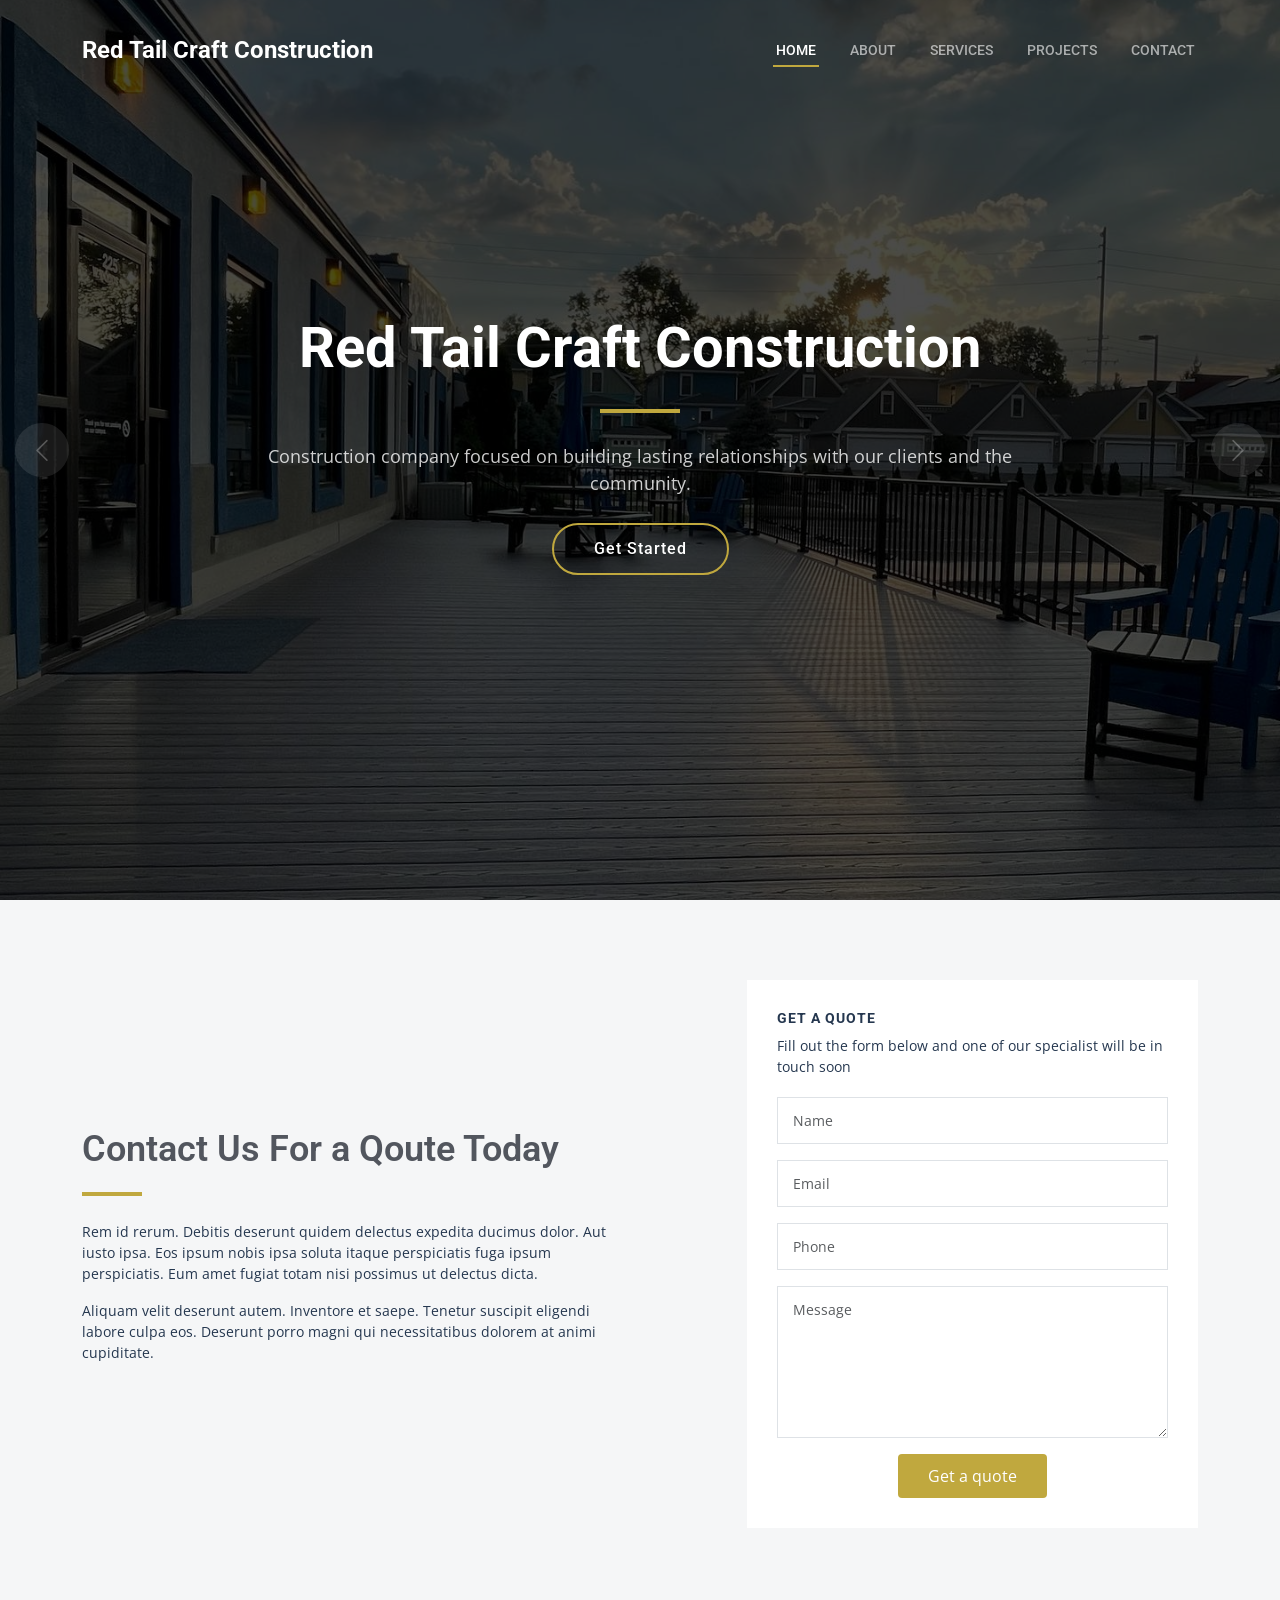
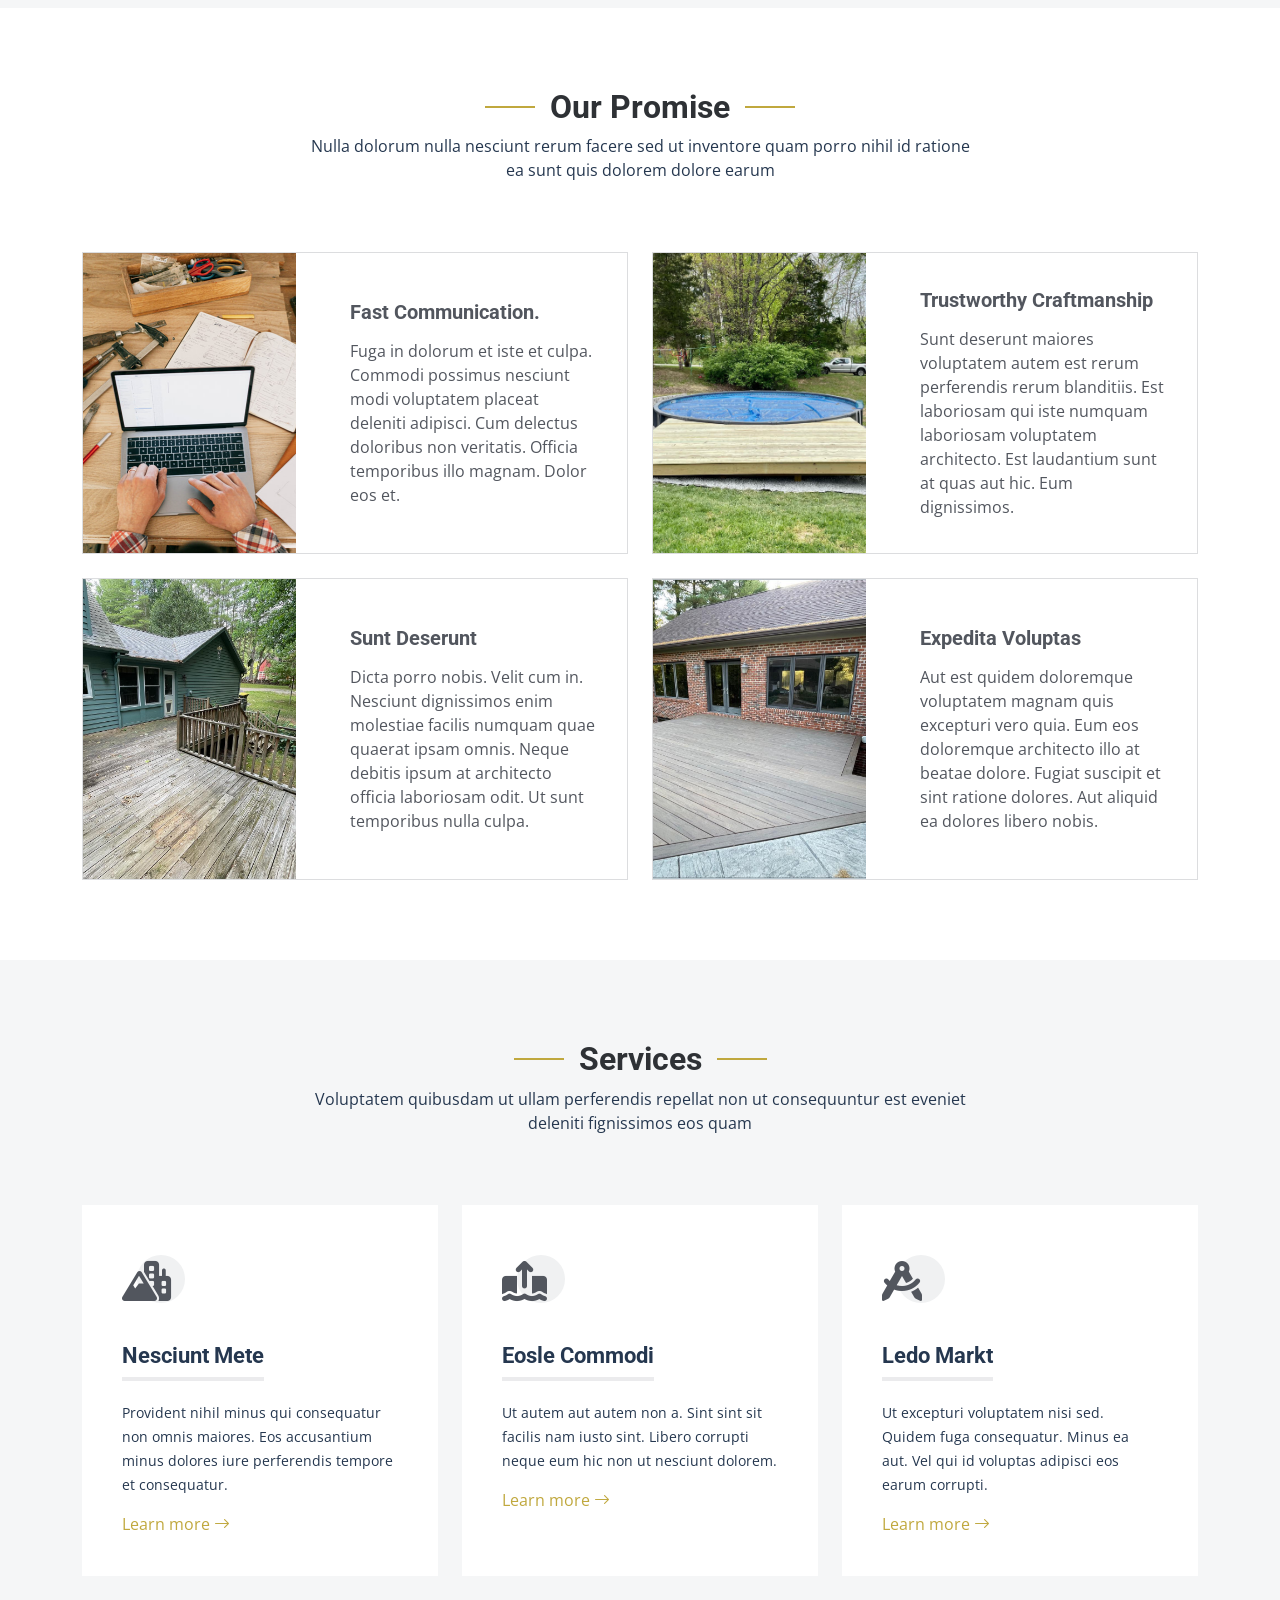
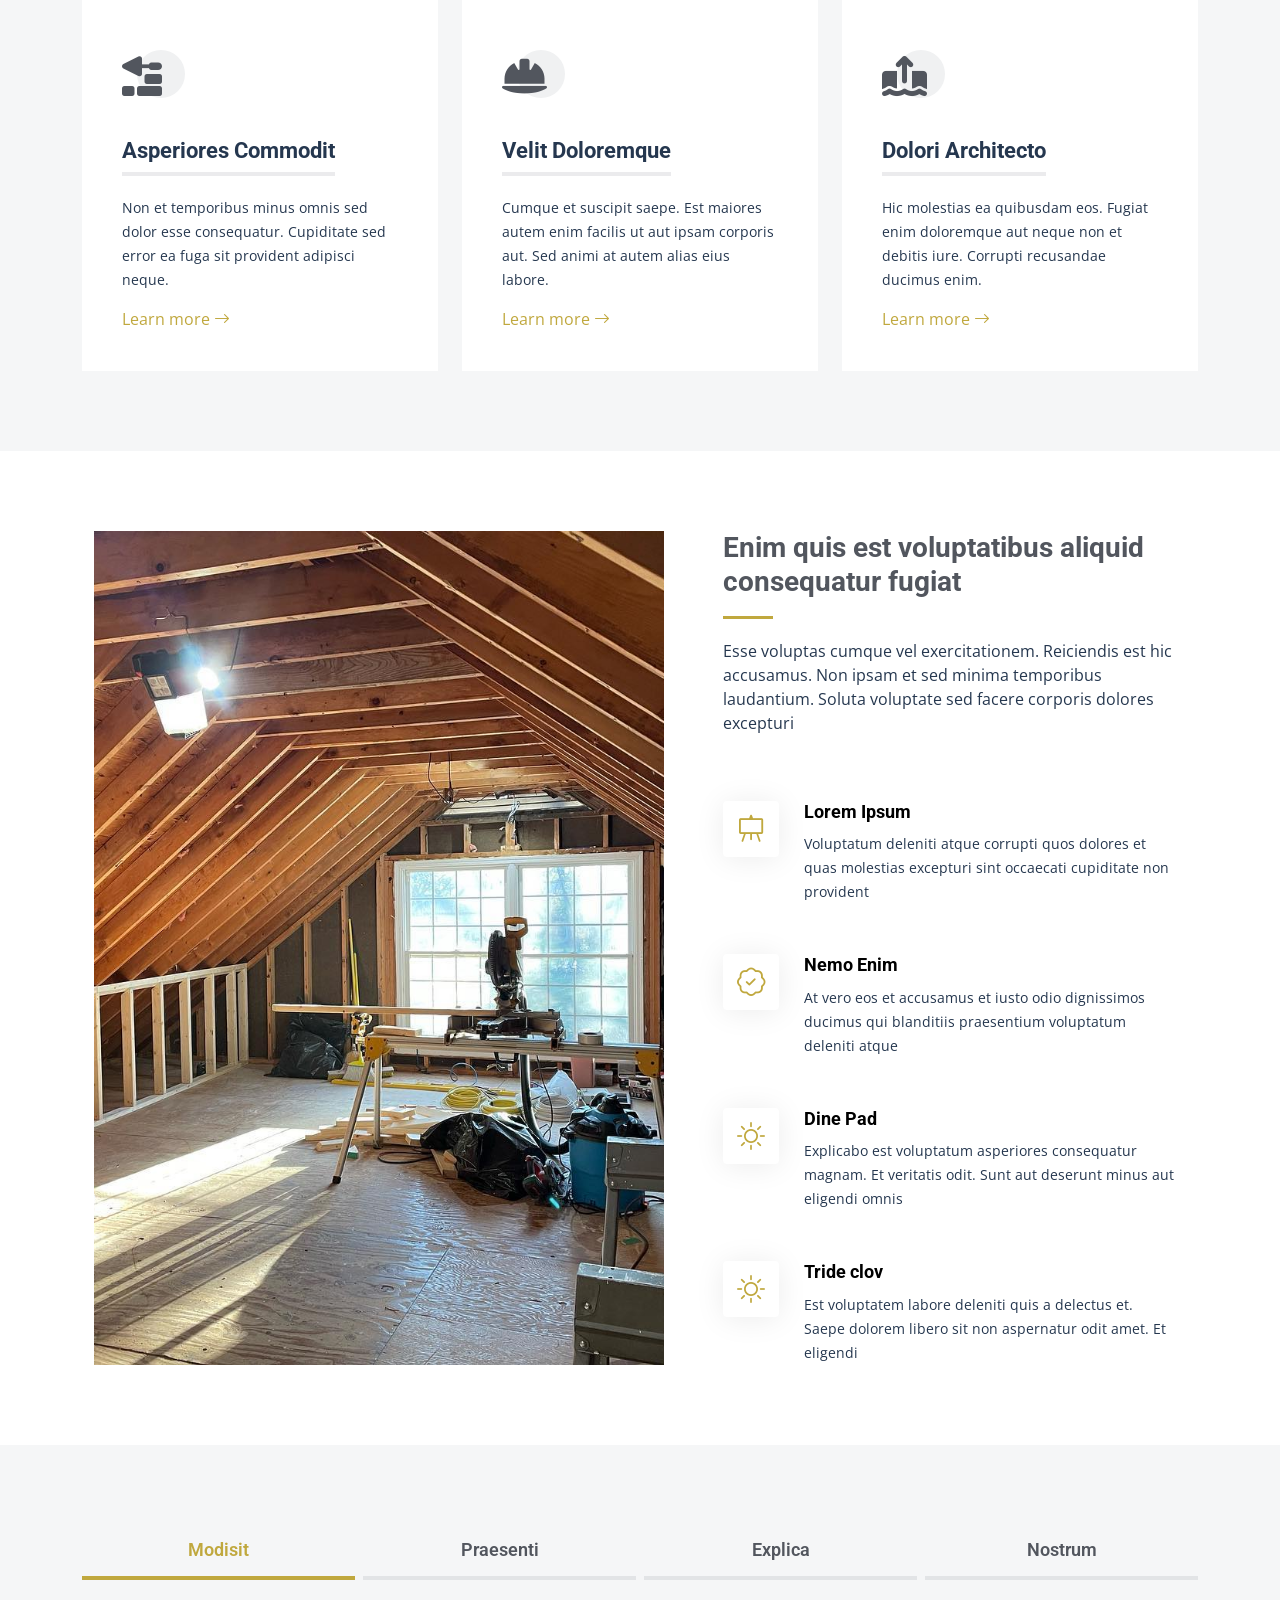
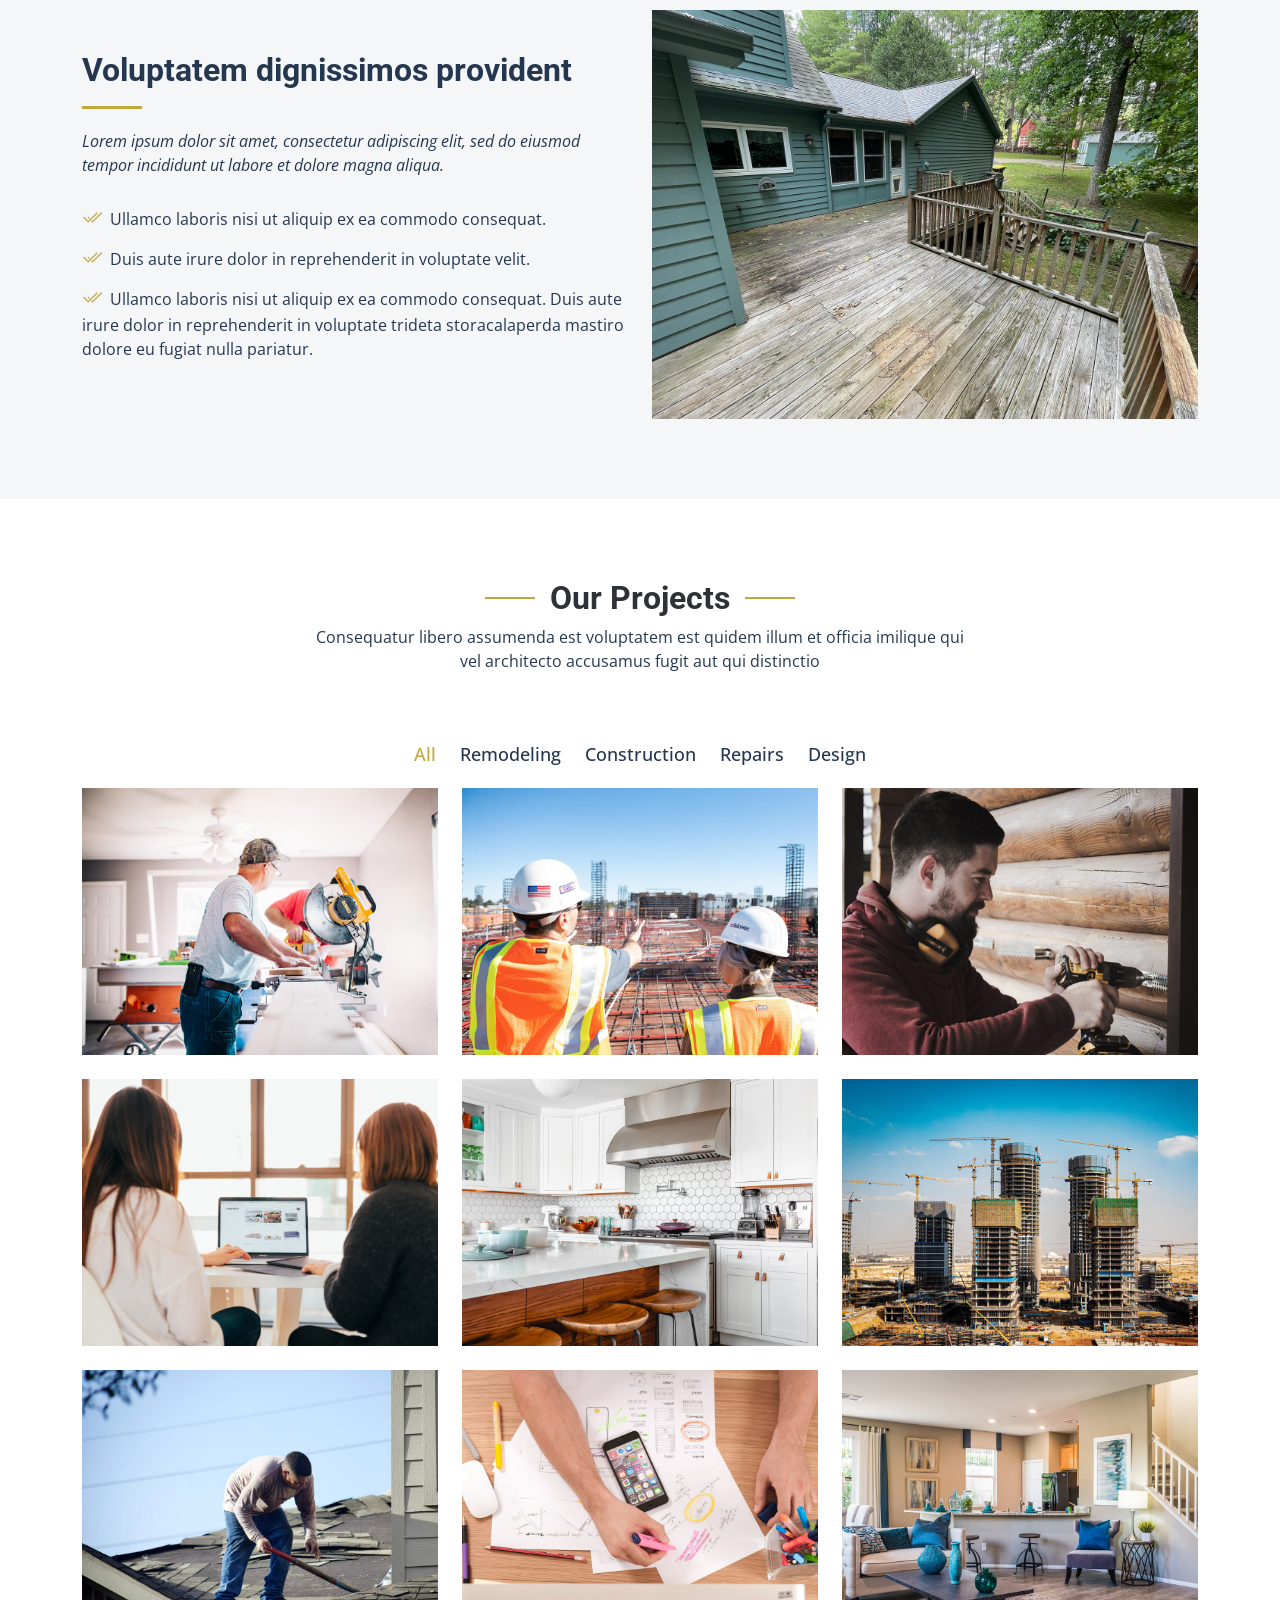
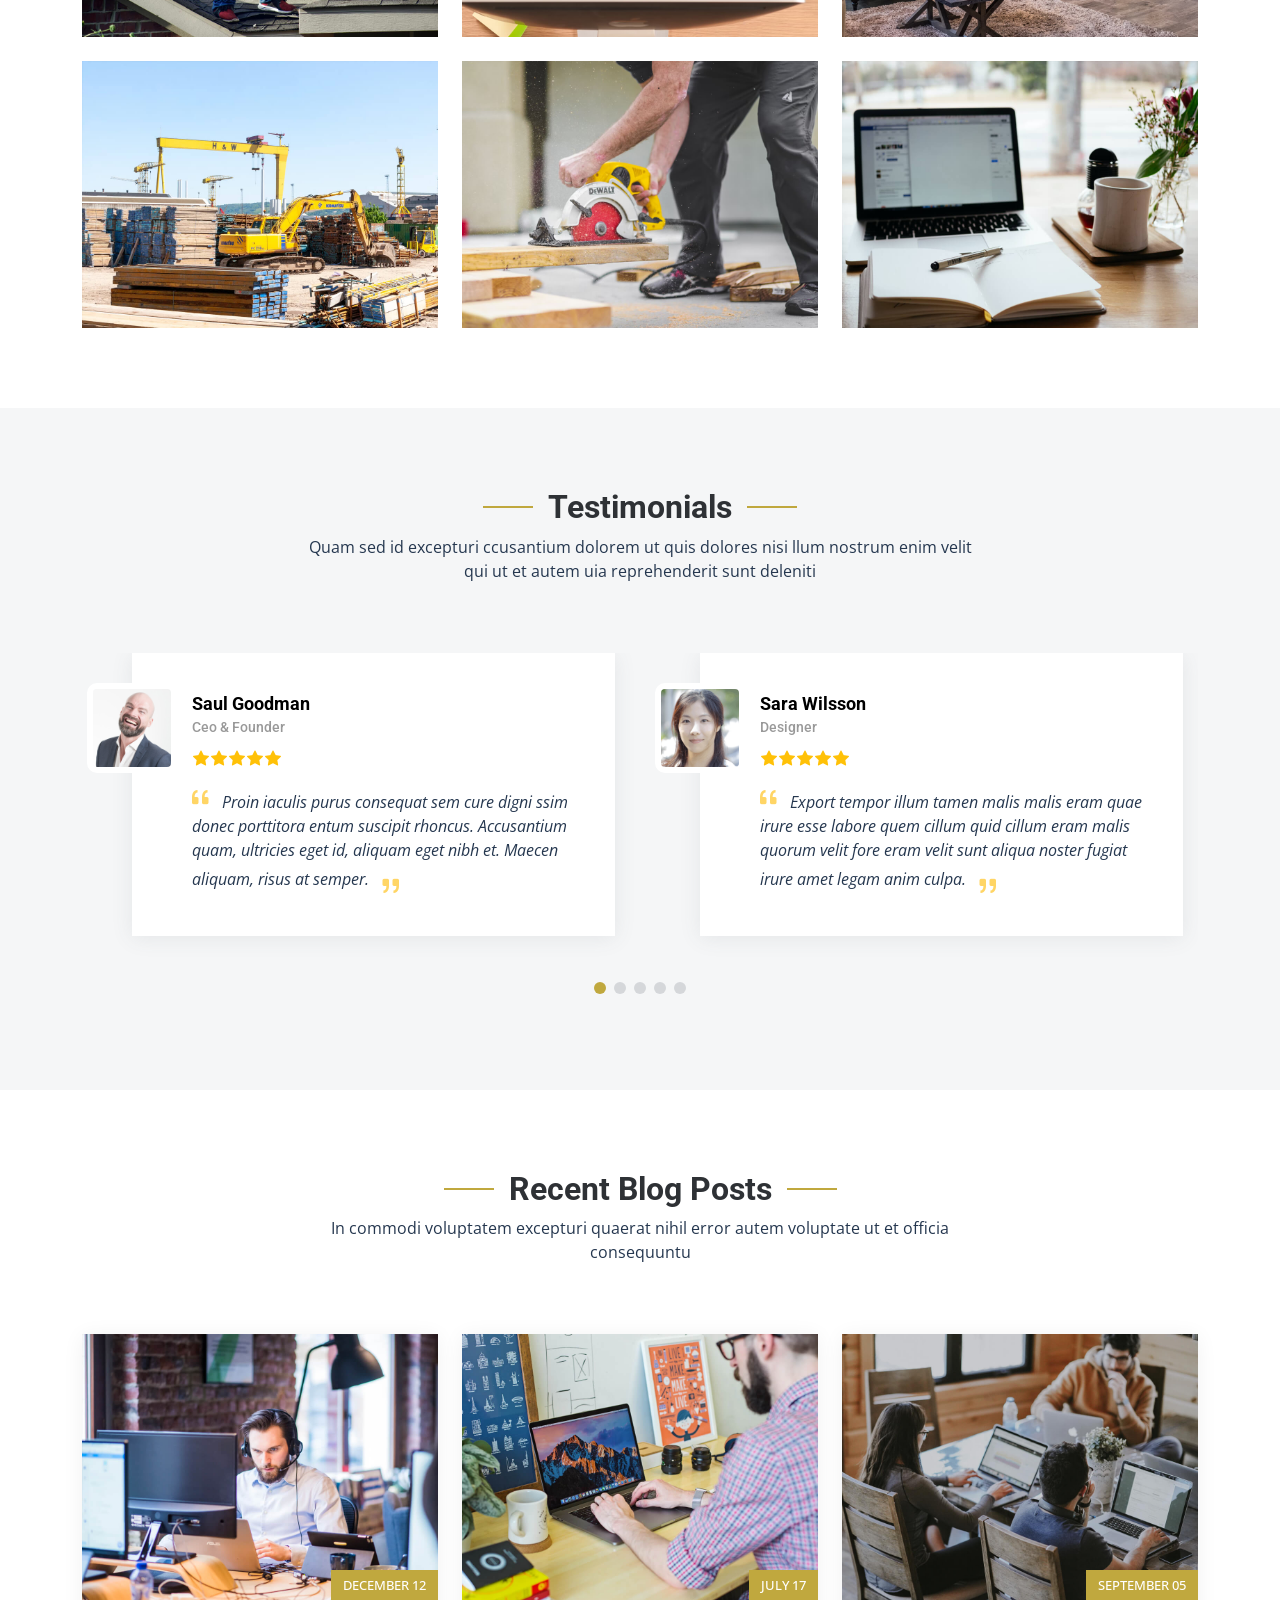
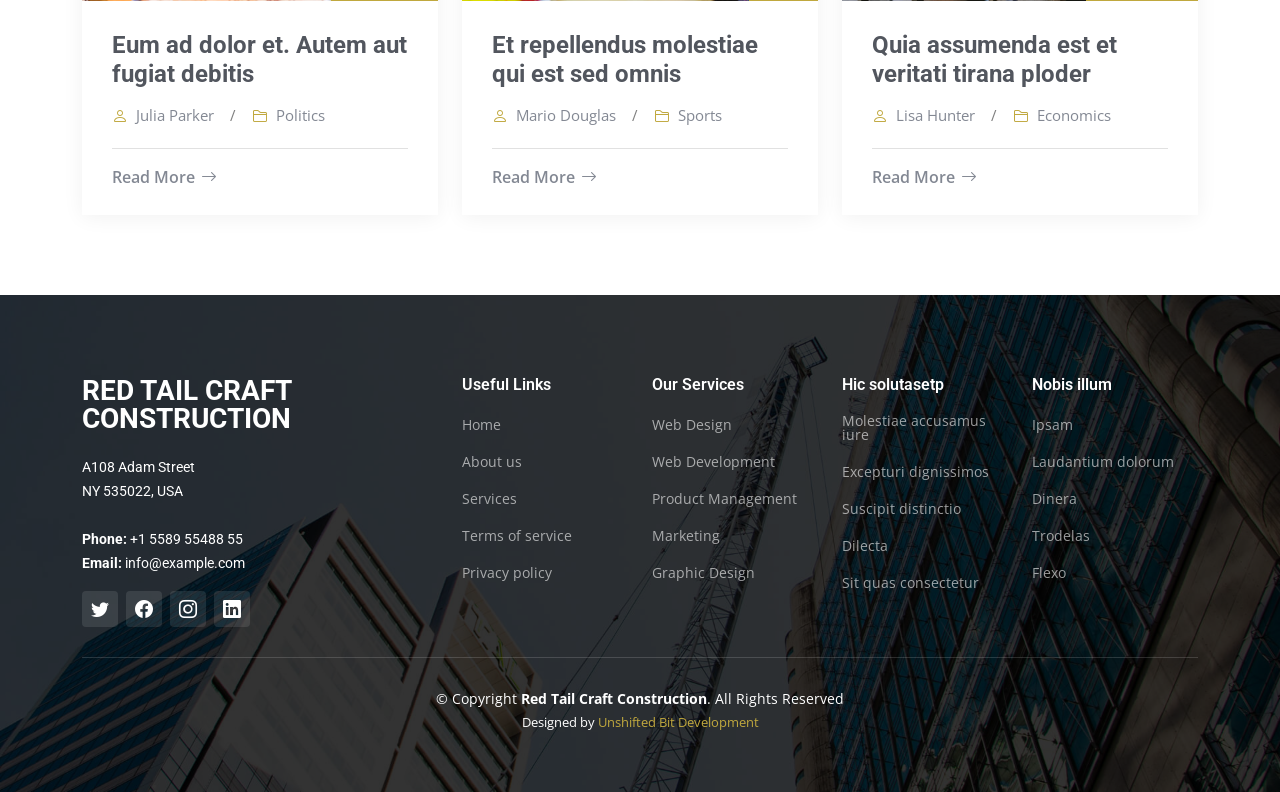
<file: Documents/Projects - Code/Red-Tail-Craft/html/index.html>
<!DOCTYPE html>
<html lang="en">

    <head>
        <meta charset="utf-8">
        <meta content="width=device-width, initial-scale=1.0" name="viewport">

        <title>Red Tail Craft Construction - Home</title>
        <meta content="" name="description">
        <meta content="" name="keywords">

        <!-- Favicons -->
        <link href="assets/img/logo.jpg" rel="icon">
        <link href="assets/img/logo.jpg" rel="apple-touch-icon">

        <!-- Google Fonts -->
        <link rel="preconnect" href="https://fonts.googleapis.com">
        <link rel="preconnect" href="https://fonts.gstatic.com" crossorigin>
        <link href="https://fonts.googleapis.com/css2?family=Open+Sans:ital,wght@0,300;0,400;0,500;0,600;0,700;1,300;1,400;1,600;1,700&family=Roboto:ital,wght@0,300;0,400;0,500;0,600;0,700;1,300;1,400;1,500;1,600;1,700&family=Work+Sans:ital,wght@0,300;0,400;0,500;0,600;0,700;1,300;1,400;1,500;1,600;1,700&display=swap" rel="stylesheet">

        <!-- Vendor CSS Files -->
        <link href="assets/vendor/bootstrap/css/bootstrap.min.css" rel="stylesheet">
        <link href="assets/vendor/bootstrap-icons/bootstrap-icons.css" rel="stylesheet">
        <link href="assets/vendor/fontawesome-free/css/all.min.css" rel="stylesheet">
        <link href="assets/vendor/aos/aos.css" rel="stylesheet">
        <link href="assets/vendor/glightbox/css/glightbox.min.css" rel="stylesheet">
        <link href="assets/vendor/swiper/swiper-bundle.min.css" rel="stylesheet">

        <!-- Main CSS File -->
        <link href="assets/css/main.css" rel="stylesheet">
    </head>

    <body>

        <!-- ======= Header ======= -->
        <header id="header" class="header d-flex align-items-center">
            <div class="container-fluid container-xl d-flex align-items-center justify-content-between">

                <a href="index.html" class="logo d-flex align-items-center">
                    <!-- Uncomment the line below to use an image logo -->
                    <!-- <img src="assets/img/logo.jpg" alt=""> -->
                    <h1>Red Tail Craft Construction</h1>
                </a>

                <i class="mobile-nav-toggle mobile-nav-show bi bi-list"></i>
                <i class="mobile-nav-toggle mobile-nav-hide d-none bi bi-x"></i>
                <nav id="navbar" class="navbar">
                    <ul>
                        <li><a href="index.html" class="active">Home</a></li>
                        <li><a href="about.html">About</a></li>
                        <li><a href="services.html">Services</a></li>
                        <li><a href="projects.html">Projects</a></li>
                        <li><a href="contact.html">Contact</a></li>
                    </ul>
                </nav><!-- .navbar -->

            </div>
        </header><!-- End Header -->

        <!-- ======= Hero Section ======= -->
        <section id="hero" class="hero">

            <div class="info d-flex align-items-center">
                <div class="container">
                    <div class="row justify-content-center">
                        <div class="col-lg-9 text-center">
                            <h2 data-aos="fade-down"><span>Red Tail Craft Construction</span></h2>
                            <p data-aos="fade-up">Construction company focused on building lasting relationships with our clients and the community.</p>
                            <a data-aos="fade-up" data-aos-delay="200" href="#get-started" class="btn-get-started">Get Started</a>
                        </div>
                    </div>
                </div>
            </div>

            <div id="hero-carousel" class="carousel slide" data-bs-ride="carousel" data-bs-interval="5000">

                <div class="carousel-item active" style="background-image: url(assets/img/projects/img7.jpg)"></div>
                <div class="carousel-item" style="background-image: url(assets/img/projects/img2.jpg)"></div>
                <div class="carousel-item" style="background-image: url(assets/img/projects/img3.jpg)"></div>
                <div class="carousel-item" style="background-image: url(assets/img/projects/img4.jpg)"></div>

                <a class="carousel-control-prev" href="#hero-carousel" role="button" data-bs-slide="prev">
                    <span class="carousel-control-prev-icon bi bi-chevron-left" aria-hidden="true"></span>
                </a>

                <a class="carousel-control-next" href="#hero-carousel" role="button" data-bs-slide="next">
                    <span class="carousel-control-next-icon bi bi-chevron-right" aria-hidden="true"></span>
                </a>

            </div>

        </section><!-- End Hero Section -->

        <main id="main">

            <!-- ======= Get Started Section ======= -->
            <section id="get-started" class="get-started section-bg">
                <div class="container">

                    <div class="row justify-content-between gy-4">

                        <div class="col-lg-6 d-flex align-items-center" data-aos="fade-up">
                            <div class="content">
                                <h3>Contact Us For a Qoute Today</h3>
                                <p>Rem id rerum. Debitis deserunt quidem delectus expedita ducimus dolor. Aut iusto ipsa. Eos ipsum nobis ipsa soluta itaque perspiciatis fuga ipsum perspiciatis. Eum amet fugiat totam nisi possimus ut delectus dicta.
                                <p>Aliquam velit deserunt autem. Inventore et saepe. Tenetur suscipit eligendi labore culpa eos. Deserunt porro magni qui necessitatibus dolorem at animi cupiditate.</p>
                            </div>
                        </div>

                        <div class="col-lg-5" data-aos="fade">
                            <form action="forms/quote.php" method="post" class="php-email-form">
                                <h3>Get a quote</h3>
                                <p>Fill out the form below and one of our specialist will be in touch soon</p>
                                <div class="row gy-3">

                                    <div class="col-md-12">
                                        <input type="text" name="name" class="form-control" placeholder="Name" required>
                                    </div>

                                    <div class="col-md-12 ">
                                        <input type="email" class="form-control" name="email" placeholder="Email" required>
                                    </div>

                                    <div class="col-md-12">
                                        <input type="text" class="form-control" name="phone" placeholder="Phone" required>
                                    </div>

                                    <div class="col-md-12">
                                        <textarea class="form-control" name="message" rows="6" placeholder="Message" required></textarea>
                                    </div>

                                    <div class="col-md-12 text-center">
                                        <div class="loading">Loading</div>
                                        <div class="error-message"></div>
                                        <div class="sent-message">Your quote request has been sent successfully. Thank you!</div>

                                        <button type="submit">Get a quote</button>
                                    </div>

                                </div>
                            </form>
                        </div><!-- End Quote Form -->

                    </div>

                </div>
            </section><!-- End Get Started Section -->

            <!-- ======= Constructions Section ======= -->
            <section id="constructions" class="constructions">
                <div class="container" data-aos="fade-up">

                    <div class="section-header">
                        <h2>Our Promise</h2>
                        <p>Nulla dolorum nulla nesciunt rerum facere sed ut inventore quam porro nihil id ratione ea sunt quis dolorem dolore earum</p>
                    </div>

                    <div class="row gy-4">

                        <div class="col-lg-6" data-aos="fade-up" data-aos-delay="100">
                            <div class="card-item">
                                <div class="row">
                                    <div class="col-xl-5">
                                        <div class="card-bg" style="background-image: url(assets/img/constructions-1.jpg);"></div>
                                    </div>
                                    <div class="col-xl-7 d-flex align-items-center">
                                        <div class="card-body">
                                            <h4 class="card-title">Fast Communication.</h4>
                                            <p>Fuga in dolorum et iste et culpa. Commodi possimus nesciunt modi voluptatem placeat deleniti adipisci. Cum delectus doloribus non veritatis. Officia temporibus illo magnam. Dolor eos et.</p>
                                        </div>
                                    </div>
                                </div>
                            </div>
                        </div><!-- End Card Item -->

                        <div class="col-lg-6" data-aos="fade-up" data-aos-delay="200">
                            <div class="card-item">
                                <div class="row">
                                    <div class="col-xl-5">
                                        <div class="card-bg" style="background-image: url(assets/img/projects/img5.jpg);"></div>
                                    </div>
                                    <div class="col-xl-7 d-flex align-items-center">
                                        <div class="card-body">
                                            <h4 class="card-title">Trustworthy Craftmanship</h4>
                                            <p>Sunt deserunt maiores voluptatem autem est rerum perferendis rerum blanditiis. Est laboriosam qui iste numquam laboriosam voluptatem architecto. Est laudantium sunt at quas aut hic. Eum dignissimos.</p>
                                        </div>
                                    </div>
                                </div>
                            </div>
                        </div><!-- End Card Item -->

                        <div class="col-lg-6" data-aos="fade-up" data-aos-delay="300">
                            <div class="card-item">
                                <div class="row">
                                    <div class="col-xl-5">
                                        <div class="card-bg" style="background-image: url(assets/img/projects/img1.jpg);"></div>
                                    </div>
                                    <div class="col-xl-7 d-flex align-items-center">
                                        <div class="card-body">
                                            <h4 class="card-title">Sunt Deserunt</h4>
                                            <p>Dicta porro nobis. Velit cum in. Nesciunt dignissimos enim molestiae facilis numquam quae quaerat ipsam omnis. Neque debitis ipsum at architecto officia laboriosam odit. Ut sunt temporibus nulla culpa.</p>
                                        </div>
                                    </div>
                                </div>
                            </div>
                        </div><!-- End Card Item -->

                        <div class="col-lg-6" data-aos="fade-up" data-aos-delay="400">
                            <div class="card-item">
                                <div class="row">
                                    <div class="col-xl-5">
                                        <div class="card-bg" style="background-image: url(assets/img/projects/img3.jpg);"></div>
                                    </div>
                                    <div class="col-xl-7 d-flex align-items-center">
                                        <div class="card-body">
                                            <h4 class="card-title">Expedita Voluptas</h4>
                                            <p>Aut est quidem doloremque voluptatem magnam quis excepturi vero quia. Eum eos doloremque architecto illo at beatae dolore. Fugiat suscipit et sint ratione dolores. Aut aliquid ea dolores libero nobis.</p>
                                        </div>
                                    </div>
                                </div>
                            </div>
                        </div><!-- End Card Item -->

                    </div>

                </div>
            </section><!-- End Constructions Section -->

            <!-- ======= Services Section ======= -->
            <section id="services" class="services section-bg">
                <div class="container" data-aos="fade-up">

                    <div class="section-header">
                        <h2>Services</h2>
                        <p>Voluptatem quibusdam ut ullam perferendis repellat non ut consequuntur est eveniet deleniti fignissimos eos quam</p>
                    </div>

                    <div class="row gy-4">

                        <div class="col-lg-4 col-md-6" data-aos="fade-up" data-aos-delay="100">
                            <div class="service-item  position-relative">
                                <div class="icon">
                                    <i class="fa-solid fa-mountain-city"></i>
                                </div>
                                <h3>Nesciunt Mete</h3>
                                <p>Provident nihil minus qui consequatur non omnis maiores. Eos accusantium minus dolores iure perferendis tempore et consequatur.</p>
                                <a href="service-details.html" class="readmore stretched-link">Learn more <i class="bi bi-arrow-right"></i></a>
                            </div>
                        </div><!-- End Service Item -->

                        <div class="col-lg-4 col-md-6" data-aos="fade-up" data-aos-delay="200">
                            <div class="service-item position-relative">
                                <div class="icon">
                                    <i class="fa-solid fa-arrow-up-from-ground-water"></i>
                                </div>
                                <h3>Eosle Commodi</h3>
                                <p>Ut autem aut autem non a. Sint sint sit facilis nam iusto sint. Libero corrupti neque eum hic non ut nesciunt dolorem.</p>
                                <a href="service-details.html" class="readmore stretched-link">Learn more <i class="bi bi-arrow-right"></i></a>
                            </div>
                        </div><!-- End Service Item -->

                        <div class="col-lg-4 col-md-6" data-aos="fade-up" data-aos-delay="300">
                            <div class="service-item position-relative">
                                <div class="icon">
                                    <i class="fa-solid fa-compass-drafting"></i>
                                </div>
                                <h3>Ledo Markt</h3>
                                <p>Ut excepturi voluptatem nisi sed. Quidem fuga consequatur. Minus ea aut. Vel qui id voluptas adipisci eos earum corrupti.</p>
                                <a href="service-details.html" class="readmore stretched-link">Learn more <i class="bi bi-arrow-right"></i></a>
                            </div>
                        </div><!-- End Service Item -->

                        <div class="col-lg-4 col-md-6" data-aos="fade-up" data-aos-delay="400">
                            <div class="service-item position-relative">
                                <div class="icon">
                                    <i class="fa-solid fa-trowel-bricks"></i>
                                </div>
                                <h3>Asperiores Commodit</h3>
                                <p>Non et temporibus minus omnis sed dolor esse consequatur. Cupiditate sed error ea fuga sit provident adipisci neque.</p>
                                <a href="service-details.html" class="readmore stretched-link">Learn more <i class="bi bi-arrow-right"></i></a>
                            </div>
                        </div><!-- End Service Item -->

                        <div class="col-lg-4 col-md-6" data-aos="fade-up" data-aos-delay="500">
                            <div class="service-item position-relative">
                                <div class="icon">
                                    <i class="fa-solid fa-helmet-safety"></i>
                                </div>
                                <h3>Velit Doloremque</h3>
                                <p>Cumque et suscipit saepe. Est maiores autem enim facilis ut aut ipsam corporis aut. Sed animi at autem alias eius labore.</p>
                                <a href="service-details.html" class="readmore stretched-link">Learn more <i class="bi bi-arrow-right"></i></a>
                            </div>
                        </div><!-- End Service Item -->

                        <div class="col-lg-4 col-md-6" data-aos="fade-up" data-aos-delay="600">
                            <div class="service-item position-relative">
                                <div class="icon">
                                    <i class="fa-solid fa-arrow-up-from-ground-water"></i>
                                </div>
                                <h3>Dolori Architecto</h3>
                                <p>Hic molestias ea quibusdam eos. Fugiat enim doloremque aut neque non et debitis iure. Corrupti recusandae ducimus enim.</p>
                                <a href="service-details.html" class="readmore stretched-link">Learn more <i class="bi bi-arrow-right"></i></a>
                            </div>
                        </div><!-- End Service Item -->

                    </div>

                </div>
            </section><!-- End Services Section -->

            <!-- ======= Alt Services Section ======= -->
            <section id="alt-services" class="alt-services">
                <div class="container" data-aos="fade-up">

                    <div class="row justify-content-around gy-4">
                        <div class="col-lg-6 img-bg" style="background-image: url(assets/img/projects/img6.jpg);" data-aos="zoom-in" data-aos-delay="100"></div>

                        <div class="col-lg-5 d-flex flex-column justify-content-center">
                            <h3>Enim quis est voluptatibus aliquid consequatur fugiat</h3>
                            <p>Esse voluptas cumque vel exercitationem. Reiciendis est hic accusamus. Non ipsam et sed minima temporibus laudantium. Soluta voluptate sed facere corporis dolores excepturi</p>

                            <div class="icon-box d-flex position-relative" data-aos="fade-up" data-aos-delay="100">
                                <i class="bi bi-easel flex-shrink-0"></i>
                                <div>
                                    <h4><a href="" class="stretched-link">Lorem Ipsum</a></h4>
                                    <p>Voluptatum deleniti atque corrupti quos dolores et quas molestias excepturi sint occaecati cupiditate non provident</p>
                                </div>
                            </div><!-- End Icon Box -->

                            <div class="icon-box d-flex position-relative" data-aos="fade-up" data-aos-delay="200">
                                <i class="bi bi-patch-check flex-shrink-0"></i>
                                <div>
                                    <h4><a href="" class="stretched-link">Nemo Enim</a></h4>
                                    <p>At vero eos et accusamus et iusto odio dignissimos ducimus qui blanditiis praesentium voluptatum deleniti atque</p>
                                </div>
                            </div><!-- End Icon Box -->

                            <div class="icon-box d-flex position-relative" data-aos="fade-up" data-aos-delay="300">
                                <i class="bi bi-brightness-high flex-shrink-0"></i>
                                <div>
                                    <h4><a href="" class="stretched-link">Dine Pad</a></h4>
                                    <p>Explicabo est voluptatum asperiores consequatur magnam. Et veritatis odit. Sunt aut deserunt minus aut eligendi omnis</p>
                                </div>
                            </div><!-- End Icon Box -->

                            <div class="icon-box d-flex position-relative" data-aos="fade-up" data-aos-delay="400">
                                <i class="bi bi-brightness-high flex-shrink-0"></i>
                                <div>
                                    <h4><a href="" class="stretched-link">Tride clov</a></h4>
                                    <p>Est voluptatem labore deleniti quis a delectus et. Saepe dolorem libero sit non aspernatur odit amet. Et eligendi</p>
                                </div>
                            </div><!-- End Icon Box -->

                        </div>
                    </div>

                </div>
            </section><!-- End Alt Services Section -->

            <!-- ======= Features Section ======= -->
            <section id="features" class="features section-bg">
                <div class="container" data-aos="fade-up">

                    <ul class="nav nav-tabs row  g-2 d-flex">

                        <li class="nav-item col-3">
                            <a class="nav-link active show" data-bs-toggle="tab" data-bs-target="#tab-1">
                                <h4>Modisit</h4>
                            </a>
                        </li><!-- End tab nav item -->

                        <li class="nav-item col-3">
                            <a class="nav-link" data-bs-toggle="tab" data-bs-target="#tab-2">
                                <h4>Praesenti</h4>
                            </a><!-- End tab nav item -->

                        <li class="nav-item col-3">
                            <a class="nav-link" data-bs-toggle="tab" data-bs-target="#tab-3">
                                <h4>Explica</h4>
                            </a>
                        </li><!-- End tab nav item -->

                        <li class="nav-item col-3">
                            <a class="nav-link" data-bs-toggle="tab" data-bs-target="#tab-4">
                                <h4>Nostrum</h4>
                            </a>
                        </li><!-- End tab nav item -->

                    </ul>

                    <div class="tab-content">

                        <div class="tab-pane active show" id="tab-1">
                            <div class="row">
                                <div class="col-lg-6 order-2 order-lg-1 mt-3 mt-lg-0 d-flex flex-column justify-content-center" data-aos="fade-up" data-aos-delay="100">
                                    <h3>Voluptatem dignissimos provident</h3>
                                    <p class="fst-italic">
                                        Lorem ipsum dolor sit amet, consectetur adipiscing elit, sed do eiusmod tempor incididunt ut labore et dolore
                                        magna aliqua.
                                    </p>
                                    <ul>
                                        <li><i class="bi bi-check2-all"></i> Ullamco laboris nisi ut aliquip ex ea commodo consequat.</li>
                                        <li><i class="bi bi-check2-all"></i> Duis aute irure dolor in reprehenderit in voluptate velit.</li>
                                        <li><i class="bi bi-check2-all"></i> Ullamco laboris nisi ut aliquip ex ea commodo consequat. Duis aute irure dolor in reprehenderit in voluptate trideta storacalaperda mastiro dolore eu fugiat nulla pariatur.</li>
                                    </ul>
                                </div>
                                <div class="col-lg-6 order-1 order-lg-2 text-center" data-aos="fade-up" data-aos-delay="200">
                                    <img src="assets/img/projects/img1.jpg" alt="" class="img-fluid">
                                </div>
                            </div>
                        </div><!-- End tab content item -->

                        <div class="tab-pane" id="tab-2">
                            <div class="row">
                                <div class="col-lg-6 order-2 order-lg-1 mt-3 mt-lg-0 d-flex flex-column justify-content-center">
                                    <h3>Neque exercitationem debitis</h3>
                                    <p class="fst-italic">
                                        Lorem ipsum dolor sit amet, consectetur adipiscing elit, sed do eiusmod tempor incididunt ut labore et dolore
                                        magna aliqua.
                                    </p>
                                    <ul>
                                        <li><i class="bi bi-check2-all"></i> Ullamco laboris nisi ut aliquip ex ea commodo consequat.</li>
                                        <li><i class="bi bi-check2-all"></i> Duis aute irure dolor in reprehenderit in voluptate velit.</li>
                                        <li><i class="bi bi-check2-all"></i> Provident mollitia neque rerum asperiores dolores quos qui a. Ipsum neque dolor voluptate nisi sed.</li>
                                        <li><i class="bi bi-check2-all"></i> Ullamco laboris nisi ut aliquip ex ea commodo consequat. Duis aute irure dolor in reprehenderit in voluptate trideta storacalaperda mastiro dolore eu fugiat nulla pariatur.</li>
                                    </ul>
                                </div>
                                <div class="col-lg-6 order-1 order-lg-2 text-center">
                                    <img src="assets/img/projects/img3.jpg" alt="" class="img-fluid">
                                </div>
                            </div>
                        </div><!-- End tab content item -->

                        <div class="tab-pane" id="tab-3">
                            <div class="row">
                                <div class="col-lg-6 order-2 order-lg-1 mt-3 mt-lg-0 d-flex flex-column justify-content-center">
                                    <h3>Voluptatibus commodi accusamu</h3>
                                    <ul>
                                        <li><i class="bi bi-check2-all"></i> Ullamco laboris nisi ut aliquip ex ea commodo consequat.</li>
                                        <li><i class="bi bi-check2-all"></i> Duis aute irure dolor in reprehenderit in voluptate velit.</li>
                                        <li><i class="bi bi-check2-all"></i> Provident mollitia neque rerum asperiores dolores quos qui a. Ipsum neque dolor voluptate nisi sed.</li>
                                    </ul>
                                    <p class="fst-italic">
                                        Lorem ipsum dolor sit amet, consectetur adipiscing elit, sed do eiusmod tempor incididunt ut labore et dolore
                                        magna aliqua.
                                    </p>
                                </div>
                                <div class="col-lg-6 order-1 order-lg-2 text-center">
                                    <img src="assets/img/projects/img6.jpg" alt="" class="img-fluid">
                                </div>
                            </div>
                        </div><!-- End tab content item -->

                        <div class="tab-pane" id="tab-4">
                            <div class="row">
                                <div class="col-lg-6 order-2 order-lg-1 mt-3 mt-lg-0 d-flex flex-column justify-content-center">
                                    <h3>Omnis fugiat ea explicabo sunt</h3>
                                    <p class="fst-italic">
                                        Lorem ipsum dolor sit amet, consectetur adipiscing elit, sed do eiusmod tempor incididunt ut labore et dolore
                                        magna aliqua.
                                    </p>
                                    <ul>
                                        <li><i class="bi bi-check2-all"></i> Ullamco laboris nisi ut aliquip ex ea commodo consequat.</li>
                                        <li><i class="bi bi-check2-all"></i> Duis aute irure dolor in reprehenderit in voluptate velit.</li>
                                        <li><i class="bi bi-check2-all"></i> Ullamco laboris nisi ut aliquip ex ea commodo consequat. Duis aute irure dolor in reprehenderit in voluptate trideta storacalaperda mastiro dolore eu fugiat nulla pariatur.</li>
                                    </ul>
                                </div>
                                <div class="col-lg-6 order-1 order-lg-2 text-center">
                                    <img src="assets/img/projects/img4.jpg" alt="" class="img-fluid">
                                </div>
                            </div>
                        </div><!-- End tab content item -->

                    </div>

                </div>
            </section><!-- End Features Section -->

            <!-- ======= Our Projects Section ======= -->
            <section id="projects" class="projects">
                <div class="container" data-aos="fade-up">

                    <div class="section-header">
                        <h2>Our Projects</h2>
                        <p>Consequatur libero assumenda est voluptatem est quidem illum et officia imilique qui vel architecto accusamus fugit aut qui distinctio</p>
                    </div>

                    <div class="portfolio-isotope" data-portfolio-filter="*" data-portfolio-layout="masonry" data-portfolio-sort="original-order">

                        <ul class="portfolio-flters" data-aos="fade-up" data-aos-delay="100">
                            <li data-filter="*" class="filter-active">All</li>
                            <li data-filter=".filter-remodeling">Remodeling</li>
                            <li data-filter=".filter-construction">Construction</li>
                            <li data-filter=".filter-repairs">Repairs</li>
                            <li data-filter=".filter-design">Design</li>
                        </ul><!-- End Projects Filters -->

                        <div class="row gy-4 portfolio-container" data-aos="fade-up" data-aos-delay="200">

                            <div class="col-lg-4 col-md-6 portfolio-item filter-remodeling">
                                <div class="portfolio-content h-100">
                                    <img src="assets/img/projects/remodeling-1.jpg" class="img-fluid" alt="">
                                    <div class="portfolio-info">
                                        <h4>Remodeling 1</h4>
                                        <p>Lorem ipsum, dolor sit amet consectetur</p>
                                        <a href="assets/img/projects/remodeling-1.jpg" title="Remodeling 1" data-gallery="portfolio-gallery-remodeling" class="glightbox preview-link"><i class="bi bi-zoom-in"></i></a>
                                        <a href="project-details.html" title="More Details" class="details-link"><i class="bi bi-link-45deg"></i></a>
                                    </div>
                                </div>
                            </div><!-- End Projects Item -->

                            <div class="col-lg-4 col-md-6 portfolio-item filter-construction">
                                <div class="portfolio-content h-100">
                                    <img src="assets/img/projects/construction-1.jpg" class="img-fluid" alt="">
                                    <div class="portfolio-info">
                                        <h4>Construction 1</h4>
                                        <p>Lorem ipsum, dolor sit amet consectetur</p>
                                        <a href="assets/img/projects/construction-1.jpg" title="Construction 1" data-gallery="portfolio-gallery-construction" class="glightbox preview-link"><i class="bi bi-zoom-in"></i></a>
                                        <a href="project-details.html" title="More Details" class="details-link"><i class="bi bi-link-45deg"></i></a>
                                    </div>
                                </div>
                            </div><!-- End Projects Item -->

                            <div class="col-lg-4 col-md-6 portfolio-item filter-repairs">
                                <div class="portfolio-content h-100">
                                    <img src="assets/img/projects/repairs-1.jpg" class="img-fluid" alt="">
                                    <div class="portfolio-info">
                                        <h4>Repairs 1</h4>
                                        <p>Lorem ipsum, dolor sit amet consectetur</p>
                                        <a href="assets/img/projects/repairs-1.jpg" title="Repairs 1" data-gallery="portfolio-gallery-repairs" class="glightbox preview-link"><i class="bi bi-zoom-in"></i></a>
                                        <a href="project-details.html" title="More Details" class="details-link"><i class="bi bi-link-45deg"></i></a>
                                    </div>
                                </div>
                            </div><!-- End Projects Item -->

                            <div class="col-lg-4 col-md-6 portfolio-item filter-design">
                                <div class="portfolio-content h-100">
                                    <img src="assets/img/projects/design-1.jpg" class="img-fluid" alt="">
                                    <div class="portfolio-info">
                                        <h4>Design 1</h4>
                                        <p>Lorem ipsum, dolor sit amet consectetur</p>
                                        <a href="assets/img/projects/design-1.jpg" title="Repairs 1" data-gallery="portfolio-gallery-book" class="glightbox preview-link"><i class="bi bi-zoom-in"></i></a>
                                        <a href="project-details.html" title="More Details" class="details-link"><i class="bi bi-link-45deg"></i></a>
                                    </div>
                                </div>
                            </div><!-- End Projects Item -->

                            <div class="col-lg-4 col-md-6 portfolio-item filter-remodeling">
                                <div class="portfolio-content h-100">
                                    <img src="assets/img/projects/remodeling-2.jpg" class="img-fluid" alt="">
                                    <div class="portfolio-info">
                                        <h4>Remodeling 2</h4>
                                        <p>Lorem ipsum, dolor sit amet consectetur</p>
                                        <a href="assets/img/projects/remodeling-2.jpg" title="Remodeling 2" data-gallery="portfolio-gallery-remodeling" class="glightbox preview-link"><i class="bi bi-zoom-in"></i></a>
                                        <a href="project-details.html" title="More Details" class="details-link"><i class="bi bi-link-45deg"></i></a>
                                    </div>
                                </div>
                            </div><!-- End Projects Item -->

                            <div class="col-lg-4 col-md-6 portfolio-item filter-construction">
                                <div class="portfolio-content h-100">
                                    <img src="assets/img/projects/construction-2.jpg" class="img-fluid" alt="">
                                    <div class="portfolio-info">
                                        <h4>Construction 2</h4>
                                        <p>Lorem ipsum, dolor sit amet consectetur</p>
                                        <a href="assets/img/projects/construction-2.jpg" title="Construction 2" data-gallery="portfolio-gallery-construction" class="glightbox preview-link"><i class="bi bi-zoom-in"></i></a>
                                        <a href="project-details.html" title="More Details" class="details-link"><i class="bi bi-link-45deg"></i></a>
                                    </div>
                                </div>
                            </div><!-- End Projects Item -->

                            <div class="col-lg-4 col-md-6 portfolio-item filter-repairs">
                                <div class="portfolio-content h-100">
                                    <img src="assets/img/projects/repairs-2.jpg" class="img-fluid" alt="">
                                    <div class="portfolio-info">
                                        <h4>Repairs 2</h4>
                                        <p>Lorem ipsum, dolor sit amet consectetur</p>
                                        <a href="assets/img/projects/repairs-2.jpg" title="Repairs 2" data-gallery="portfolio-gallery-repairs" class="glightbox preview-link"><i class="bi bi-zoom-in"></i></a>
                                        <a href="project-details.html" title="More Details" class="details-link"><i class="bi bi-link-45deg"></i></a>
                                    </div>
                                </div>
                            </div><!-- End Projects Item -->

                            <div class="col-lg-4 col-md-6 portfolio-item filter-design">
                                <div class="portfolio-content h-100">
                                    <img src="assets/img/projects/design-2.jpg" class="img-fluid" alt="">
                                    <div class="portfolio-info">
                                        <h4>Design 2</h4>
                                        <p>Lorem ipsum, dolor sit amet consectetur</p>
                                        <a href="assets/img/projects/design-2.jpg" title="Repairs 2" data-gallery="portfolio-gallery-book" class="glightbox preview-link"><i class="bi bi-zoom-in"></i></a>
                                        <a href="project-details.html" title="More Details" class="details-link"><i class="bi bi-link-45deg"></i></a>
                                    </div>
                                </div>
                            </div><!-- End Projects Item -->

                            <div class="col-lg-4 col-md-6 portfolio-item filter-remodeling">
                                <div class="portfolio-content h-100">
                                    <img src="assets/img/projects/remodeling-3.jpg" class="img-fluid" alt="">
                                    <div class="portfolio-info">
                                        <h4>Remodeling 3</h4>
                                        <p>Lorem ipsum, dolor sit amet consectetur</p>
                                        <a href="assets/img/projects/remodeling-3.jpg" title="Remodeling 3" data-gallery="portfolio-gallery-remodeling" class="glightbox preview-link"><i class="bi bi-zoom-in"></i></a>
                                        <a href="project-details.html" title="More Details" class="details-link"><i class="bi bi-link-45deg"></i></a>
                                    </div>
                                </div>
                            </div><!-- End Projects Item -->

                            <div class="col-lg-4 col-md-6 portfolio-item filter-construction">
                                <div class="portfolio-content h-100">
                                    <img src="assets/img/projects/construction-3.jpg" class="img-fluid" alt="">
                                    <div class="portfolio-info">
                                        <h4>Construction 3</h4>
                                        <p>Lorem ipsum, dolor sit amet consectetur</p>
                                        <a href="assets/img/projects/construction-3.jpg" title="Construction 3" data-gallery="portfolio-gallery-construction" class="glightbox preview-link"><i class="bi bi-zoom-in"></i></a>
                                        <a href="project-details.html" title="More Details" class="details-link"><i class="bi bi-link-45deg"></i></a>
                                    </div>
                                </div>
                            </div><!-- End Projects Item -->

                            <div class="col-lg-4 col-md-6 portfolio-item filter-repairs">
                                <div class="portfolio-content h-100">
                                    <img src="assets/img/projects/repairs-3.jpg" class="img-fluid" alt="">
                                    <div class="portfolio-info">
                                        <h4>Repairs 3</h4>
                                        <p>Lorem ipsum, dolor sit amet consectetur</p>
                                        <a href="assets/img/projects/repairs-3.jpg" title="Repairs 2" data-gallery="portfolio-gallery-repairs" class="glightbox preview-link"><i class="bi bi-zoom-in"></i></a>
                                        <a href="project-details.html" title="More Details" class="details-link"><i class="bi bi-link-45deg"></i></a>
                                    </div>
                                </div>
                            </div><!-- End Projects Item -->

                            <div class="col-lg-4 col-md-6 portfolio-item filter-design">
                                <div class="portfolio-content h-100">
                                    <img src="assets/img/projects/design-3.jpg" class="img-fluid" alt="">
                                    <div class="portfolio-info">
                                        <h4>Design 3</h4>
                                        <p>Lorem ipsum, dolor sit amet consectetur</p>
                                        <a href="assets/img/projects/design-3.jpg" title="Repairs 3" data-gallery="portfolio-gallery-book" class="glightbox preview-link"><i class="bi bi-zoom-in"></i></a>
                                        <a href="project-details.html" title="More Details" class="details-link"><i class="bi bi-link-45deg"></i></a>
                                    </div>
                                </div>
                            </div><!-- End Projects Item -->

                        </div><!-- End Projects Container -->

                    </div>

                </div>
            </section><!-- End Our Projects Section -->

            <!-- ======= Testimonials Section ======= -->
            <section id="testimonials" class="testimonials section-bg">
                <div class="container" data-aos="fade-up">

                    <div class="section-header">
                        <h2>Testimonials</h2>
                        <p>Quam sed id excepturi ccusantium dolorem ut quis dolores nisi llum nostrum enim velit qui ut et autem uia reprehenderit sunt deleniti</p>
                    </div>

                    <div class="slides-2 swiper">
                        <div class="swiper-wrapper">

                            <div class="swiper-slide">
                                <div class="testimonial-wrap">
                                    <div class="testimonial-item">
                                        <img src="assets/img/testimonials/testimonials-1.jpg" class="testimonial-img" alt="">
                                        <h3>Saul Goodman</h3>
                                        <h4>Ceo &amp; Founder</h4>
                                        <div class="stars">
                                            <i class="bi bi-star-fill"></i><i class="bi bi-star-fill"></i><i class="bi bi-star-fill"></i><i class="bi bi-star-fill"></i><i class="bi bi-star-fill"></i>
                                        </div>
                                        <p>
                                            <i class="bi bi-quote quote-icon-left"></i>
                                            Proin iaculis purus consequat sem cure digni ssim donec porttitora entum suscipit rhoncus. Accusantium quam, ultricies eget id, aliquam eget nibh et. Maecen aliquam, risus at semper.
                                            <i class="bi bi-quote quote-icon-right"></i>
                                        </p>
                                    </div>
                                </div>
                            </div><!-- End testimonial item -->

                            <div class="swiper-slide">
                                <div class="testimonial-wrap">
                                    <div class="testimonial-item">
                                        <img src="assets/img/testimonials/testimonials-2.jpg" class="testimonial-img" alt="">
                                        <h3>Sara Wilsson</h3>
                                        <h4>Designer</h4>
                                        <div class="stars">
                                            <i class="bi bi-star-fill"></i><i class="bi bi-star-fill"></i><i class="bi bi-star-fill"></i><i class="bi bi-star-fill"></i><i class="bi bi-star-fill"></i>
                                        </div>
                                        <p>
                                            <i class="bi bi-quote quote-icon-left"></i>
                                            Export tempor illum tamen malis malis eram quae irure esse labore quem cillum quid cillum eram malis quorum velit fore eram velit sunt aliqua noster fugiat irure amet legam anim culpa.
                                            <i class="bi bi-quote quote-icon-right"></i>
                                        </p>
                                    </div>
                                </div>
                            </div><!-- End testimonial item -->

                            <div class="swiper-slide">
                                <div class="testimonial-wrap">
                                    <div class="testimonial-item">
                                        <img src="assets/img/testimonials/testimonials-3.jpg" class="testimonial-img" alt="">
                                        <h3>Jena Karlis</h3>
                                        <h4>Store Owner</h4>
                                        <div class="stars">
                                            <i class="bi bi-star-fill"></i><i class="bi bi-star-fill"></i><i class="bi bi-star-fill"></i><i class="bi bi-star-fill"></i><i class="bi bi-star-fill"></i>
                                        </div>
                                        <p>
                                            <i class="bi bi-quote quote-icon-left"></i>
                                            Enim nisi quem export duis labore cillum quae magna enim sint quorum nulla quem veniam duis minim tempor labore quem eram duis noster aute amet eram fore quis sint minim.
                                            <i class="bi bi-quote quote-icon-right"></i>
                                        </p>
                                    </div>
                                </div>
                            </div><!-- End testimonial item -->

                            <div class="swiper-slide">
                                <div class="testimonial-wrap">
                                    <div class="testimonial-item">
                                        <img src="assets/img/testimonials/testimonials-4.jpg" class="testimonial-img" alt="">
                                        <h3>Matt Brandon</h3>
                                        <h4>Freelancer</h4>
                                        <div class="stars">
                                            <i class="bi bi-star-fill"></i><i class="bi bi-star-fill"></i><i class="bi bi-star-fill"></i><i class="bi bi-star-fill"></i><i class="bi bi-star-fill"></i>
                                        </div>
                                        <p>
                                            <i class="bi bi-quote quote-icon-left"></i>
                                            Fugiat enim eram quae cillum dolore dolor amet nulla culpa multos export minim fugiat minim velit minim dolor enim duis veniam ipsum anim magna sunt elit fore quem dolore labore illum veniam.
                                            <i class="bi bi-quote quote-icon-right"></i>
                                        </p>
                                    </div>
                                </div>
                            </div><!-- End testimonial item -->

                            <div class="swiper-slide">
                                <div class="testimonial-wrap">
                                    <div class="testimonial-item">
                                        <img src="assets/img/testimonials/testimonials-5.jpg" class="testimonial-img" alt="">
                                        <h3>John Larson</h3>
                                        <h4>Entrepreneur</h4>
                                        <div class="stars">
                                            <i class="bi bi-star-fill"></i><i class="bi bi-star-fill"></i><i class="bi bi-star-fill"></i><i class="bi bi-star-fill"></i><i class="bi bi-star-fill"></i>
                                        </div>
                                        <p>
                                            <i class="bi bi-quote quote-icon-left"></i>
                                            Quis quorum aliqua sint quem legam fore sunt eram irure aliqua veniam tempor noster veniam enim culpa labore duis sunt culpa nulla illum cillum fugiat legam esse veniam culpa fore nisi cillum quid.
                                            <i class="bi bi-quote quote-icon-right"></i>
                                        </p>
                                    </div>
                                </div>
                            </div><!-- End testimonial item -->

                        </div>
                        <div class="swiper-pagination"></div>
                    </div>

                </div>
            </section><!-- End Testimonials Section -->

            <!-- ======= Recent Blog Posts Section ======= -->
            <section id="recent-blog-posts" class="recent-blog-posts">
                <div class="container" data-aos="fade-up">
                    <div class="section-header">
                        <h2>Recent Blog Posts</h2>
                        <p>In commodi voluptatem excepturi quaerat nihil error autem voluptate ut et officia consequuntu</p>
                    </div>

                    <div class="row gy-5">

                        <div class="col-xl-4 col-md-6" data-aos="fade-up" data-aos-delay="100">
                            <div class="post-item position-relative h-100">

                                <div class="post-img position-relative overflow-hidden">
                                    <img src="assets/img/blog/blog-1.jpg" class="img-fluid" alt="">
                                    <span class="post-date">December 12</span>
                                </div>

                                <div class="post-content d-flex flex-column">

                                    <h3 class="post-title">Eum ad dolor et. Autem aut fugiat debitis</h3>

                                    <div class="meta d-flex align-items-center">
                                        <div class="d-flex align-items-center">
                                            <i class="bi bi-person"></i> <span class="ps-2">Julia Parker</span>
                                        </div>
                                        <span class="px-3 text-black-50">/</span>
                                        <div class="d-flex align-items-center">
                                            <i class="bi bi-folder2"></i> <span class="ps-2">Politics</span>
                                        </div>
                                    </div>

                                    <hr>

                                    <a href="blog-details.html" class="readmore stretched-link"><span>Read More</span><i class="bi bi-arrow-right"></i></a>

                                </div>

                            </div>
                        </div><!-- End post item -->

                        <div class="col-xl-4 col-md-6" data-aos="fade-up" data-aos-delay="200">
                            <div class="post-item position-relative h-100">

                                <div class="post-img position-relative overflow-hidden">
                                    <img src="assets/img/blog/blog-2.jpg" class="img-fluid" alt="">
                                    <span class="post-date">July 17</span>
                                </div>

                                <div class="post-content d-flex flex-column">

                                    <h3 class="post-title">Et repellendus molestiae qui est sed omnis</h3>

                                    <div class="meta d-flex align-items-center">
                                        <div class="d-flex align-items-center">
                                            <i class="bi bi-person"></i> <span class="ps-2">Mario Douglas</span>
                                        </div>
                                        <span class="px-3 text-black-50">/</span>
                                        <div class="d-flex align-items-center">
                                            <i class="bi bi-folder2"></i> <span class="ps-2">Sports</span>
                                        </div>
                                    </div>

                                    <hr>

                                    <a href="blog-details.html" class="readmore stretched-link"><span>Read More</span><i class="bi bi-arrow-right"></i></a>

                                </div>

                            </div>
                        </div><!-- End post item -->

                        <div class="col-xl-4 col-md-6">
                            <div class="post-item position-relative h-100" data-aos="fade-up" data-aos-delay="300">

                                <div class="post-img position-relative overflow-hidden">
                                    <img src="assets/img/blog/blog-3.jpg" class="img-fluid" alt="">
                                    <span class="post-date">September 05</span>
                                </div>

                                <div class="post-content d-flex flex-column">

                                    <h3 class="post-title">Quia assumenda est et veritati tirana ploder</h3>

                                    <div class="meta d-flex align-items-center">
                                        <div class="d-flex align-items-center">
                                            <i class="bi bi-person"></i> <span class="ps-2">Lisa Hunter</span>
                                        </div>
                                        <span class="px-3 text-black-50">/</span>
                                        <div class="d-flex align-items-center">
                                            <i class="bi bi-folder2"></i> <span class="ps-2">Economics</span>
                                        </div>
                                    </div>

                                    <hr>

                                    <a href="blog-details.html" class="readmore stretched-link"><span>Read More</span><i class="bi bi-arrow-right"></i></a>

                                </div>

                            </div>
                        </div><!-- End post item -->

                    </div>

                </div>
            </section>
            <!-- End Recent Blog Posts Section -->

        </main><!-- End #main -->

        <!-- ======= Footer ======= -->
        <footer id="footer" class="footer">

            <div class="footer-content position-relative">
                <div class="container">
                    <div class="row">

                        <div class="col-lg-4 col-md-6">
                            <div class="footer-info">
                                <h3>Red Tail Craft Construction</h3>
                                <p>
                                    A108 Adam Street <br>
                                    NY 535022, USA<br><br>
                                    <strong>Phone:</strong> +1 5589 55488 55<br>
                                    <strong>Email:</strong> info@example.com<br>
                                </p>
                                <div class="social-links d-flex mt-3">
                                    <a href="#" class="d-flex align-items-center justify-content-center"><i class="bi bi-twitter"></i></a>
                                    <a href="#" class="d-flex align-items-center justify-content-center"><i class="bi bi-facebook"></i></a>
                                    <a href="#" class="d-flex align-items-center justify-content-center"><i class="bi bi-instagram"></i></a>
                                    <a href="#" class="d-flex align-items-center justify-content-center"><i class="bi bi-linkedin"></i></a>
                                </div>
                            </div>
                        </div><!-- End footer info column-->

                        <div class="col-lg-2 col-md-3 footer-links">
                            <h4>Useful Links</h4>
                            <ul>
                                <li><a href="#">Home</a></li>
                                <li><a href="#">About us</a></li>
                                <li><a href="#">Services</a></li>
                                <li><a href="#">Terms of service</a></li>
                                <li><a href="#">Privacy policy</a></li>
                            </ul>
                        </div><!-- End footer links column-->

                        <div class="col-lg-2 col-md-3 footer-links">
                            <h4>Our Services</h4>
                            <ul>
                                <li><a href="#">Web Design</a></li>
                                <li><a href="#">Web Development</a></li>
                                <li><a href="#">Product Management</a></li>
                                <li><a href="#">Marketing</a></li>
                                <li><a href="#">Graphic Design</a></li>
                            </ul>
                        </div><!-- End footer links column-->

                        <div class="col-lg-2 col-md-3 footer-links">
                            <h4>Hic solutasetp</h4>
                            <ul>
                                <li><a href="#">Molestiae accusamus iure</a></li>
                                <li><a href="#">Excepturi dignissimos</a></li>
                                <li><a href="#">Suscipit distinctio</a></li>
                                <li><a href="#">Dilecta</a></li>
                                <li><a href="#">Sit quas consectetur</a></li>
                            </ul>
                        </div><!-- End footer links column-->

                        <div class="col-lg-2 col-md-3 footer-links">
                            <h4>Nobis illum</h4>
                            <ul>
                                <li><a href="#">Ipsam</a></li>
                                <li><a href="#">Laudantium dolorum</a></li>
                                <li><a href="#">Dinera</a></li>
                                <li><a href="#">Trodelas</a></li>
                                <li><a href="#">Flexo</a></li>
                            </ul>
                        </div><!-- End footer links column-->

                    </div>
                </div>
            </div>

            <div class="footer-legal text-center position-relative">
                <div class="container">
                    <div class="copyright">
                        &copy; Copyright <strong><span>Red Tail Craft Construction</span></strong>. All Rights Reserved
                    </div>
                    <div class="credits">
                        <!-- All the links in the footer should remain intact. -->
                        <!-- You can delete the links only if you purchased the pro version. -->
                        <!-- Licensing information: https://bootstrapmade.com/license/ -->
                        <!-- Purchase the pro version with working PHP/AJAX contact form: https://bootstrapmade.com/upconstruction-bootstrap-construction-website-template/ -->
                        Designed by <a href="https://bootstrapmade.com/">Unshifted Bit Development</a>
                    </div>
                </div>
            </div>

        </footer>
        <!-- End Footer -->

        <a href="#" class="scroll-top d-flex align-items-center justify-content-center"><i class="bi bi-arrow-up-short"></i></a>

        <div id="preloader"></div>

        <!-- Vendor JS Files -->
        <script src="assets/vendor/bootstrap/js/bootstrap.bundle.min.js"></script>
        <script src="assets/vendor/aos/aos.js"></script>
        <script src="assets/vendor/glightbox/js/glightbox.min.js"></script>
        <script src="assets/vendor/isotope-layout/isotope.pkgd.min.js"></script>
        <script src="assets/vendor/swiper/swiper-bundle.min.js"></script>
        <script src="assets/vendor/purecounter/purecounter_vanilla.js"></script>
        <script src="assets/vendor/php-email-form/validate.js"></script>

        <!-- Template Main JS File -->
        <script src="assets/js/main.js"></script>

    </body>

</html>
</file>
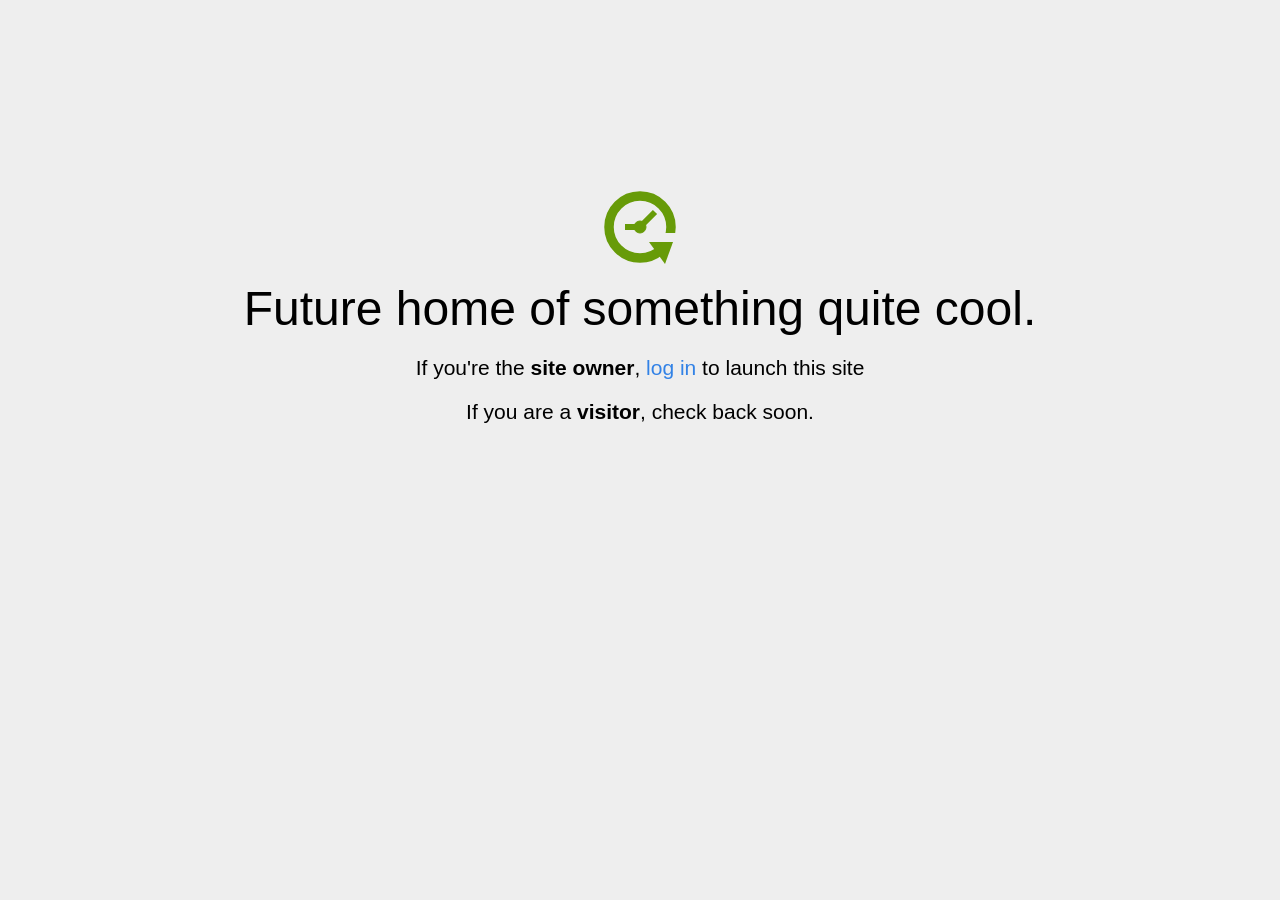
<file: home.html>
<!DOCTYPE html>
<html>
<head>
<title>Coming Soon</title>
<meta http-equiv="content-type" content="text/html; charset=utf-8" >
<meta name="viewport" content="width=device-width, initial-scale=1.0">
<style type="text/css">
body {
  /*background: linear-gradient(90deg, white, gray);*/
  background-color: #eee;
}

body, h1, p {
  font-family: "Helvetica Neue", "Segoe UI", Segoe, Helvetica, Arial, "Lucida Grande", sans-serif;
  font-weight: normal;
  margin: 0;
  padding: 0;
  text-align: center;
}

.container {
  margin-left:  auto;
  margin-right:  auto;
  margin-top: 177px;
  max-width: 1170px;
  padding-right: 15px;
  padding-left: 15px;
}

.row:before, .row:after {
  display: table;
  content: " ";
}

h1 {
  font-size: 48px;
  font-weight: 300;
  margin: 0 0 20px 0;
}

.lead {
  font-size: 21px;
  font-weight: 200;
  margin-bottom: 20px;
}

p {
  margin: 0 0 10px;
}

a {
  color: #3282e6;
  text-decoration: none;
}
</style>
</head>

<body>
<div class="container text-center" id="error">

  <svg height="100" width="100">
    <circle cx="50" cy="50" r="31" stroke="#679b08" stroke-width="9.5" fill="none" />
    <circle cx="50" cy="50" r="6" stroke="#679b08" stroke-width="1" fill="#679b08" />
    <line x1="50" y1="50" x2="35" y2="50" style="stroke:#679b08;stroke-width:6" />
    <line x1="65" y1="35" x2="50" y2="50" style="stroke:#679b08;stroke-width:6" />
    <path d="M59 65 L83 65 L75 87 Z" fill="#679b08" />
    <rect width="20" height="9" x="70" y="56" style="fill:#eee;stroke-width:0;" />
  </svg>
  <div class="row">
    <div class="col-md-12">
      <div class="main-icon text-success"><span class="uxicon uxicon-clock-refresh"></span></div>
      <h1>Future home of something quite cool.</h1>
      <p class="lead">If you're the <strong>site owner</strong>, <a href="/cpanel">log in</a> to launch this site</p>
      <p class="lead">If you are a <strong>visitor</strong>, check back soon.</p>
    </div>
  </div>

</div>

</body>
</html>
</file>
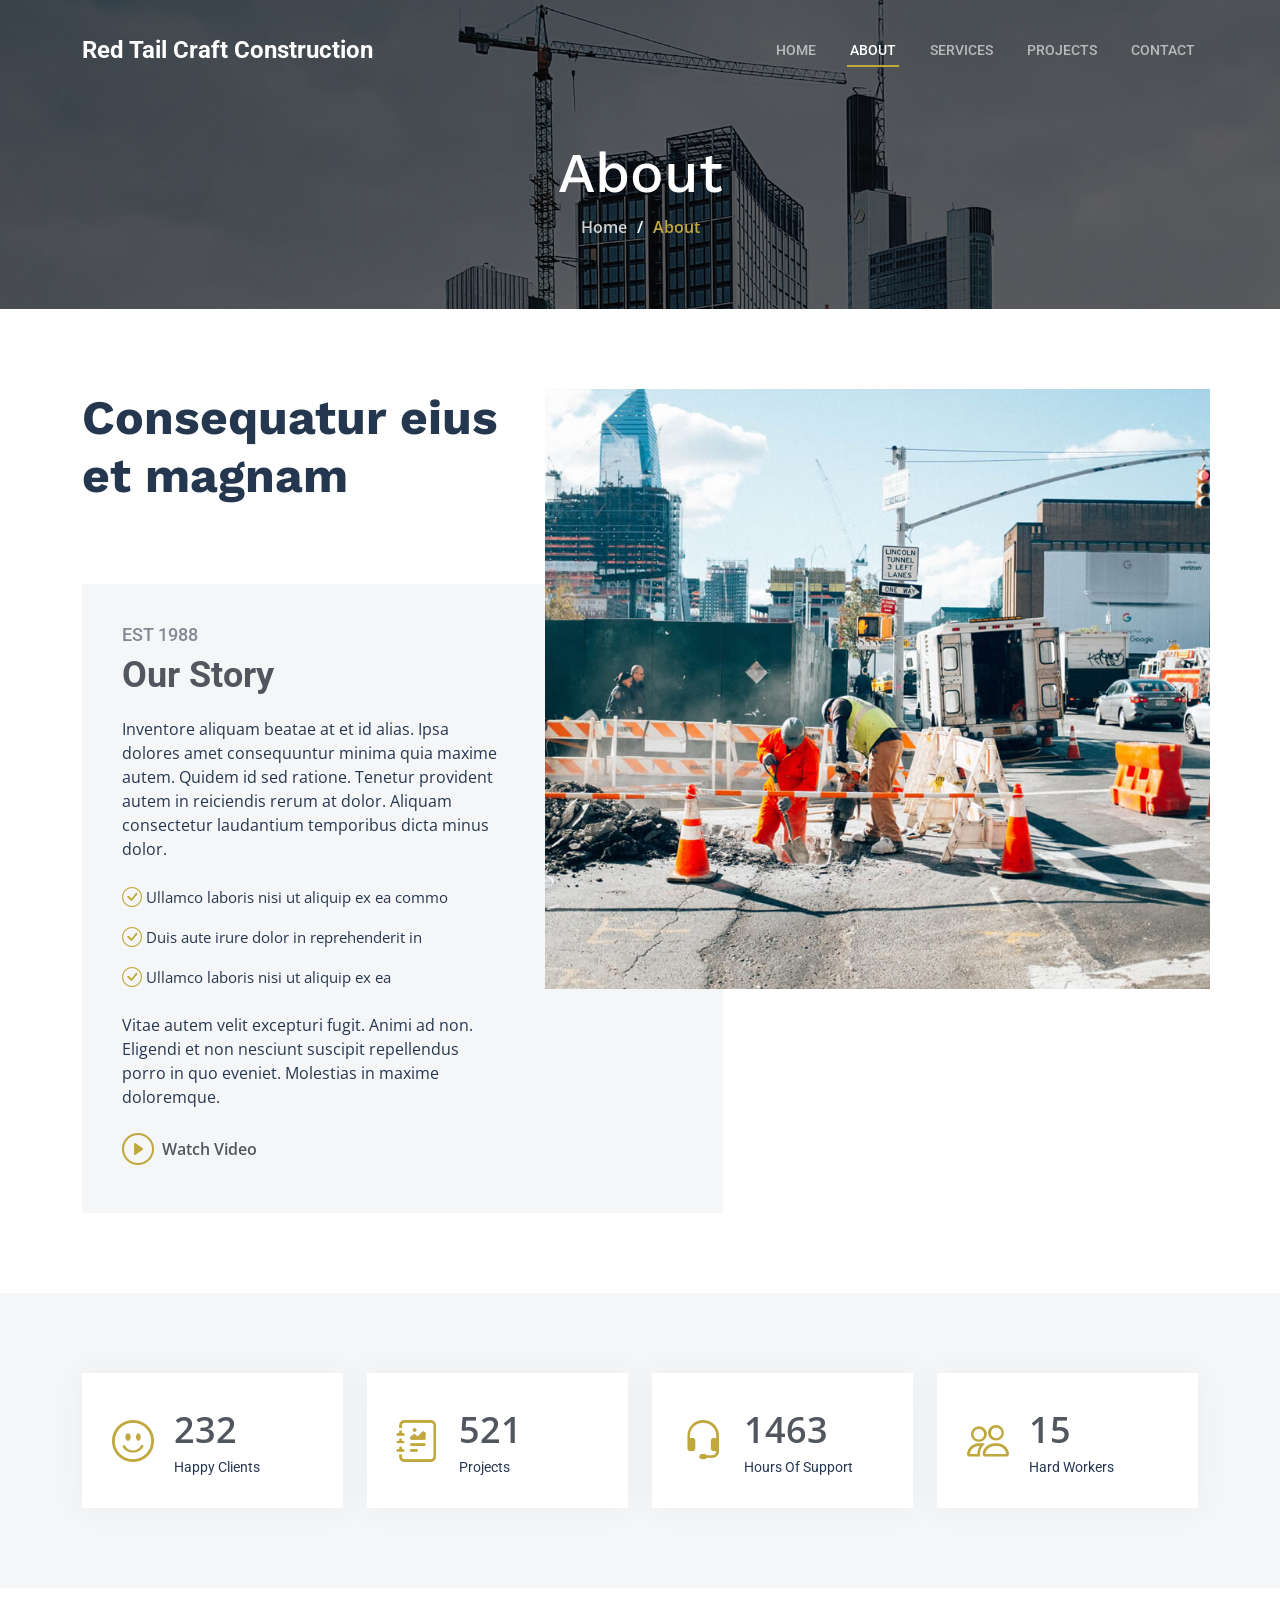
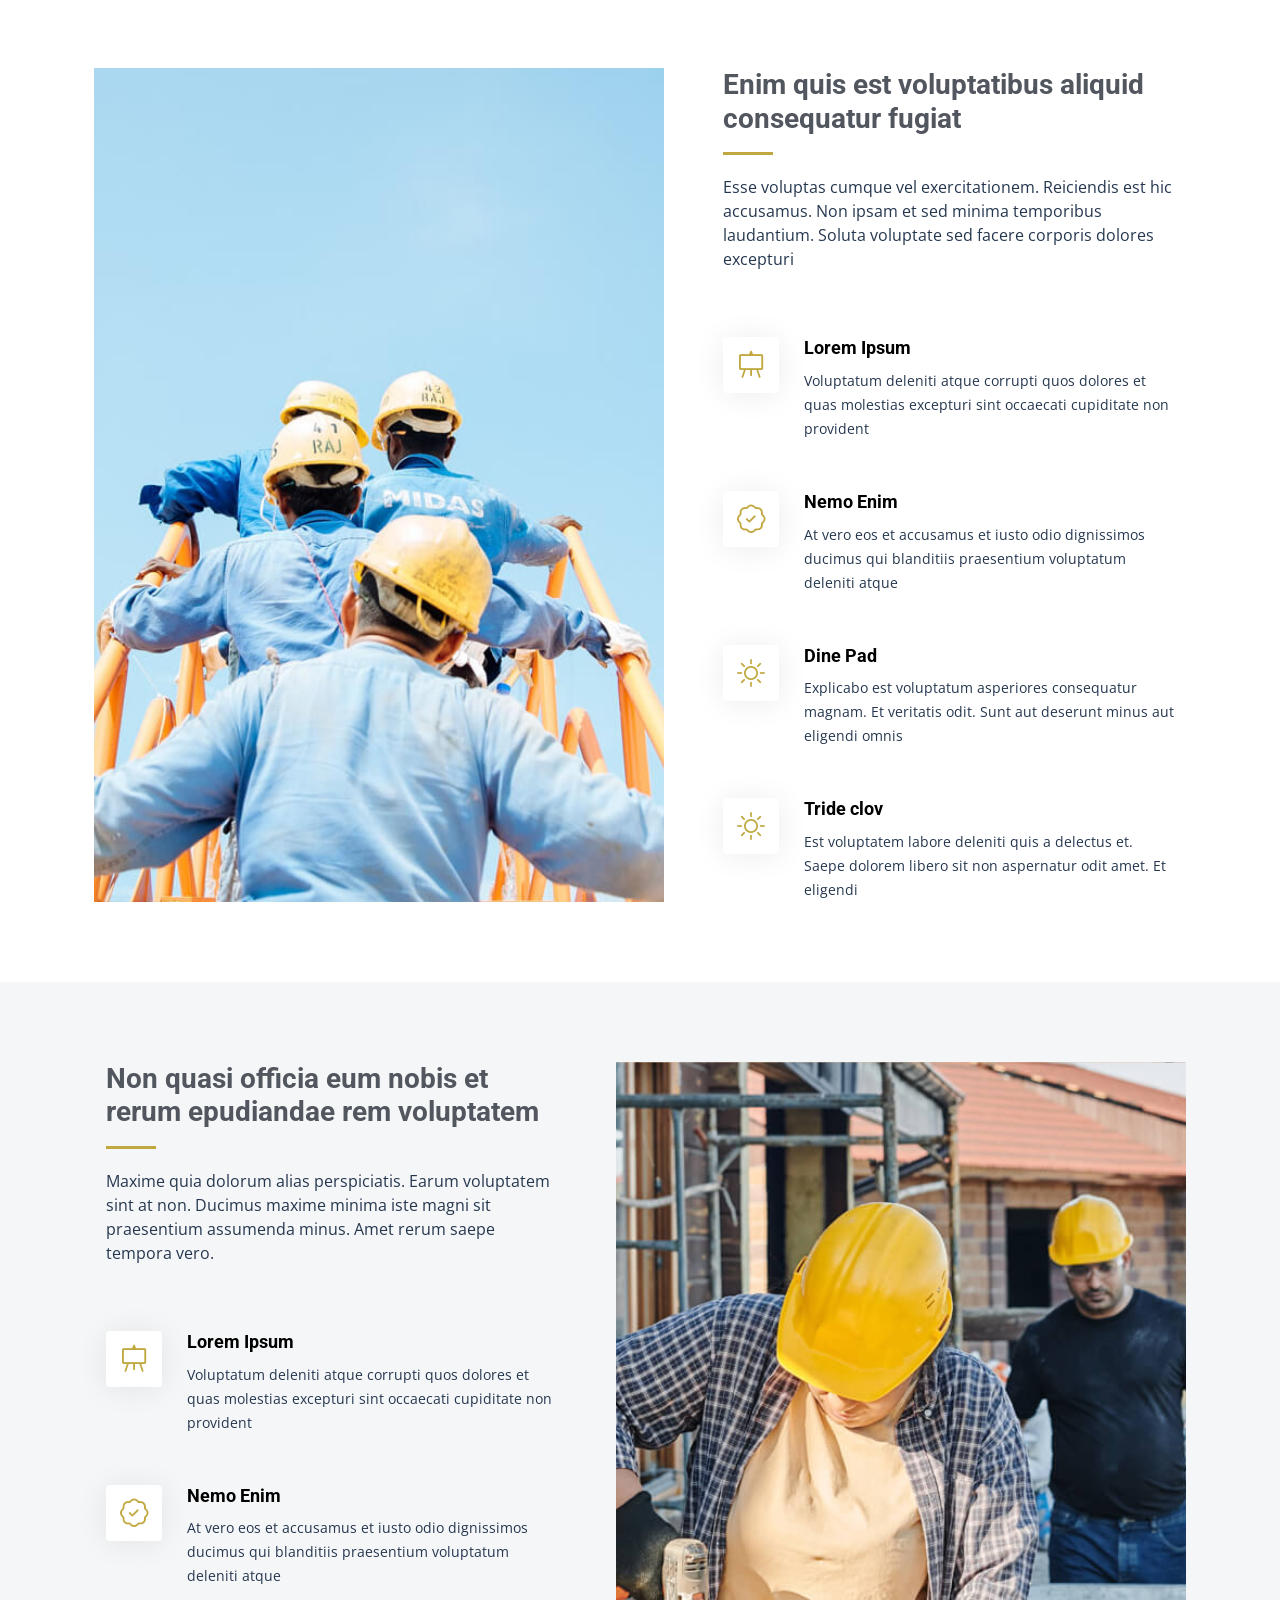
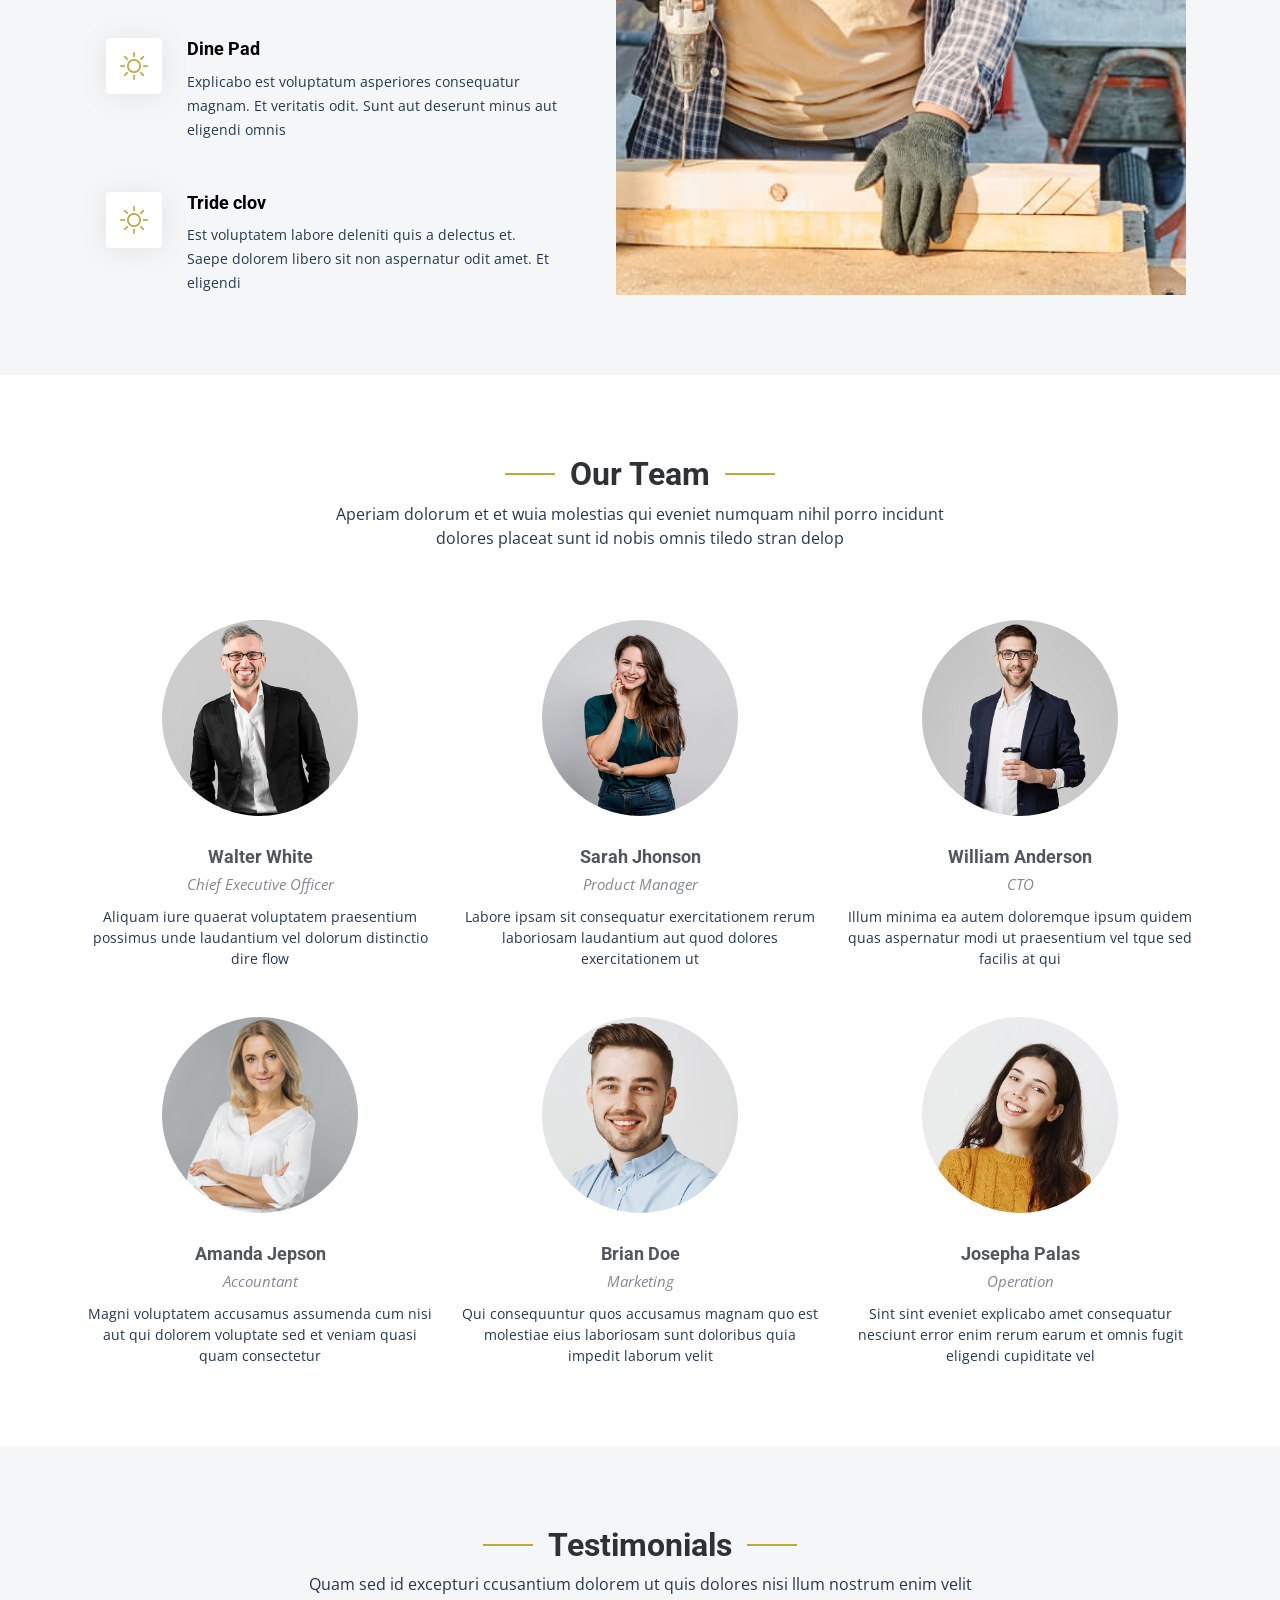
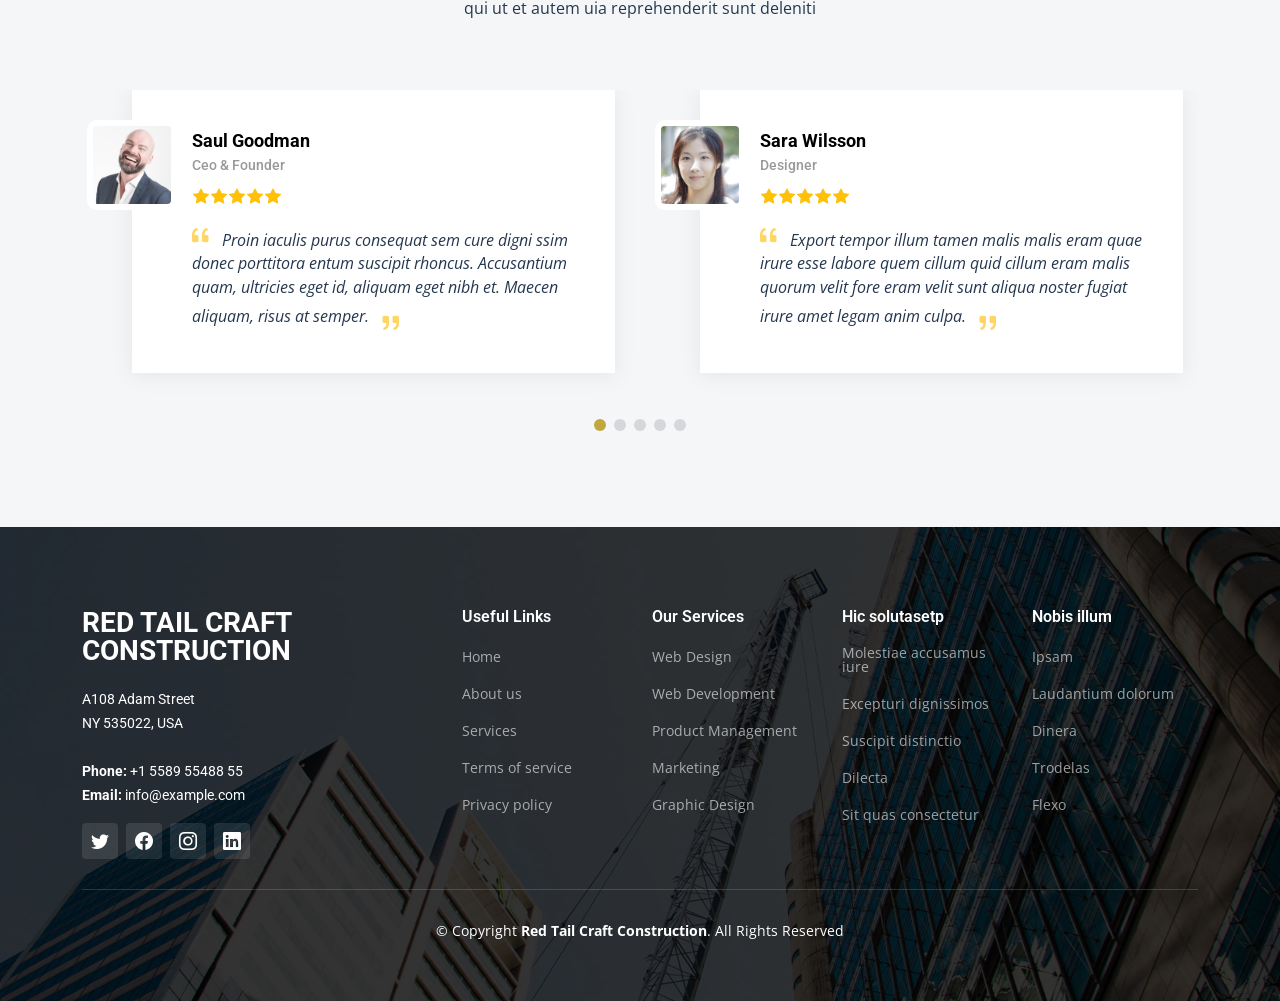
<file: Documents/Projects - Code/Red-Tail-Craft/html/about.html>
<!DOCTYPE html>
<html lang="en">

<head>
  <meta charset="utf-8">
  <meta content="width=device-width, initial-scale=1.0" name="viewport">

  <title>Red Tail Craft Construction - About</title>
  <meta content="" name="description">
  <meta content="" name="keywords">

  <!-- Favicons -->
  <link href="assets/img/favicon.png" rel="icon">
  <link href="assets/img/apple-touch-icon.png" rel="apple-touch-icon">

  <!-- Google Fonts -->
  <link rel="preconnect" href="https://fonts.googleapis.com">
  <link rel="preconnect" href="https://fonts.gstatic.com" crossorigin>
  <link href="https://fonts.googleapis.com/css2?family=Open+Sans:ital,wght@0,300;0,400;0,500;0,600;0,700;1,300;1,400;1,600;1,700&family=Roboto:ital,wght@0,300;0,400;0,500;0,600;0,700;1,300;1,400;1,500;1,600;1,700&family=Work+Sans:ital,wght@0,300;0,400;0,500;0,600;0,700;1,300;1,400;1,500;1,600;1,700&display=swap" rel="stylesheet">

  <!-- Vendor CSS Files -->
  <link href="assets/vendor/bootstrap/css/bootstrap.min.css" rel="stylesheet">
  <link href="assets/vendor/bootstrap-icons/bootstrap-icons.css" rel="stylesheet">
  <link href="assets/vendor/fontawesome-free/css/all.min.css" rel="stylesheet">
  <link href="assets/vendor/aos/aos.css" rel="stylesheet">
  <link href="assets/vendor/glightbox/css/glightbox.min.css" rel="stylesheet">
  <link href="assets/vendor/swiper/swiper-bundle.min.css" rel="stylesheet">

  <!-- Template Main CSS File -->
  <link href="assets/css/main.css" rel="stylesheet">
</head>

<body>

  <!-- ======= Header ======= -->
  <header id="header" class="header d-flex align-items-center">
    <div class="container-fluid container-xl d-flex align-items-center justify-content-between">

      <a href="index.html" class="logo d-flex align-items-center">
        <!-- Uncomment the line below if you also wish to use an image logo -->
        <!-- <img src="assets/img/logo.png" alt=""> -->
        <h1>Red Tail Craft Construction</h1>
      </a>

      <i class="mobile-nav-toggle mobile-nav-show bi bi-list"></i>
      <i class="mobile-nav-toggle mobile-nav-hide d-none bi bi-x"></i>
      <nav id="navbar" class="navbar">
        <ul>
          <li><a href="index.html">Home</a></li>
          <li><a href="about.html" class="active">About</a></li>
          <li><a href="services.html">Services</a></li>
          <li><a href="projects.html">Projects</a></li>
          <li><a href="contact.html">Contact</a></li>
        </ul>
      </nav><!-- .navbar -->

    </div>
  </header><!-- End Header -->

  <main id="main">

    <!-- ======= Breadcrumbs ======= -->
    <div class="breadcrumbs d-flex align-items-center" style="background-image: url('assets/img/breadcrumbs-bg.jpg');">
      <div class="container position-relative d-flex flex-column align-items-center" data-aos="fade">

        <h2>About</h2>
        <ol>
          <li><a href="index.html">Home</a></li>
          <li>About</li>
        </ol>

      </div>
    </div><!-- End Breadcrumbs -->

    <!-- ======= About Section ======= -->
    <section id="about" class="about">
      <div class="container" data-aos="fade-up">

        <div class="row position-relative">

          <div class="col-lg-7 about-img" style="background-image: url(assets/img/about.jpg);"></div>

          <div class="col-lg-7">
            <h2>Consequatur eius et magnam</h2>
            <div class="our-story">
              <h4>Est 1988</h4>
              <h3>Our Story</h3>
              <p>Inventore aliquam beatae at et id alias. Ipsa dolores amet consequuntur minima quia maxime autem. Quidem id sed ratione. Tenetur provident autem in reiciendis rerum at dolor. Aliquam consectetur laudantium temporibus dicta minus dolor.</p>
              <ul>
                <li><i class="bi bi-check-circle"></i> <span>Ullamco laboris nisi ut aliquip ex ea commo</span></li>
                <li><i class="bi bi-check-circle"></i> <span>Duis aute irure dolor in reprehenderit in</span></li>
                <li><i class="bi bi-check-circle"></i> <span>Ullamco laboris nisi ut aliquip ex ea</span></li>
              </ul>
              <p>Vitae autem velit excepturi fugit. Animi ad non. Eligendi et non nesciunt suscipit repellendus porro in quo eveniet. Molestias in maxime doloremque.</p>

              <div class="watch-video d-flex align-items-center position-relative">
                <i class="bi bi-play-circle"></i>
                <a href="https://www.youtube.com/watch?v=LXb3EKWsInQ" class="glightbox stretched-link">Watch Video</a>
              </div>
            </div>
          </div>

        </div>

      </div>
    </section>
    <!-- End About Section -->

    <!-- ======= Stats Counter Section ======= -->
    <section id="stats-counter" class="stats-counter section-bg">
      <div class="container">

        <div class="row gy-4">

          <div class="col-lg-3 col-md-6">
            <div class="stats-item d-flex align-items-center w-100 h-100">
              <i class="bi bi-emoji-smile color-blue flex-shrink-0"></i>
              <div>
                <span data-purecounter-start="0" data-purecounter-end="232" data-purecounter-duration="1" class="purecounter"></span>
                <p>Happy Clients</p>
              </div>
            </div>
          </div><!-- End Stats Item -->

          <div class="col-lg-3 col-md-6">
            <div class="stats-item d-flex align-items-center w-100 h-100">
              <i class="bi bi-journal-richtext color-orange flex-shrink-0"></i>
              <div>
                <span data-purecounter-start="0" data-purecounter-end="521" data-purecounter-duration="1" class="purecounter"></span>
                <p>Projects</p>
              </div>
            </div>
          </div><!-- End Stats Item -->

          <div class="col-lg-3 col-md-6">
            <div class="stats-item d-flex align-items-center w-100 h-100">
              <i class="bi bi-headset color-green flex-shrink-0"></i>
              <div>
                <span data-purecounter-start="0" data-purecounter-end="1463" data-purecounter-duration="1" class="purecounter"></span>
                <p>Hours Of Support</p>
              </div>
            </div>
          </div><!-- End Stats Item -->

          <div class="col-lg-3 col-md-6">
            <div class="stats-item d-flex align-items-center w-100 h-100">
              <i class="bi bi-people color-pink flex-shrink-0"></i>
              <div>
                <span data-purecounter-start="0" data-purecounter-end="15" data-purecounter-duration="1" class="purecounter"></span>
                <p>Hard Workers</p>
              </div>
            </div>
          </div><!-- End Stats Item -->

        </div>

      </div>
    </section><!-- End Stats Counter Section -->

    <!-- ======= Alt Services Section ======= -->
    <section id="alt-services" class="alt-services">
      <div class="container" data-aos="fade-up">

        <div class="row justify-content-around gy-4">
          <div class="col-lg-6 img-bg" style="background-image: url(assets/img/alt-services.jpg);" data-aos="zoom-in" data-aos-delay="100"></div>

          <div class="col-lg-5 d-flex flex-column justify-content-center">
            <h3>Enim quis est voluptatibus aliquid consequatur fugiat</h3>
            <p>Esse voluptas cumque vel exercitationem. Reiciendis est hic accusamus. Non ipsam et sed minima temporibus laudantium. Soluta voluptate sed facere corporis dolores excepturi</p>

            <div class="icon-box d-flex position-relative" data-aos="fade-up" data-aos-delay="100">
              <i class="bi bi-easel flex-shrink-0"></i>
              <div>
                <h4><a href="" class="stretched-link">Lorem Ipsum</a></h4>
                <p>Voluptatum deleniti atque corrupti quos dolores et quas molestias excepturi sint occaecati cupiditate non provident</p>
              </div>
            </div><!-- End Icon Box -->

            <div class="icon-box d-flex position-relative" data-aos="fade-up" data-aos-delay="200">
              <i class="bi bi-patch-check flex-shrink-0"></i>
              <div>
                <h4><a href="" class="stretched-link">Nemo Enim</a></h4>
                <p>At vero eos et accusamus et iusto odio dignissimos ducimus qui blanditiis praesentium voluptatum deleniti atque</p>
              </div>
            </div><!-- End Icon Box -->

            <div class="icon-box d-flex position-relative" data-aos="fade-up" data-aos-delay="300">
              <i class="bi bi-brightness-high flex-shrink-0"></i>
              <div>
                <h4><a href="" class="stretched-link">Dine Pad</a></h4>
                <p>Explicabo est voluptatum asperiores consequatur magnam. Et veritatis odit. Sunt aut deserunt minus aut eligendi omnis</p>
              </div>
            </div><!-- End Icon Box -->

            <div class="icon-box d-flex position-relative" data-aos="fade-up" data-aos-delay="400">
              <i class="bi bi-brightness-high flex-shrink-0"></i>
              <div>
                <h4><a href="" class="stretched-link">Tride clov</a></h4>
                <p>Est voluptatem labore deleniti quis a delectus et. Saepe dolorem libero sit non aspernatur odit amet. Et eligendi</p>
              </div>
            </div><!-- End Icon Box -->

          </div>
        </div>

      </div>
    </section><!-- End Alt Services Section -->

    <!-- ======= Alt Services Section 2 ======= -->
    <section id="alt-services-2" class="alt-services section-bg">
      <div class="container" data-aos="fade-up">

        <div class="row justify-content-around gy-4">
          <div class="col-lg-5 d-flex flex-column justify-content-center">
            <h3>Non quasi officia eum nobis et rerum epudiandae rem voluptatem</h3>
            <p>Maxime quia dolorum alias perspiciatis. Earum voluptatem sint at non. Ducimus maxime minima iste magni sit praesentium assumenda minus. Amet rerum saepe tempora vero.</p>

            <div class="icon-box d-flex position-relative" data-aos="fade-up" data-aos-delay="100">
              <i class="bi bi-easel flex-shrink-0"></i>
              <div>
                <h4><a href="" class="stretched-link">Lorem Ipsum</a></h4>
                <p>Voluptatum deleniti atque corrupti quos dolores et quas molestias excepturi sint occaecati cupiditate non provident</p>
              </div>
            </div><!-- End Icon Box -->

            <div class="icon-box d-flex position-relative" data-aos="fade-up" data-aos-delay="200">
              <i class="bi bi-patch-check flex-shrink-0"></i>
              <div>
                <h4><a href="" class="stretched-link">Nemo Enim</a></h4>
                <p>At vero eos et accusamus et iusto odio dignissimos ducimus qui blanditiis praesentium voluptatum deleniti atque</p>
              </div>
            </div><!-- End Icon Box -->

            <div class="icon-box d-flex position-relative" data-aos="fade-up" data-aos-delay="300">
              <i class="bi bi-brightness-high flex-shrink-0"></i>
              <div>
                <h4><a href="" class="stretched-link">Dine Pad</a></h4>
                <p>Explicabo est voluptatum asperiores consequatur magnam. Et veritatis odit. Sunt aut deserunt minus aut eligendi omnis</p>
              </div>
            </div><!-- End Icon Box -->

            <div class="icon-box d-flex position-relative" data-aos="fade-up" data-aos-delay="400">
              <i class="bi bi-brightness-high flex-shrink-0"></i>
              <div>
                <h4><a href="" class="stretched-link">Tride clov</a></h4>
                <p>Est voluptatem labore deleniti quis a delectus et. Saepe dolorem libero sit non aspernatur odit amet. Et eligendi</p>
              </div>
            </div><!-- End Icon Box -->
          </div>

          <div class="col-lg-6 img-bg" style="background-image: url(assets/img/alt-services-2.jpg);" data-aos="zoom-in" data-aos-delay="100"></div>
        </div>

      </div>
    </section><!-- End Alt Services Section 2 -->

    <!-- ======= Our Team Section ======= -->
    <section id="team" class="team">
      <div class="container" data-aos="fade-up">

        <div class="section-header">
          <h2>Our Team</h2>
          <p>Aperiam dolorum et et wuia molestias qui eveniet numquam nihil porro incidunt dolores placeat sunt id nobis omnis tiledo stran delop</p>
        </div>

        <div class="row gy-5">

          <div class="col-lg-4 col-md-6 member" data-aos="fade-up" data-aos-delay="100">
            <div class="member-img">
              <img src="assets/img/team/team-1.jpg" class="img-fluid" alt="">
              <div class="social">
                <a href="#"><i class="bi bi-twitter"></i></a>
                <a href="#"><i class="bi bi-facebook"></i></a>
                <a href="#"><i class="bi bi-instagram"></i></a>
                <a href="#"><i class="bi bi-linkedin"></i></a>
              </div>
            </div>
            <div class="member-info text-center">
              <h4>Walter White</h4>
              <span>Chief Executive Officer</span>
              <p>Aliquam iure quaerat voluptatem praesentium possimus unde laudantium vel dolorum distinctio dire flow</p>
            </div>
          </div><!-- End Team Member -->

          <div class="col-lg-4 col-md-6 member" data-aos="fade-up" data-aos-delay="200">
            <div class="member-img">
              <img src="assets/img/team/team-2.jpg" class="img-fluid" alt="">
              <div class="social">
                <a href="#"><i class="bi bi-twitter"></i></a>
                <a href="#"><i class="bi bi-facebook"></i></a>
                <a href="#"><i class="bi bi-instagram"></i></a>
                <a href="#"><i class="bi bi-linkedin"></i></a>
              </div>
            </div>
            <div class="member-info text-center">
              <h4>Sarah Jhonson</h4>
              <span>Product Manager</span>
              <p>Labore ipsam sit consequatur exercitationem rerum laboriosam laudantium aut quod dolores exercitationem ut</p>
            </div>
          </div><!-- End Team Member -->

          <div class="col-lg-4 col-md-6 member" data-aos="fade-up" data-aos-delay="300">
            <div class="member-img">
              <img src="assets/img/team/team-3.jpg" class="img-fluid" alt="">
              <div class="social">
                <a href="#"><i class="bi bi-twitter"></i></a>
                <a href="#"><i class="bi bi-facebook"></i></a>
                <a href="#"><i class="bi bi-instagram"></i></a>
                <a href="#"><i class="bi bi-linkedin"></i></a>
              </div>
            </div>
            <div class="member-info text-center">
              <h4>William Anderson</h4>
              <span>CTO</span>
              <p>Illum minima ea autem doloremque ipsum quidem quas aspernatur modi ut praesentium vel tque sed facilis at qui</p>
            </div>
          </div><!-- End Team Member -->

          <div class="col-lg-4 col-md-6 member" data-aos="fade-up" data-aos-delay="400">
            <div class="member-img">
              <img src="assets/img/team/team-4.jpg" class="img-fluid" alt="">
              <div class="social">
                <a href="#"><i class="bi bi-twitter"></i></a>
                <a href="#"><i class="bi bi-facebook"></i></a>
                <a href="#"><i class="bi bi-instagram"></i></a>
                <a href="#"><i class="bi bi-linkedin"></i></a>
              </div>
            </div>
            <div class="member-info text-center">
              <h4>Amanda Jepson</h4>
              <span>Accountant</span>
              <p>Magni voluptatem accusamus assumenda cum nisi aut qui dolorem voluptate sed et veniam quasi quam consectetur</p>
            </div>
          </div><!-- End Team Member -->

          <div class="col-lg-4 col-md-6 member" data-aos="fade-up" data-aos-delay="500">
            <div class="member-img">
              <img src="assets/img/team/team-5.jpg" class="img-fluid" alt="">
              <div class="social">
                <a href="#"><i class="bi bi-twitter"></i></a>
                <a href="#"><i class="bi bi-facebook"></i></a>
                <a href="#"><i class="bi bi-instagram"></i></a>
                <a href="#"><i class="bi bi-linkedin"></i></a>
              </div>
            </div>
            <div class="member-info text-center">
              <h4>Brian Doe</h4>
              <span>Marketing</span>
              <p>Qui consequuntur quos accusamus magnam quo est molestiae eius laboriosam sunt doloribus quia impedit laborum velit</p>
            </div>
          </div><!-- End Team Member -->

          <div class="col-lg-4 col-md-6 member" data-aos="fade-up" data-aos-delay="600">
            <div class="member-img">
              <img src="assets/img/team/team-6.jpg" class="img-fluid" alt="">
              <div class="social">
                <a href="#"><i class="bi bi-twitter"></i></a>
                <a href="#"><i class="bi bi-facebook"></i></a>
                <a href="#"><i class="bi bi-instagram"></i></a>
                <a href="#"><i class="bi bi-linkedin"></i></a>
              </div>
            </div>
            <div class="member-info text-center">
              <h4>Josepha Palas</h4>
              <span>Operation</span>
              <p>Sint sint eveniet explicabo amet consequatur nesciunt error enim rerum earum et omnis fugit eligendi cupiditate vel</p>
            </div>
          </div><!-- End Team Member -->

        </div>

      </div>
    </section><!-- End Our Team Section -->

    <!-- ======= Testimonials Section ======= -->
    <section id="testimonials" class="testimonials section-bg">
      <div class="container" data-aos="fade-up">

        <div class="section-header">
          <h2>Testimonials</h2>
          <p>Quam sed id excepturi ccusantium dolorem ut quis dolores nisi llum nostrum enim velit qui ut et autem uia reprehenderit sunt deleniti</p>
        </div>

        <div class="slides-2 swiper">
          <div class="swiper-wrapper">

            <div class="swiper-slide">
              <div class="testimonial-wrap">
                <div class="testimonial-item">
                  <img src="assets/img/testimonials/testimonials-1.jpg" class="testimonial-img" alt="">
                  <h3>Saul Goodman</h3>
                  <h4>Ceo &amp; Founder</h4>
                  <div class="stars">
                    <i class="bi bi-star-fill"></i><i class="bi bi-star-fill"></i><i class="bi bi-star-fill"></i><i class="bi bi-star-fill"></i><i class="bi bi-star-fill"></i>
                  </div>
                  <p>
                    <i class="bi bi-quote quote-icon-left"></i>
                    Proin iaculis purus consequat sem cure digni ssim donec porttitora entum suscipit rhoncus. Accusantium quam, ultricies eget id, aliquam eget nibh et. Maecen aliquam, risus at semper.
                    <i class="bi bi-quote quote-icon-right"></i>
                  </p>
                </div>
              </div>
            </div><!-- End testimonial item -->

            <div class="swiper-slide">
              <div class="testimonial-wrap">
                <div class="testimonial-item">
                  <img src="assets/img/testimonials/testimonials-2.jpg" class="testimonial-img" alt="">
                  <h3>Sara Wilsson</h3>
                  <h4>Designer</h4>
                  <div class="stars">
                    <i class="bi bi-star-fill"></i><i class="bi bi-star-fill"></i><i class="bi bi-star-fill"></i><i class="bi bi-star-fill"></i><i class="bi bi-star-fill"></i>
                  </div>
                  <p>
                    <i class="bi bi-quote quote-icon-left"></i>
                    Export tempor illum tamen malis malis eram quae irure esse labore quem cillum quid cillum eram malis quorum velit fore eram velit sunt aliqua noster fugiat irure amet legam anim culpa.
                    <i class="bi bi-quote quote-icon-right"></i>
                  </p>
                </div>
              </div>
            </div><!-- End testimonial item -->

            <div class="swiper-slide">
              <div class="testimonial-wrap">
                <div class="testimonial-item">
                  <img src="assets/img/testimonials/testimonials-3.jpg" class="testimonial-img" alt="">
                  <h3>Jena Karlis</h3>
                  <h4>Store Owner</h4>
                  <div class="stars">
                    <i class="bi bi-star-fill"></i><i class="bi bi-star-fill"></i><i class="bi bi-star-fill"></i><i class="bi bi-star-fill"></i><i class="bi bi-star-fill"></i>
                  </div>
                  <p>
                    <i class="bi bi-quote quote-icon-left"></i>
                    Enim nisi quem export duis labore cillum quae magna enim sint quorum nulla quem veniam duis minim tempor labore quem eram duis noster aute amet eram fore quis sint minim.
                    <i class="bi bi-quote quote-icon-right"></i>
                  </p>
                </div>
              </div>
            </div><!-- End testimonial item -->

            <div class="swiper-slide">
              <div class="testimonial-wrap">
                <div class="testimonial-item">
                  <img src="assets/img/testimonials/testimonials-4.jpg" class="testimonial-img" alt="">
                  <h3>Matt Brandon</h3>
                  <h4>Freelancer</h4>
                  <div class="stars">
                    <i class="bi bi-star-fill"></i><i class="bi bi-star-fill"></i><i class="bi bi-star-fill"></i><i class="bi bi-star-fill"></i><i class="bi bi-star-fill"></i>
                  </div>
                  <p>
                    <i class="bi bi-quote quote-icon-left"></i>
                    Fugiat enim eram quae cillum dolore dolor amet nulla culpa multos export minim fugiat minim velit minim dolor enim duis veniam ipsum anim magna sunt elit fore quem dolore labore illum veniam.
                    <i class="bi bi-quote quote-icon-right"></i>
                  </p>
                </div>
              </div>
            </div><!-- End testimonial item -->

            <div class="swiper-slide">
              <div class="testimonial-wrap">
                <div class="testimonial-item">
                  <img src="assets/img/testimonials/testimonials-5.jpg" class="testimonial-img" alt="">
                  <h3>John Larson</h3>
                  <h4>Entrepreneur</h4>
                  <div class="stars">
                    <i class="bi bi-star-fill"></i><i class="bi bi-star-fill"></i><i class="bi bi-star-fill"></i><i class="bi bi-star-fill"></i><i class="bi bi-star-fill"></i>
                  </div>
                  <p>
                    <i class="bi bi-quote quote-icon-left"></i>
                    Quis quorum aliqua sint quem legam fore sunt eram irure aliqua veniam tempor noster veniam enim culpa labore duis sunt culpa nulla illum cillum fugiat legam esse veniam culpa fore nisi cillum quid.
                    <i class="bi bi-quote quote-icon-right"></i>
                  </p>
                </div>
              </div>
            </div><!-- End testimonial item -->

          </div>
          <div class="swiper-pagination"></div>
        </div>

      </div>
    </section><!-- End Testimonials Section -->

  </main><!-- End #main -->

  <!-- ======= Footer ======= -->
  <footer id="footer" class="footer">

    <div class="footer-content position-relative">
      <div class="container">
        <div class="row">

          <div class="col-lg-4 col-md-6">
            <div class="footer-info">
              <h3>Red Tail Craft Construction</h3>
              <p>
                A108 Adam Street <br>
                NY 535022, USA<br><br>
                <strong>Phone:</strong> +1 5589 55488 55<br>
                <strong>Email:</strong> info@example.com<br>
              </p>
              <div class="social-links d-flex mt-3">
                <a href="#" class="d-flex align-items-center justify-content-center"><i class="bi bi-twitter"></i></a>
                <a href="#" class="d-flex align-items-center justify-content-center"><i class="bi bi-facebook"></i></a>
                <a href="#" class="d-flex align-items-center justify-content-center"><i class="bi bi-instagram"></i></a>
                <a href="#" class="d-flex align-items-center justify-content-center"><i class="bi bi-linkedin"></i></a>
              </div>
            </div>
          </div><!-- End footer info column-->

          <div class="col-lg-2 col-md-3 footer-links">
            <h4>Useful Links</h4>
            <ul>
              <li><a href="#">Home</a></li>
              <li><a href="#">About us</a></li>
              <li><a href="#">Services</a></li>
              <li><a href="#">Terms of service</a></li>
              <li><a href="#">Privacy policy</a></li>
            </ul>
          </div><!-- End footer links column-->

          <div class="col-lg-2 col-md-3 footer-links">
            <h4>Our Services</h4>
            <ul>
              <li><a href="#">Web Design</a></li>
              <li><a href="#">Web Development</a></li>
              <li><a href="#">Product Management</a></li>
              <li><a href="#">Marketing</a></li>
              <li><a href="#">Graphic Design</a></li>
            </ul>
          </div><!-- End footer links column-->

          <div class="col-lg-2 col-md-3 footer-links">
            <h4>Hic solutasetp</h4>
            <ul>
              <li><a href="#">Molestiae accusamus iure</a></li>
              <li><a href="#">Excepturi dignissimos</a></li>
              <li><a href="#">Suscipit distinctio</a></li>
              <li><a href="#">Dilecta</a></li>
              <li><a href="#">Sit quas consectetur</a></li>
            </ul>
          </div><!-- End footer links column-->

          <div class="col-lg-2 col-md-3 footer-links">
            <h4>Nobis illum</h4>
            <ul>
              <li><a href="#">Ipsam</a></li>
              <li><a href="#">Laudantium dolorum</a></li>
              <li><a href="#">Dinera</a></li>
              <li><a href="#">Trodelas</a></li>
              <li><a href="#">Flexo</a></li>
            </ul>
          </div><!-- End footer links column-->

        </div>
      </div>
    </div>

    <div class="footer-legal text-center position-relative">
      <div class="container">
        <div class="copyright">
          &copy; Copyright <strong><span>Red Tail Craft Construction</span></strong>. All Rights Reserved
        </div>
      </div>
    </div>

  </footer>
  <!-- End Footer -->

  <a href="#" class="scroll-top d-flex align-items-center justify-content-center"><i class="bi bi-arrow-up-short"></i></a>

  <div id="preloader"></div>

  <!-- Vendor JS Files -->
  <script src="assets/vendor/bootstrap/js/bootstrap.bundle.min.js"></script>
  <script src="assets/vendor/aos/aos.js"></script>
  <script src="assets/vendor/glightbox/js/glightbox.min.js"></script>
  <script src="assets/vendor/isotope-layout/isotope.pkgd.min.js"></script>
  <script src="assets/vendor/swiper/swiper-bundle.min.js"></script>
  <script src="assets/vendor/purecounter/purecounter_vanilla.js"></script>
  <script src="assets/vendor/php-email-form/validate.js"></script>

  <!-- Template Main JS File -->
  <script src="assets/js/main.js"></script>

</body>

</html>
</file>
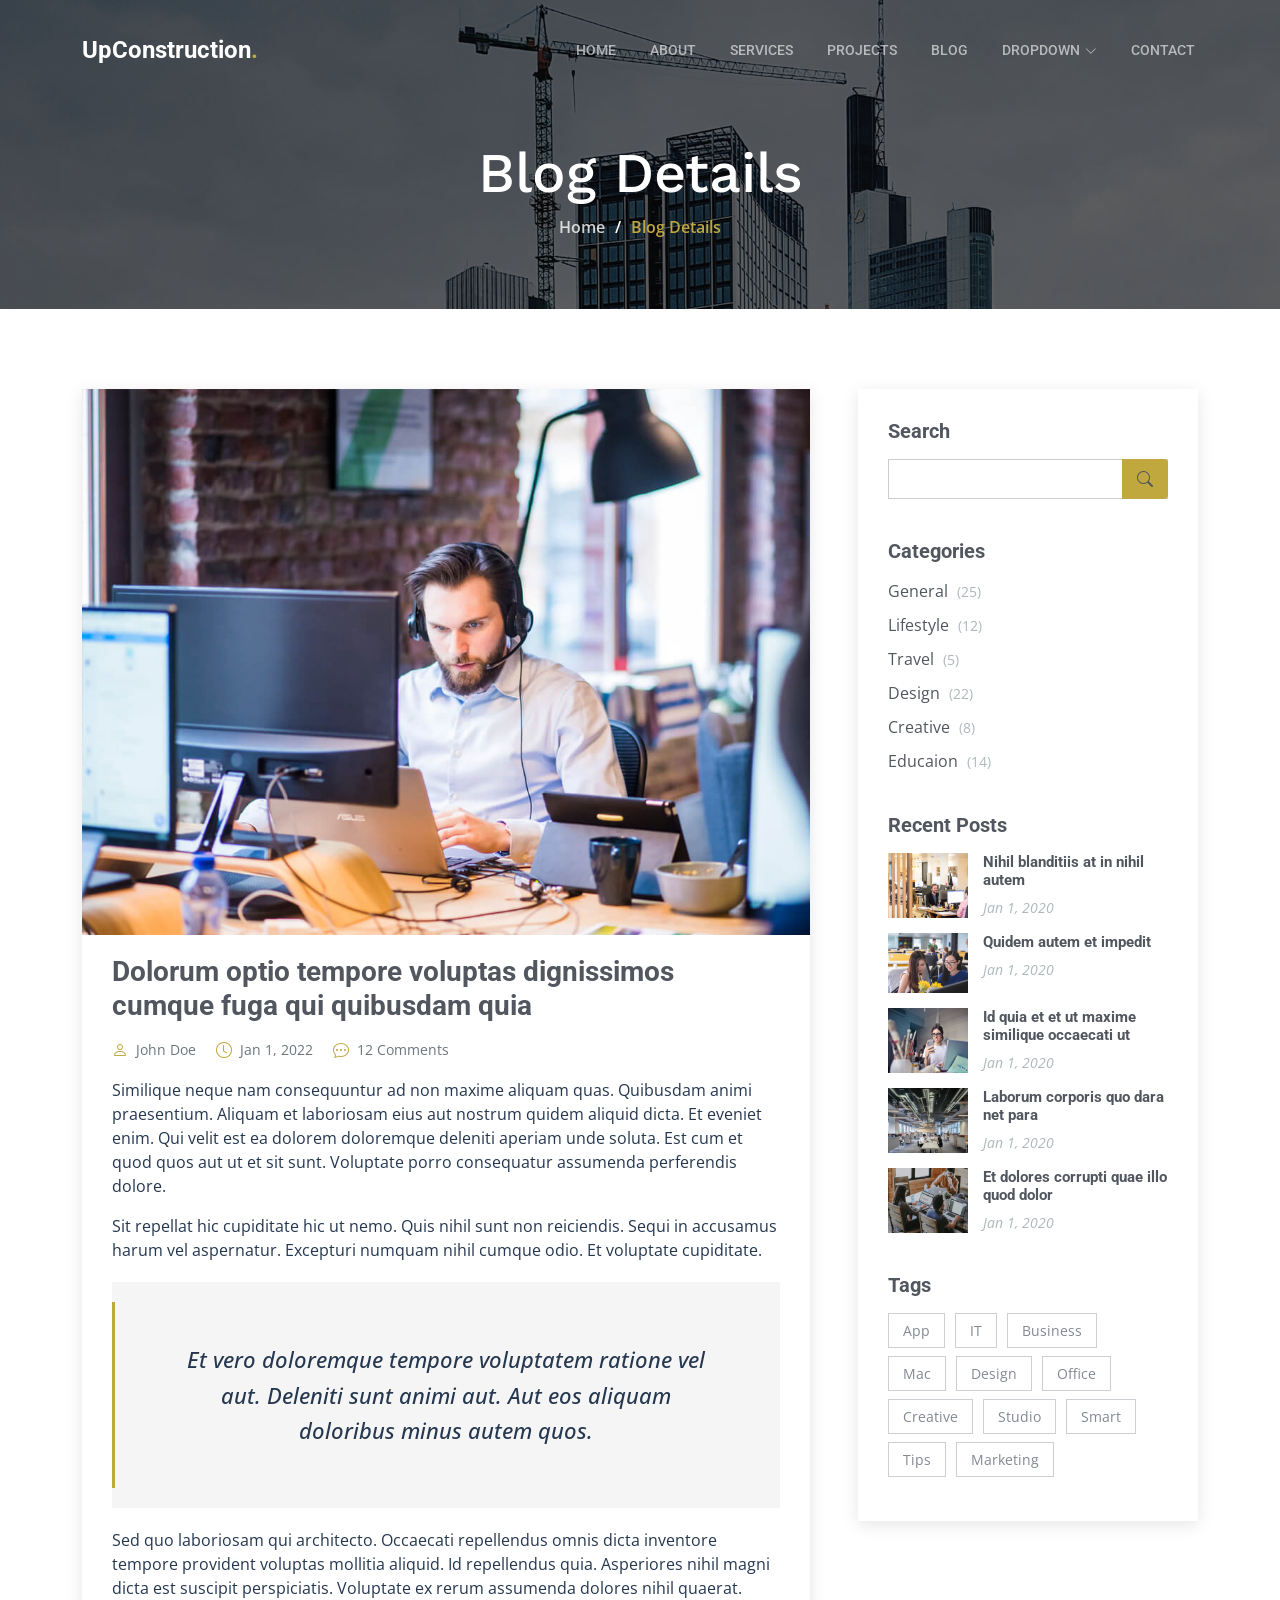
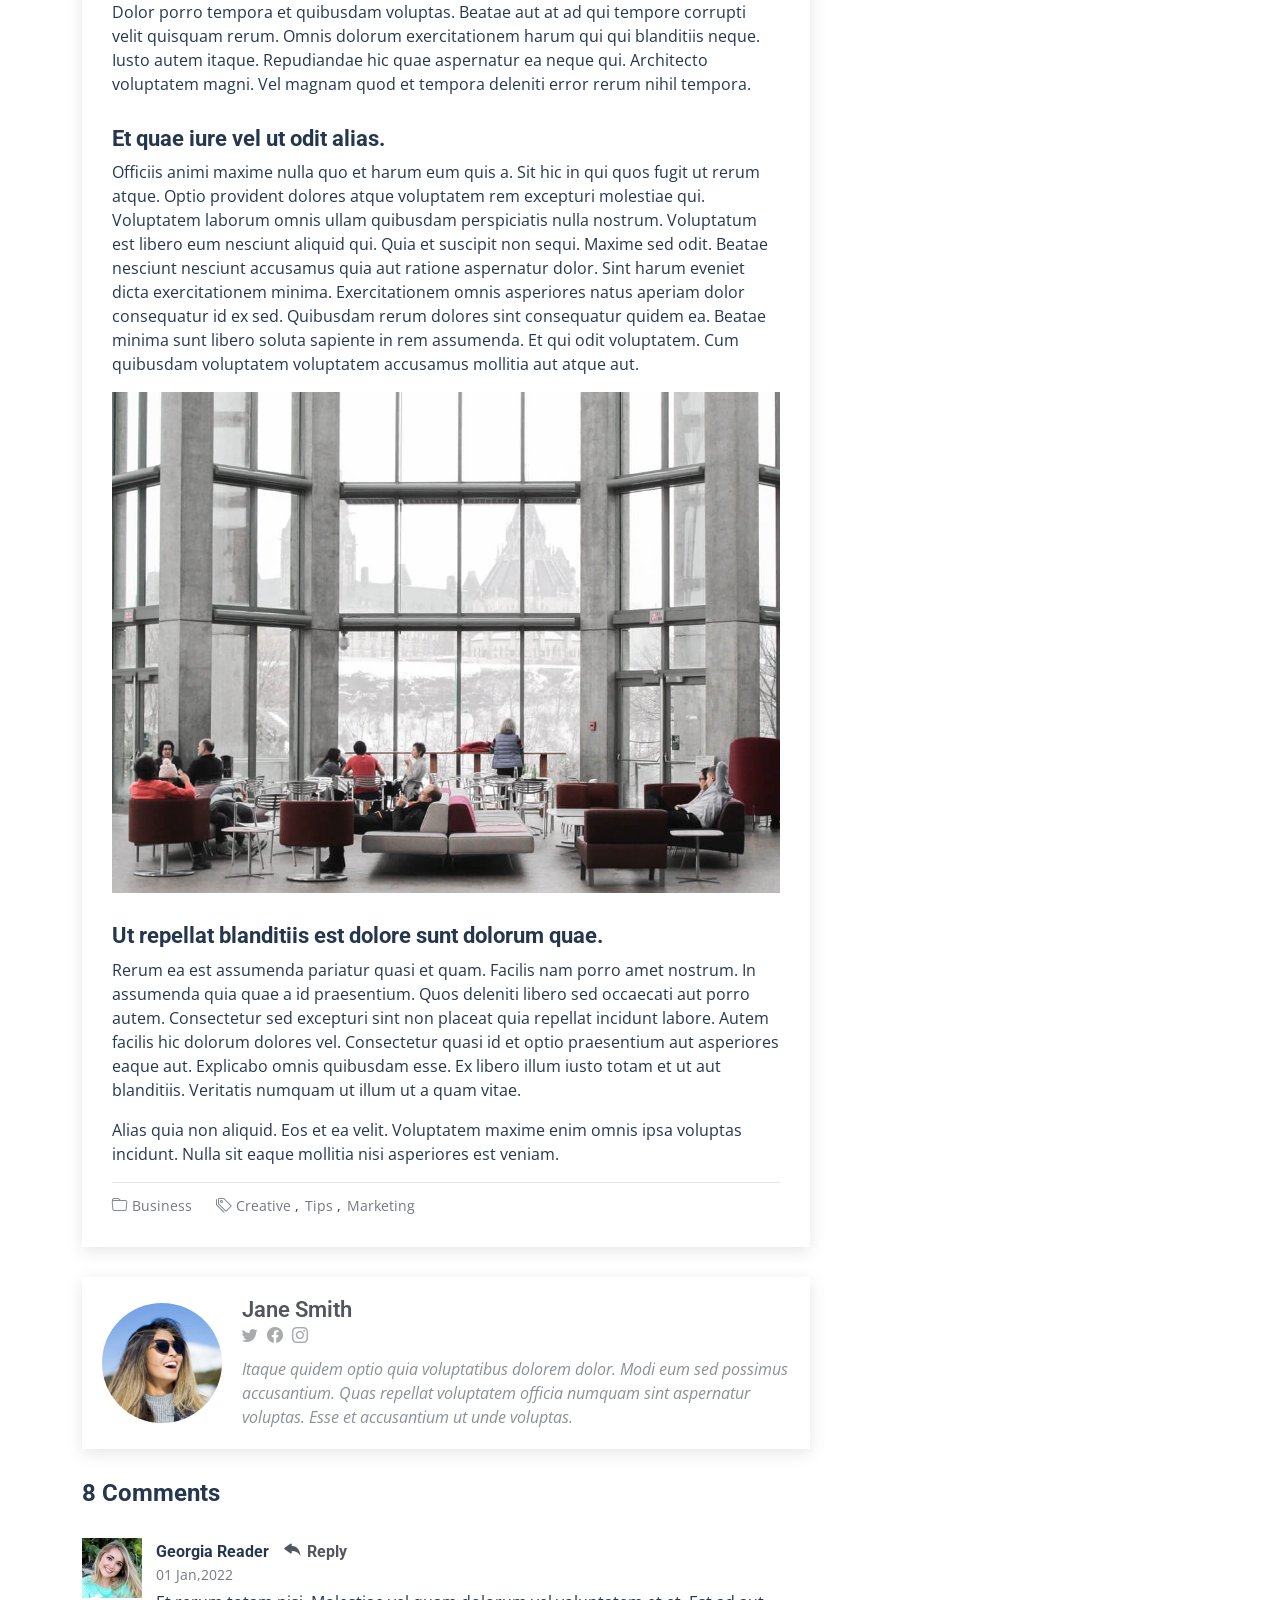
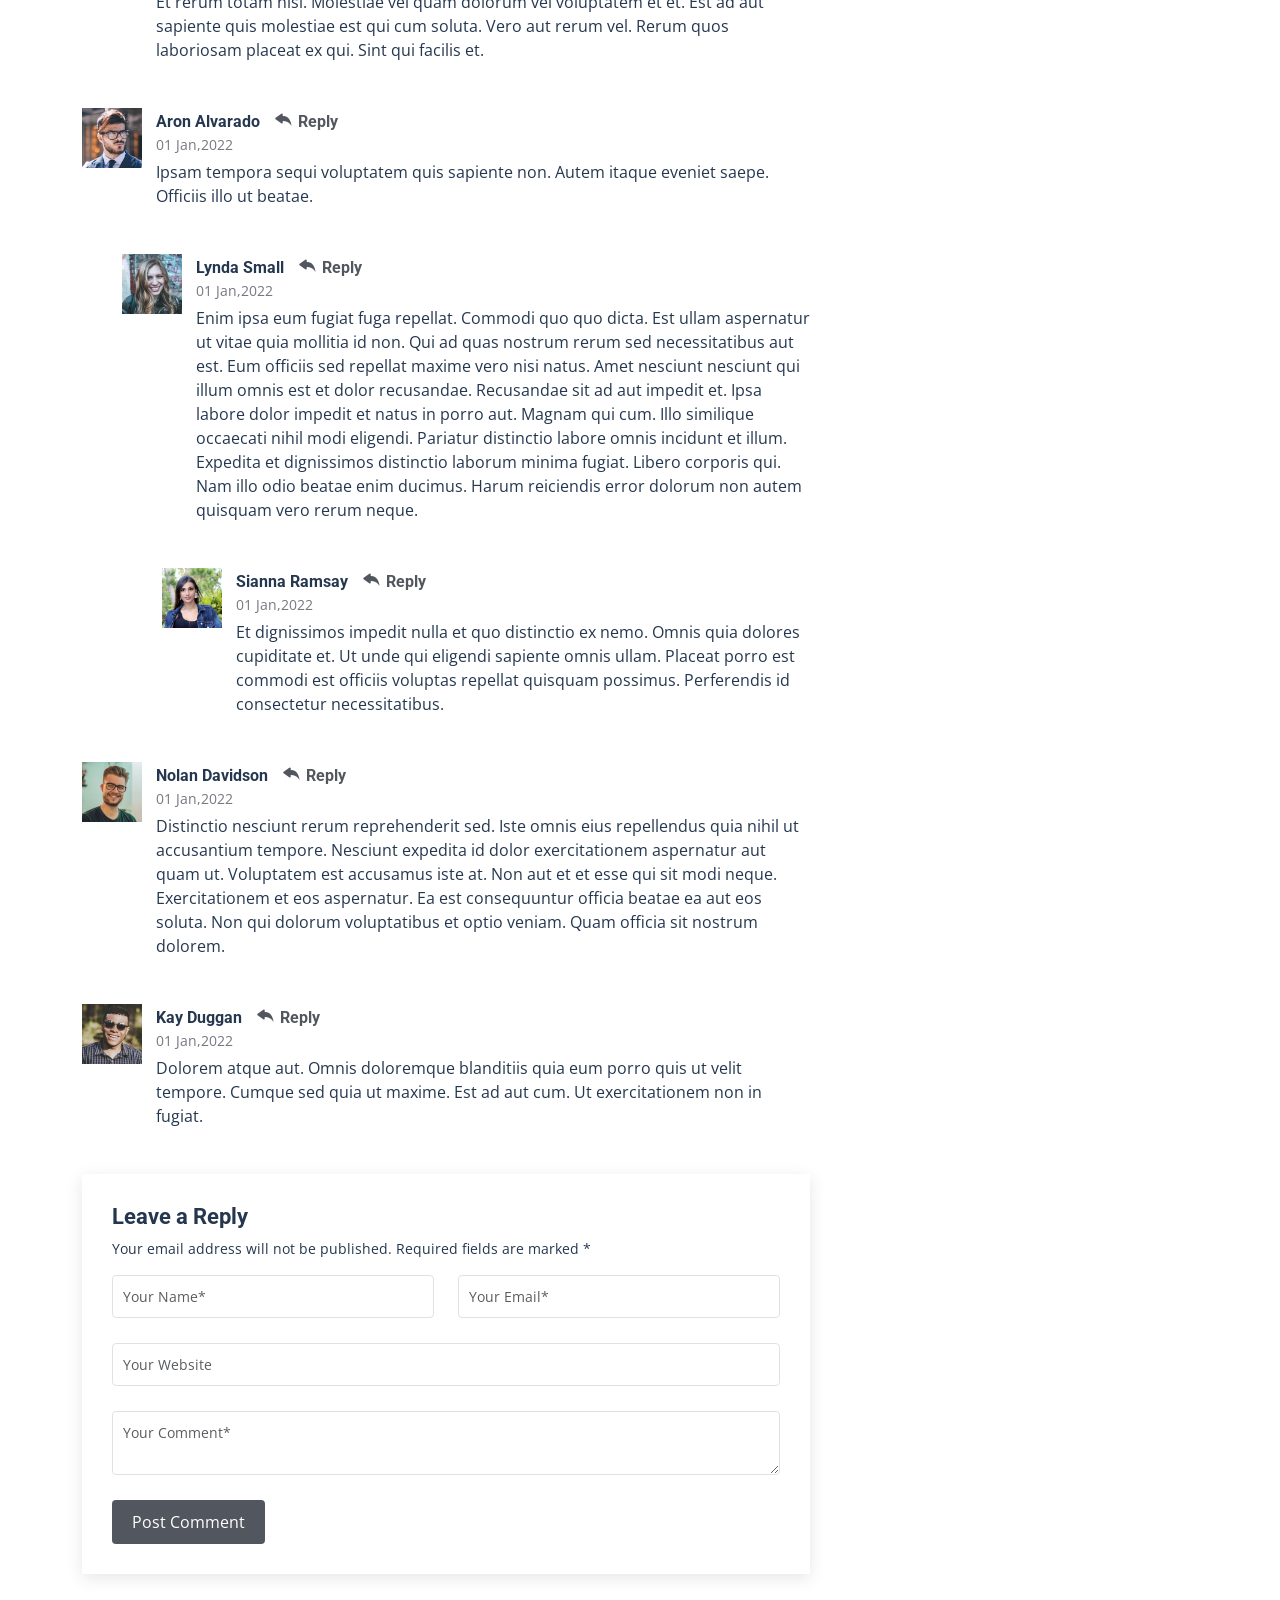
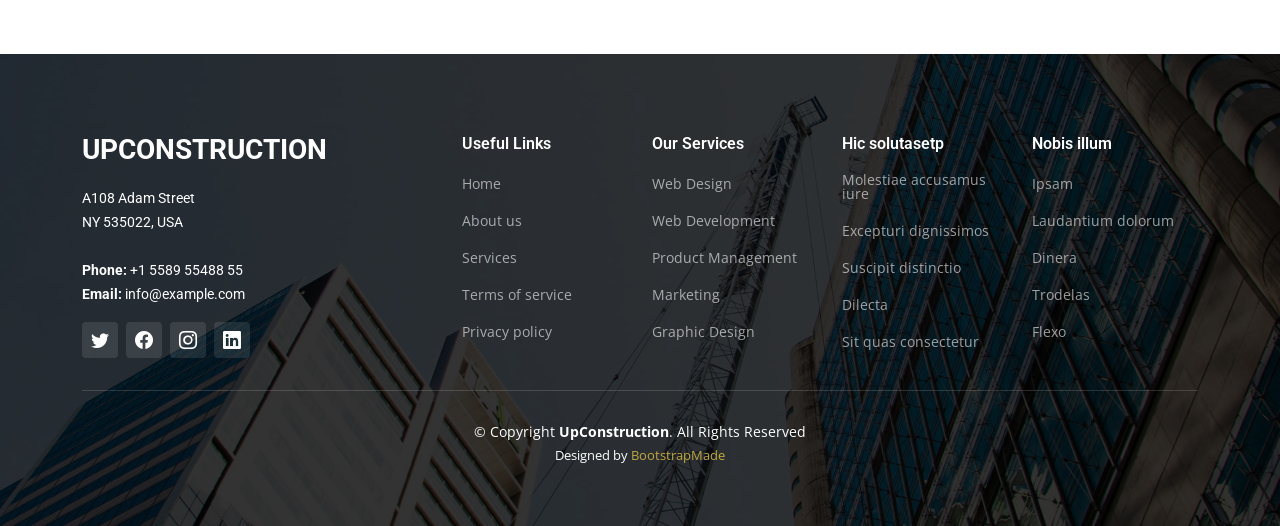
<file: Documents/Projects - Code/Red-Tail-Craft/html/blog-details-HIDDEN.html>
<!DOCTYPE html>
<html lang="en">

<head>
  <meta charset="utf-8">
  <meta content="width=device-width, initial-scale=1.0" name="viewport">

  <title>UpConstruction Bootstrap Template - Blog Details</title>
  <meta content="" name="description">
  <meta content="" name="keywords">

  <!-- Favicons -->
  <link href="assets/img/favicon.png" rel="icon">
  <link href="assets/img/apple-touch-icon.png" rel="apple-touch-icon">

  <!-- Google Fonts -->
  <link rel="preconnect" href="https://fonts.googleapis.com">
  <link rel="preconnect" href="https://fonts.gstatic.com" crossorigin>
  <link href="https://fonts.googleapis.com/css2?family=Open+Sans:ital,wght@0,300;0,400;0,500;0,600;0,700;1,300;1,400;1,600;1,700&family=Roboto:ital,wght@0,300;0,400;0,500;0,600;0,700;1,300;1,400;1,500;1,600;1,700&family=Work+Sans:ital,wght@0,300;0,400;0,500;0,600;0,700;1,300;1,400;1,500;1,600;1,700&display=swap" rel="stylesheet">

  <!-- Vendor CSS Files -->
  <link href="assets/vendor/bootstrap/css/bootstrap.min.css" rel="stylesheet">
  <link href="assets/vendor/bootstrap-icons/bootstrap-icons.css" rel="stylesheet">
  <link href="assets/vendor/fontawesome-free/css/all.min.css" rel="stylesheet">
  <link href="assets/vendor/aos/aos.css" rel="stylesheet">
  <link href="assets/vendor/glightbox/css/glightbox.min.css" rel="stylesheet">
  <link href="assets/vendor/swiper/swiper-bundle.min.css" rel="stylesheet">

  <!-- Template Main CSS File -->
  <link href="assets/css/main.css" rel="stylesheet">

  <!-- =======================================================
  * Template Name: UpConstruction
  * Updated: Sep 18 2023 with Bootstrap v5.3.2
  * Template URL: https://bootstrapmade.com/upconstruction-bootstrap-construction-website-template/
  * Author: BootstrapMade.com
  * License: https://bootstrapmade.com/license/
  ======================================================== -->
</head>

<body>

  <!-- ======= Header ======= -->
  <header id="header" class="header d-flex align-items-center">
    <div class="container-fluid container-xl d-flex align-items-center justify-content-between">

      <a href="index.html" class="logo d-flex align-items-center">
        <!-- Uncomment the line below if you also wish to use an image logo -->
        <!-- <img src="assets/img/logo.png" alt=""> -->
        <h1>UpConstruction<span>.</span></h1>
      </a>

      <i class="mobile-nav-toggle mobile-nav-show bi bi-list"></i>
      <i class="mobile-nav-toggle mobile-nav-hide d-none bi bi-x"></i>
      <nav id="navbar" class="navbar">
        <ul>
          <li><a href="index.html">Home</a></li>
          <li><a href="about.html">About</a></li>
          <li><a href="services.html">Services</a></li>
          <li><a href="projects.html">Projects</a></li>
          <li><a href="blog.html">Blog</a></li>
          <li class="dropdown"><a href="#"><span>Dropdown</span> <i class="bi bi-chevron-down dropdown-indicator"></i></a>
            <ul>
              <li><a href="#">Dropdown 1</a></li>
              <li class="dropdown"><a href="#"><span>Deep Dropdown</span> <i class="bi bi-chevron-down dropdown-indicator"></i></a>
                <ul>
                  <li><a href="#">Deep Dropdown 1</a></li>
                  <li><a href="#">Deep Dropdown 2</a></li>
                  <li><a href="#">Deep Dropdown 3</a></li>
                  <li><a href="#">Deep Dropdown 4</a></li>
                  <li><a href="#">Deep Dropdown 5</a></li>
                </ul>
              </li>
              <li><a href="#">Dropdown 2</a></li>
              <li><a href="#">Dropdown 3</a></li>
              <li><a href="#">Dropdown 4</a></li>
            </ul>
          </li>
          <li><a href="contact.html">Contact</a></li>
        </ul>
      </nav><!-- .navbar -->

    </div>
  </header><!-- End Header -->

  <main id="main">

    <!-- ======= Breadcrumbs ======= -->
    <div class="breadcrumbs d-flex align-items-center" style="background-image: url('assets/img/breadcrumbs-bg.jpg');">
      <div class="container position-relative d-flex flex-column align-items-center" data-aos="fade">

        <h2>Blog Details</h2>
        <ol>
          <li><a href="index.html">Home</a></li>
          <li>Blog Details</li>
        </ol>

      </div>
    </div><!-- End Breadcrumbs -->

    <!-- ======= Blog Details Section ======= -->
    <section id="blog" class="blog">
      <div class="container" data-aos="fade-up" data-aos-delay="100">

        <div class="row g-5">

          <div class="col-lg-8">

            <article class="blog-details">

              <div class="post-img">
                <img src="assets/img/blog/blog-1.jpg" alt="" class="img-fluid">
              </div>

              <h2 class="title">Dolorum optio tempore voluptas dignissimos cumque fuga qui quibusdam quia</h2>

              <div class="meta-top">
                <ul>
                  <li class="d-flex align-items-center"><i class="bi bi-person"></i> <a href="blog-details.html">John Doe</a></li>
                  <li class="d-flex align-items-center"><i class="bi bi-clock"></i> <a href="blog-details.html"><time datetime="2020-01-01">Jan 1, 2022</time></a></li>
                  <li class="d-flex align-items-center"><i class="bi bi-chat-dots"></i> <a href="blog-details.html">12 Comments</a></li>
                </ul>
              </div><!-- End meta top -->

              <div class="content">
                <p>
                  Similique neque nam consequuntur ad non maxime aliquam quas. Quibusdam animi praesentium. Aliquam et laboriosam eius aut nostrum quidem aliquid dicta.
                  Et eveniet enim. Qui velit est ea dolorem doloremque deleniti aperiam unde soluta. Est cum et quod quos aut ut et sit sunt. Voluptate porro consequatur assumenda perferendis dolore.
                </p>

                <p>
                  Sit repellat hic cupiditate hic ut nemo. Quis nihil sunt non reiciendis. Sequi in accusamus harum vel aspernatur. Excepturi numquam nihil cumque odio. Et voluptate cupiditate.
                </p>

                <blockquote>
                  <p>
                    Et vero doloremque tempore voluptatem ratione vel aut. Deleniti sunt animi aut. Aut eos aliquam doloribus minus autem quos.
                  </p>
                </blockquote>

                <p>
                  Sed quo laboriosam qui architecto. Occaecati repellendus omnis dicta inventore tempore provident voluptas mollitia aliquid. Id repellendus quia. Asperiores nihil magni dicta est suscipit perspiciatis. Voluptate ex rerum assumenda dolores nihil quaerat.
                  Dolor porro tempora et quibusdam voluptas. Beatae aut at ad qui tempore corrupti velit quisquam rerum. Omnis dolorum exercitationem harum qui qui blanditiis neque.
                  Iusto autem itaque. Repudiandae hic quae aspernatur ea neque qui. Architecto voluptatem magni. Vel magnam quod et tempora deleniti error rerum nihil tempora.
                </p>

                <h3>Et quae iure vel ut odit alias.</h3>
                <p>
                  Officiis animi maxime nulla quo et harum eum quis a. Sit hic in qui quos fugit ut rerum atque. Optio provident dolores atque voluptatem rem excepturi molestiae qui. Voluptatem laborum omnis ullam quibusdam perspiciatis nulla nostrum. Voluptatum est libero eum nesciunt aliquid qui.
                  Quia et suscipit non sequi. Maxime sed odit. Beatae nesciunt nesciunt accusamus quia aut ratione aspernatur dolor. Sint harum eveniet dicta exercitationem minima. Exercitationem omnis asperiores natus aperiam dolor consequatur id ex sed. Quibusdam rerum dolores sint consequatur quidem ea.
                  Beatae minima sunt libero soluta sapiente in rem assumenda. Et qui odit voluptatem. Cum quibusdam voluptatem voluptatem accusamus mollitia aut atque aut.
                </p>
                <img src="assets/img/blog/blog-inside-post.jpg" class="img-fluid" alt="">

                <h3>Ut repellat blanditiis est dolore sunt dolorum quae.</h3>
                <p>
                  Rerum ea est assumenda pariatur quasi et quam. Facilis nam porro amet nostrum. In assumenda quia quae a id praesentium. Quos deleniti libero sed occaecati aut porro autem. Consectetur sed excepturi sint non placeat quia repellat incidunt labore. Autem facilis hic dolorum dolores vel.
                  Consectetur quasi id et optio praesentium aut asperiores eaque aut. Explicabo omnis quibusdam esse. Ex libero illum iusto totam et ut aut blanditiis. Veritatis numquam ut illum ut a quam vitae.
                </p>
                <p>
                  Alias quia non aliquid. Eos et ea velit. Voluptatem maxime enim omnis ipsa voluptas incidunt. Nulla sit eaque mollitia nisi asperiores est veniam.
                </p>

              </div><!-- End post content -->

              <div class="meta-bottom">
                <i class="bi bi-folder"></i>
                <ul class="cats">
                  <li><a href="#">Business</a></li>
                </ul>

                <i class="bi bi-tags"></i>
                <ul class="tags">
                  <li><a href="#">Creative</a></li>
                  <li><a href="#">Tips</a></li>
                  <li><a href="#">Marketing</a></li>
                </ul>
              </div><!-- End meta bottom -->

            </article><!-- End blog post -->

            <div class="post-author d-flex align-items-center">
              <img src="assets/img/blog/blog-author.jpg" class="rounded-circle flex-shrink-0" alt="">
              <div>
                <h4>Jane Smith</h4>
                <div class="social-links">
                  <a href="https://twitters.com/#"><i class="bi bi-twitter"></i></a>
                  <a href="https://facebook.com/#"><i class="bi bi-facebook"></i></a>
                  <a href="https://instagram.com/#"><i class="biu bi-instagram"></i></a>
                </div>
                <p>
                  Itaque quidem optio quia voluptatibus dolorem dolor. Modi eum sed possimus accusantium. Quas repellat voluptatem officia numquam sint aspernatur voluptas. Esse et accusantium ut unde voluptas.
                </p>
              </div>
            </div><!-- End post author -->

            <div class="comments">

              <h4 class="comments-count">8 Comments</h4>

              <div id="comment-1" class="comment">
                <div class="d-flex">
                  <div class="comment-img"><img src="assets/img/blog/comments-1.jpg" alt=""></div>
                  <div>
                    <h5><a href="">Georgia Reader</a> <a href="#" class="reply"><i class="bi bi-reply-fill"></i> Reply</a></h5>
                    <time datetime="2020-01-01">01 Jan,2022</time>
                    <p>
                      Et rerum totam nisi. Molestiae vel quam dolorum vel voluptatem et et. Est ad aut sapiente quis molestiae est qui cum soluta.
                      Vero aut rerum vel. Rerum quos laboriosam placeat ex qui. Sint qui facilis et.
                    </p>
                  </div>
                </div>
              </div><!-- End comment #1 -->

              <div id="comment-2" class="comment">
                <div class="d-flex">
                  <div class="comment-img"><img src="assets/img/blog/comments-2.jpg" alt=""></div>
                  <div>
                    <h5><a href="">Aron Alvarado</a> <a href="#" class="reply"><i class="bi bi-reply-fill"></i> Reply</a></h5>
                    <time datetime="2020-01-01">01 Jan,2022</time>
                    <p>
                      Ipsam tempora sequi voluptatem quis sapiente non. Autem itaque eveniet saepe. Officiis illo ut beatae.
                    </p>
                  </div>
                </div>

                <div id="comment-reply-1" class="comment comment-reply">
                  <div class="d-flex">
                    <div class="comment-img"><img src="assets/img/blog/comments-3.jpg" alt=""></div>
                    <div>
                      <h5><a href="">Lynda Small</a> <a href="#" class="reply"><i class="bi bi-reply-fill"></i> Reply</a></h5>
                      <time datetime="2020-01-01">01 Jan,2022</time>
                      <p>
                        Enim ipsa eum fugiat fuga repellat. Commodi quo quo dicta. Est ullam aspernatur ut vitae quia mollitia id non. Qui ad quas nostrum rerum sed necessitatibus aut est. Eum officiis sed repellat maxime vero nisi natus. Amet nesciunt nesciunt qui illum omnis est et dolor recusandae.

                        Recusandae sit ad aut impedit et. Ipsa labore dolor impedit et natus in porro aut. Magnam qui cum. Illo similique occaecati nihil modi eligendi. Pariatur distinctio labore omnis incidunt et illum. Expedita et dignissimos distinctio laborum minima fugiat.

                        Libero corporis qui. Nam illo odio beatae enim ducimus. Harum reiciendis error dolorum non autem quisquam vero rerum neque.
                      </p>
                    </div>
                  </div>

                  <div id="comment-reply-2" class="comment comment-reply">
                    <div class="d-flex">
                      <div class="comment-img"><img src="assets/img/blog/comments-4.jpg" alt=""></div>
                      <div>
                        <h5><a href="">Sianna Ramsay</a> <a href="#" class="reply"><i class="bi bi-reply-fill"></i> Reply</a></h5>
                        <time datetime="2020-01-01">01 Jan,2022</time>
                        <p>
                          Et dignissimos impedit nulla et quo distinctio ex nemo. Omnis quia dolores cupiditate et. Ut unde qui eligendi sapiente omnis ullam. Placeat porro est commodi est officiis voluptas repellat quisquam possimus. Perferendis id consectetur necessitatibus.
                        </p>
                      </div>
                    </div>

                  </div><!-- End comment reply #2-->

                </div><!-- End comment reply #1-->

              </div><!-- End comment #2-->

              <div id="comment-3" class="comment">
                <div class="d-flex">
                  <div class="comment-img"><img src="assets/img/blog/comments-5.jpg" alt=""></div>
                  <div>
                    <h5><a href="">Nolan Davidson</a> <a href="#" class="reply"><i class="bi bi-reply-fill"></i> Reply</a></h5>
                    <time datetime="2020-01-01">01 Jan,2022</time>
                    <p>
                      Distinctio nesciunt rerum reprehenderit sed. Iste omnis eius repellendus quia nihil ut accusantium tempore. Nesciunt expedita id dolor exercitationem aspernatur aut quam ut. Voluptatem est accusamus iste at.
                      Non aut et et esse qui sit modi neque. Exercitationem et eos aspernatur. Ea est consequuntur officia beatae ea aut eos soluta. Non qui dolorum voluptatibus et optio veniam. Quam officia sit nostrum dolorem.
                    </p>
                  </div>
                </div>

              </div><!-- End comment #3 -->

              <div id="comment-4" class="comment">
                <div class="d-flex">
                  <div class="comment-img"><img src="assets/img/blog/comments-6.jpg" alt=""></div>
                  <div>
                    <h5><a href="">Kay Duggan</a> <a href="#" class="reply"><i class="bi bi-reply-fill"></i> Reply</a></h5>
                    <time datetime="2020-01-01">01 Jan,2022</time>
                    <p>
                      Dolorem atque aut. Omnis doloremque blanditiis quia eum porro quis ut velit tempore. Cumque sed quia ut maxime. Est ad aut cum. Ut exercitationem non in fugiat.
                    </p>
                  </div>
                </div>

              </div><!-- End comment #4 -->

              <div class="reply-form">

                <h4>Leave a Reply</h4>
                <p>Your email address will not be published. Required fields are marked * </p>
                <form action="">
                  <div class="row">
                    <div class="col-md-6 form-group">
                      <input name="name" type="text" class="form-control" placeholder="Your Name*">
                    </div>
                    <div class="col-md-6 form-group">
                      <input name="email" type="text" class="form-control" placeholder="Your Email*">
                    </div>
                  </div>
                  <div class="row">
                    <div class="col form-group">
                      <input name="website" type="text" class="form-control" placeholder="Your Website">
                    </div>
                  </div>
                  <div class="row">
                    <div class="col form-group">
                      <textarea name="comment" class="form-control" placeholder="Your Comment*"></textarea>
                    </div>
                  </div>
                  <button type="submit" class="btn btn-primary">Post Comment</button>

                </form>

              </div>

            </div><!-- End blog comments -->

          </div>

          <div class="col-lg-4">

            <div class="sidebar">

              <div class="sidebar-item search-form">
                <h3 class="sidebar-title">Search</h3>
                <form action="" class="mt-3">
                  <input type="text">
                  <button type="submit"><i class="bi bi-search"></i></button>
                </form>
              </div><!-- End sidebar search formn-->

              <div class="sidebar-item categories">
                <h3 class="sidebar-title">Categories</h3>
                <ul class="mt-3">
                  <li><a href="#">General <span>(25)</span></a></li>
                  <li><a href="#">Lifestyle <span>(12)</span></a></li>
                  <li><a href="#">Travel <span>(5)</span></a></li>
                  <li><a href="#">Design <span>(22)</span></a></li>
                  <li><a href="#">Creative <span>(8)</span></a></li>
                  <li><a href="#">Educaion <span>(14)</span></a></li>
                </ul>
              </div><!-- End sidebar categories-->

              <div class="sidebar-item recent-posts">
                <h3 class="sidebar-title">Recent Posts</h3>

                <div class="mt-3">

                  <div class="post-item mt-3">
                    <img src="assets/img/blog/blog-recent-1.jpg" alt="">
                    <div>
                      <h4><a href="blog-details.html">Nihil blanditiis at in nihil autem</a></h4>
                      <time datetime="2020-01-01">Jan 1, 2020</time>
                    </div>
                  </div><!-- End recent post item-->

                  <div class="post-item">
                    <img src="assets/img/blog/blog-recent-2.jpg" alt="">
                    <div>
                      <h4><a href="blog-details.html">Quidem autem et impedit</a></h4>
                      <time datetime="2020-01-01">Jan 1, 2020</time>
                    </div>
                  </div><!-- End recent post item-->

                  <div class="post-item">
                    <img src="assets/img/blog/blog-recent-3.jpg" alt="">
                    <div>
                      <h4><a href="blog-details.html">Id quia et et ut maxime similique occaecati ut</a></h4>
                      <time datetime="2020-01-01">Jan 1, 2020</time>
                    </div>
                  </div><!-- End recent post item-->

                  <div class="post-item">
                    <img src="assets/img/blog/blog-recent-4.jpg" alt="">
                    <div>
                      <h4><a href="blog-details.html">Laborum corporis quo dara net para</a></h4>
                      <time datetime="2020-01-01">Jan 1, 2020</time>
                    </div>
                  </div><!-- End recent post item-->

                  <div class="post-item">
                    <img src="assets/img/blog/blog-recent-5.jpg" alt="">
                    <div>
                      <h4><a href="blog-details.html">Et dolores corrupti quae illo quod dolor</a></h4>
                      <time datetime="2020-01-01">Jan 1, 2020</time>
                    </div>
                  </div><!-- End recent post item-->

                </div>

              </div><!-- End sidebar recent posts-->

              <div class="sidebar-item tags">
                <h3 class="sidebar-title">Tags</h3>
                <ul class="mt-3">
                  <li><a href="#">App</a></li>
                  <li><a href="#">IT</a></li>
                  <li><a href="#">Business</a></li>
                  <li><a href="#">Mac</a></li>
                  <li><a href="#">Design</a></li>
                  <li><a href="#">Office</a></li>
                  <li><a href="#">Creative</a></li>
                  <li><a href="#">Studio</a></li>
                  <li><a href="#">Smart</a></li>
                  <li><a href="#">Tips</a></li>
                  <li><a href="#">Marketing</a></li>
                </ul>
              </div><!-- End sidebar tags-->

            </div><!-- End Blog Sidebar -->

          </div>
        </div>

      </div>
    </section><!-- End Blog Details Section -->

  </main><!-- End #main -->

  <!-- ======= Footer ======= -->
  <footer id="footer" class="footer">

    <div class="footer-content position-relative">
      <div class="container">
        <div class="row">

          <div class="col-lg-4 col-md-6">
            <div class="footer-info">
              <h3>UpConstruction</h3>
              <p>
                A108 Adam Street <br>
                NY 535022, USA<br><br>
                <strong>Phone:</strong> +1 5589 55488 55<br>
                <strong>Email:</strong> info@example.com<br>
              </p>
              <div class="social-links d-flex mt-3">
                <a href="#" class="d-flex align-items-center justify-content-center"><i class="bi bi-twitter"></i></a>
                <a href="#" class="d-flex align-items-center justify-content-center"><i class="bi bi-facebook"></i></a>
                <a href="#" class="d-flex align-items-center justify-content-center"><i class="bi bi-instagram"></i></a>
                <a href="#" class="d-flex align-items-center justify-content-center"><i class="bi bi-linkedin"></i></a>
              </div>
            </div>
          </div><!-- End footer info column-->

          <div class="col-lg-2 col-md-3 footer-links">
            <h4>Useful Links</h4>
            <ul>
              <li><a href="#">Home</a></li>
              <li><a href="#">About us</a></li>
              <li><a href="#">Services</a></li>
              <li><a href="#">Terms of service</a></li>
              <li><a href="#">Privacy policy</a></li>
            </ul>
          </div><!-- End footer links column-->

          <div class="col-lg-2 col-md-3 footer-links">
            <h4>Our Services</h4>
            <ul>
              <li><a href="#">Web Design</a></li>
              <li><a href="#">Web Development</a></li>
              <li><a href="#">Product Management</a></li>
              <li><a href="#">Marketing</a></li>
              <li><a href="#">Graphic Design</a></li>
            </ul>
          </div><!-- End footer links column-->

          <div class="col-lg-2 col-md-3 footer-links">
            <h4>Hic solutasetp</h4>
            <ul>
              <li><a href="#">Molestiae accusamus iure</a></li>
              <li><a href="#">Excepturi dignissimos</a></li>
              <li><a href="#">Suscipit distinctio</a></li>
              <li><a href="#">Dilecta</a></li>
              <li><a href="#">Sit quas consectetur</a></li>
            </ul>
          </div><!-- End footer links column-->

          <div class="col-lg-2 col-md-3 footer-links">
            <h4>Nobis illum</h4>
            <ul>
              <li><a href="#">Ipsam</a></li>
              <li><a href="#">Laudantium dolorum</a></li>
              <li><a href="#">Dinera</a></li>
              <li><a href="#">Trodelas</a></li>
              <li><a href="#">Flexo</a></li>
            </ul>
          </div><!-- End footer links column-->

        </div>
      </div>
    </div>

    <div class="footer-legal text-center position-relative">
      <div class="container">
        <div class="copyright">
          &copy; Copyright <strong><span>UpConstruction</span></strong>. All Rights Reserved
        </div>
        <div class="credits">
          <!-- All the links in the footer should remain intact. -->
          <!-- You can delete the links only if you purchased the pro version. -->
          <!-- Licensing information: https://bootstrapmade.com/license/ -->
          <!-- Purchase the pro version with working PHP/AJAX contact form: https://bootstrapmade.com/upconstruction-bootstrap-construction-website-template/ -->
          Designed by <a href="https://bootstrapmade.com/">BootstrapMade</a>
        </div>
      </div>
    </div>

  </footer>
  <!-- End Footer -->

  <a href="#" class="scroll-top d-flex align-items-center justify-content-center"><i class="bi bi-arrow-up-short"></i></a>

  <div id="preloader"></div>

  <!-- Vendor JS Files -->
  <script src="assets/vendor/bootstrap/js/bootstrap.bundle.min.js"></script>
  <script src="assets/vendor/aos/aos.js"></script>
  <script src="assets/vendor/glightbox/js/glightbox.min.js"></script>
  <script src="assets/vendor/isotope-layout/isotope.pkgd.min.js"></script>
  <script src="assets/vendor/swiper/swiper-bundle.min.js"></script>
  <script src="assets/vendor/purecounter/purecounter_vanilla.js"></script>
  <script src="assets/vendor/php-email-form/validate.js"></script>

  <!-- Template Main JS File -->
  <script src="assets/js/main.js"></script>

</body>

</html>
</file>
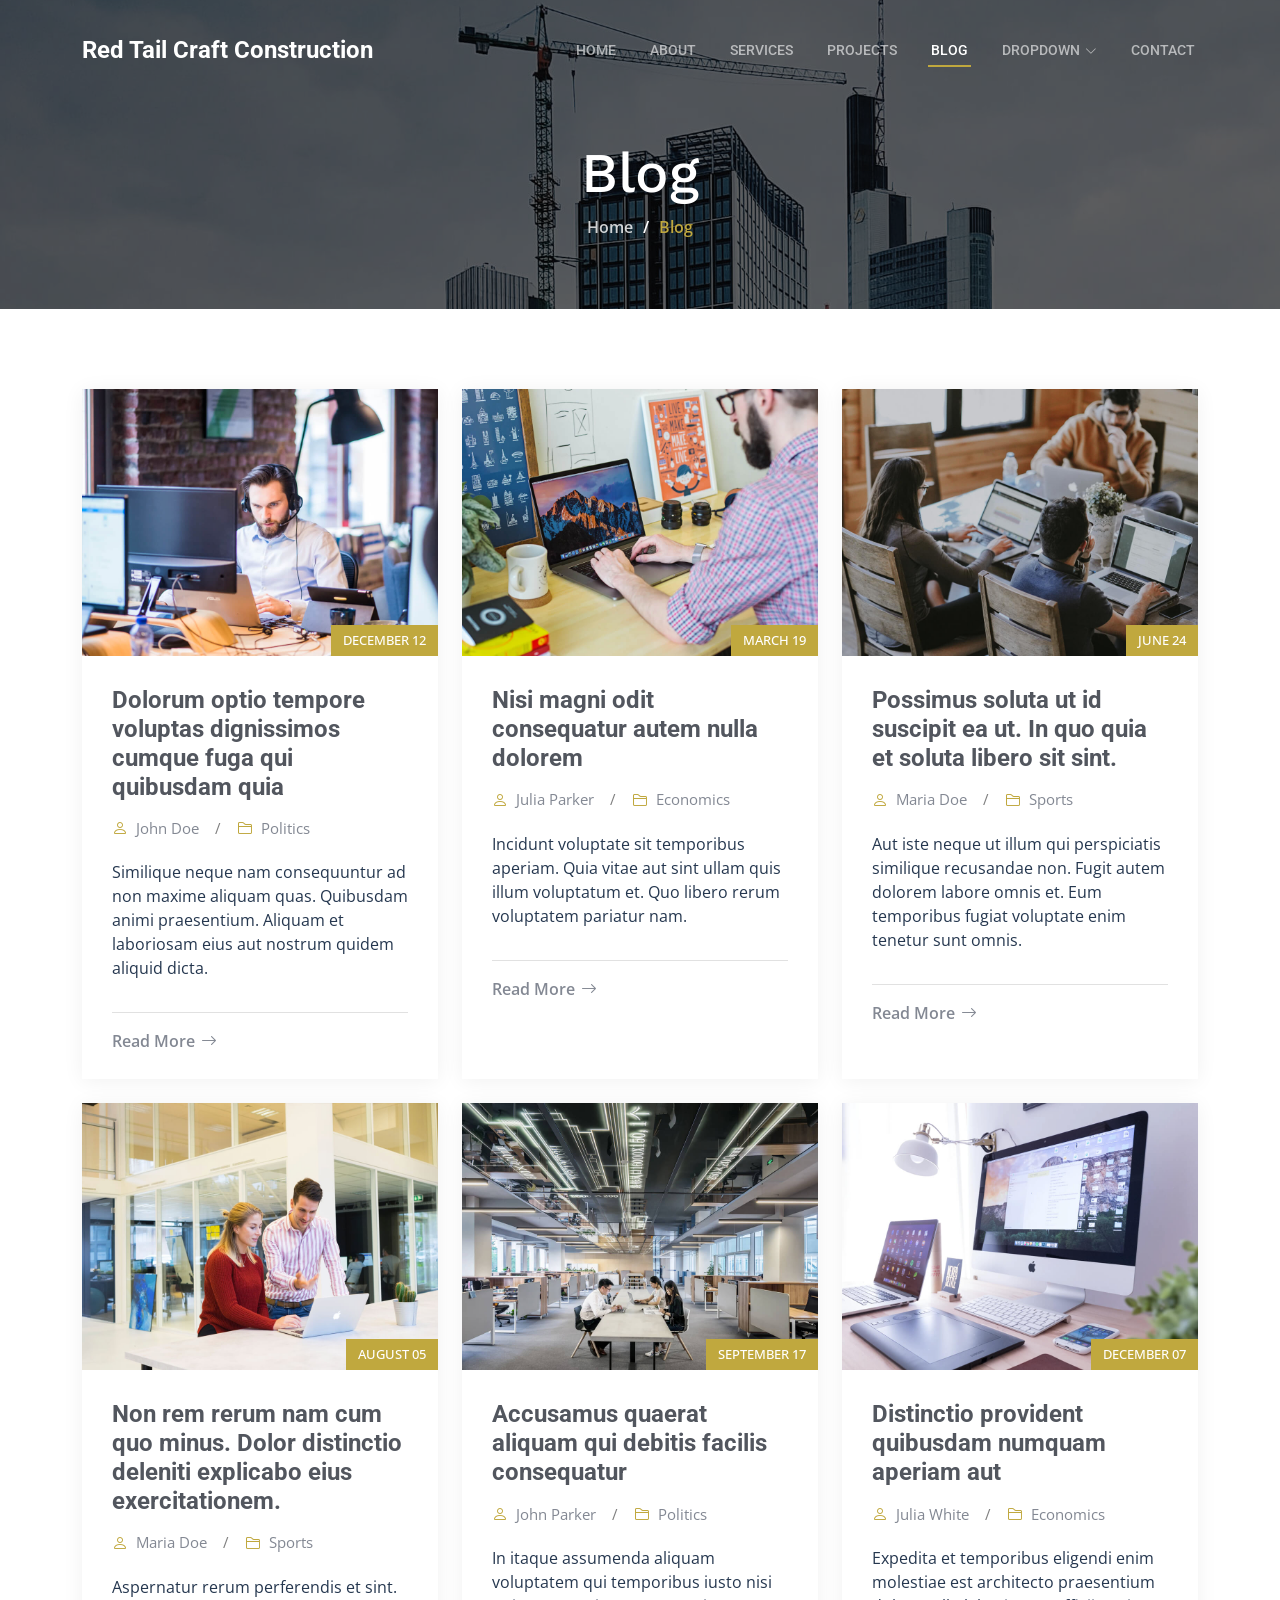
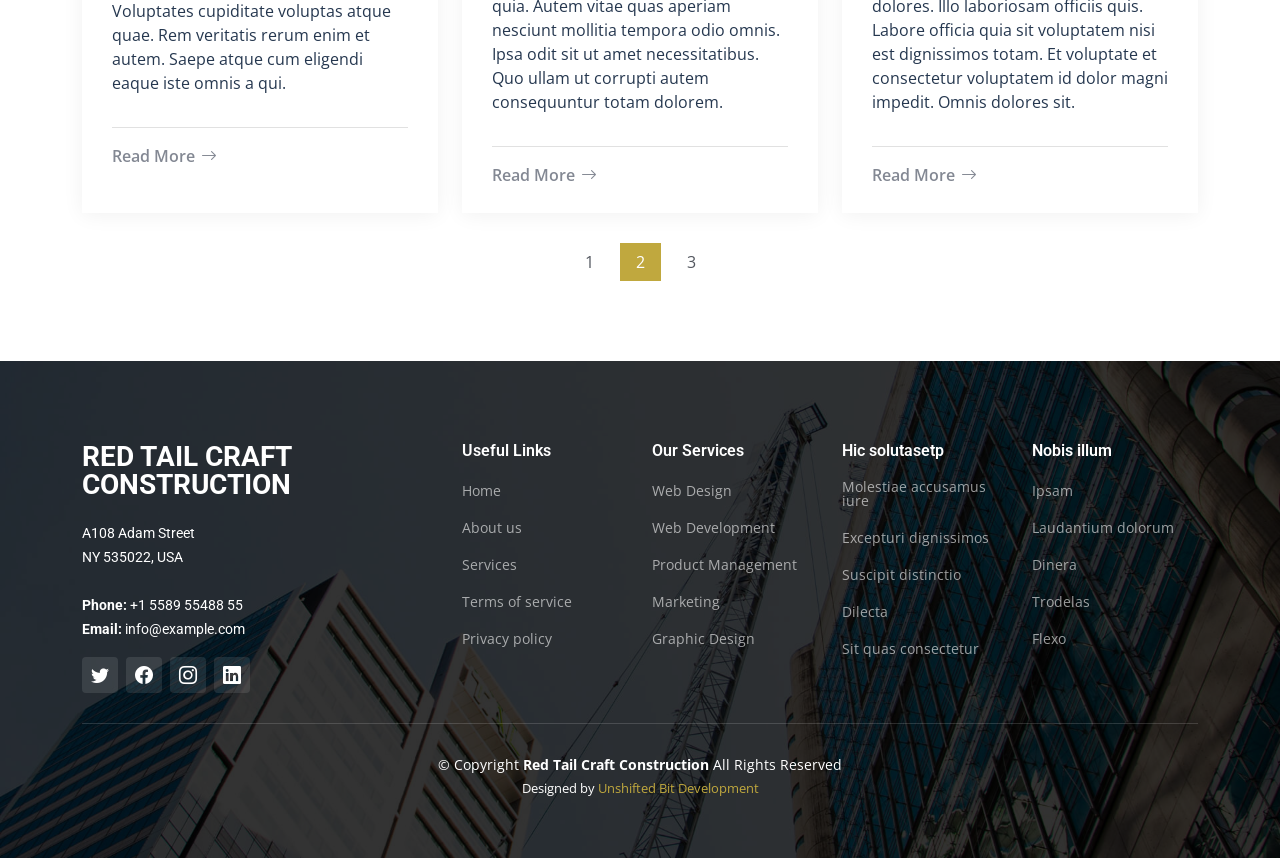
<file: Documents/Projects - Code/Red-Tail-Craft/html/blog-HIDDEN.html>
<!DOCTYPE html>
<html lang="en">

<head>
  <meta charset="utf-8">
  <meta content="width=device-width, initial-scale=1.0" name="viewport">

  <title>Red Tail Craft Construction - Blog</title>
  <meta content="" name="description">
  <meta content="" name="keywords">

  <!-- Favicons -->
  <link href="assets/img/favicon.png" rel="icon">
  <link href="assets/img/apple-touch-icon.png" rel="apple-touch-icon">

  <!-- Google Fonts -->
  <link rel="preconnect" href="https://fonts.googleapis.com">
  <link rel="preconnect" href="https://fonts.gstatic.com" crossorigin>
  <link href="https://fonts.googleapis.com/css2?family=Open+Sans:ital,wght@0,300;0,400;0,500;0,600;0,700;1,300;1,400;1,600;1,700&family=Roboto:ital,wght@0,300;0,400;0,500;0,600;0,700;1,300;1,400;1,500;1,600;1,700&family=Work+Sans:ital,wght@0,300;0,400;0,500;0,600;0,700;1,300;1,400;1,500;1,600;1,700&display=swap" rel="stylesheet">

  <!-- Vendor CSS Files -->
  <link href="assets/vendor/bootstrap/css/bootstrap.min.css" rel="stylesheet">
  <link href="assets/vendor/bootstrap-icons/bootstrap-icons.css" rel="stylesheet">
  <link href="assets/vendor/fontawesome-free/css/all.min.css" rel="stylesheet">
  <link href="assets/vendor/aos/aos.css" rel="stylesheet">
  <link href="assets/vendor/glightbox/css/glightbox.min.css" rel="stylesheet">
  <link href="assets/vendor/swiper/swiper-bundle.min.css" rel="stylesheet">

  <!-- Template Main CSS File -->
  <link href="assets/css/main.css" rel="stylesheet">

  <!-- =======================================================
  * Template Name: UpConstruction
  * Updated: Sep 18 2023 with Bootstrap v5.3.2
  * Template URL: https://bootstrapmade.com/upconstruction-bootstrap-construction-website-template/
  * Author: BootstrapMade.com
  * License: https://bootstrapmade.com/license/
  ======================================================== -->
</head>

<body>

  <!-- ======= Header ======= -->
  <header id="header" class="header d-flex align-items-center">
    <div class="container-fluid container-xl d-flex align-items-center justify-content-between">

      <a href="index.html" class="logo d-flex align-items-center">
        <!-- Uncomment the line below if you also wish to use an image logo -->
        <!-- <img src="assets/img/logo.png" alt=""> -->
        <h1>Red Tail Craft Construction<span></span></h1>
      </a>

      <i class="mobile-nav-toggle mobile-nav-show bi bi-list"></i>
      <i class="mobile-nav-toggle mobile-nav-hide d-none bi bi-x"></i>
      <nav id="navbar" class="navbar">
        <ul>
          <li><a href="index.html">Home</a></li>
          <li><a href="about.html">About</a></li>
          <li><a href="services.html">Services</a></li>
          <li><a href="projects.html">Projects</a></li>
          <li><a href="blog.html" class="active">Blog</a></li>
          <li class="dropdown"><a href="#"><span>Dropdown</span> <i class="bi bi-chevron-down dropdown-indicator"></i></a>
            <ul>
              <li><a href="#">Dropdown 1</a></li>
              <li class="dropdown"><a href="#"><span>Deep Dropdown</span> <i class="bi bi-chevron-down dropdown-indicator"></i></a>
                <ul>
                  <li><a href="#">Deep Dropdown 1</a></li>
                  <li><a href="#">Deep Dropdown 2</a></li>
                  <li><a href="#">Deep Dropdown 3</a></li>
                  <li><a href="#">Deep Dropdown 4</a></li>
                  <li><a href="#">Deep Dropdown 5</a></li>
                </ul>
              </li>
              <li><a href="#">Dropdown 2</a></li>
              <li><a href="#">Dropdown 3</a></li>
              <li><a href="#">Dropdown 4</a></li>
            </ul>
          </li>
          <li><a href="contact.html">Contact</a></li>
        </ul>
      </nav><!-- .navbar -->

    </div>
  </header><!-- End Header -->

  <main id="main">

    <!-- ======= Breadcrumbs ======= -->
    <div class="breadcrumbs d-flex align-items-center" style="background-image: url('assets/img/breadcrumbs-bg.jpg');">
      <div class="container position-relative d-flex flex-column align-items-center" data-aos="fade">

        <h2>Blog</h2>
        <ol>
          <li><a href="index.html">Home</a></li>
          <li>Blog</li>
        </ol>

      </div>
    </div><!-- End Breadcrumbs -->

    <!-- ======= Blog Section ======= -->
    <section id="blog" class="blog">
      <div class="container" data-aos="fade-up" data-aos-delay="100">

        <div class="row gy-4 posts-list">

          <div class="col-xl-4 col-md-6">
            <div class="post-item position-relative h-100">

              <div class="post-img position-relative overflow-hidden">
                <img src="assets/img/blog/blog-1.jpg" class="img-fluid" alt="">
                <span class="post-date">December 12</span>
              </div>

              <div class="post-content d-flex flex-column">

                <h3 class="post-title">Dolorum optio tempore voluptas dignissimos cumque fuga qui quibusdam quia</h3>

                <div class="meta d-flex align-items-center">
                  <div class="d-flex align-items-center">
                    <i class="bi bi-person"></i> <span class="ps-2">John Doe</span>
                  </div>
                  <span class="px-3 text-black-50">/</span>
                  <div class="d-flex align-items-center">
                    <i class="bi bi-folder2"></i> <span class="ps-2">Politics</span>
                  </div>
                </div>

                <p>
                  Similique neque nam consequuntur ad non maxime aliquam quas. Quibusdam animi praesentium. Aliquam et laboriosam eius aut nostrum quidem aliquid dicta.
                </p>

                <hr>

                <a href="blog-details.html" class="readmore stretched-link"><span>Read More</span><i class="bi bi-arrow-right"></i></a>

              </div>

            </div>
          </div><!-- End post list item -->

          <div class="col-xl-4 col-md-6">
            <div class="post-item position-relative h-100">

              <div class="post-img position-relative overflow-hidden">
                <img src="assets/img/blog/blog-2.jpg" class="img-fluid" alt="">
                <span class="post-date">March 19</span>
              </div>

              <div class="post-content d-flex flex-column">

                <h3 class="post-title">Nisi magni odit consequatur autem nulla dolorem</h3>

                <div class="meta d-flex align-items-center">
                  <div class="d-flex align-items-center">
                    <i class="bi bi-person"></i> <span class="ps-2">Julia Parker</span>
                  </div>
                  <span class="px-3 text-black-50">/</span>
                  <div class="d-flex align-items-center">
                    <i class="bi bi-folder2"></i> <span class="ps-2">Economics</span>
                  </div>
                </div>

                <p>
                  Incidunt voluptate sit temporibus aperiam. Quia vitae aut sint ullam quis illum voluptatum et. Quo libero rerum voluptatem pariatur nam.
                </p>

                <hr>

                <a href="blog-details.html" class="readmore stretched-link"><span>Read More</span><i class="bi bi-arrow-right"></i></a>

              </div>

            </div>
          </div><!-- End post list item -->

          <div class="col-xl-4 col-md-6">
            <div class="post-item position-relative h-100">

              <div class="post-img position-relative overflow-hidden">
                <img src="assets/img/blog/blog-3.jpg" class="img-fluid" alt="">
                <span class="post-date">June 24</span>
              </div>

              <div class="post-content d-flex flex-column">

                <h3 class="post-title">Possimus soluta ut id suscipit ea ut. In quo quia et soluta libero sit sint.</h3>

                <div class="meta d-flex align-items-center">
                  <div class="d-flex align-items-center">
                    <i class="bi bi-person"></i> <span class="ps-2">Maria Doe</span>
                  </div>
                  <span class="px-3 text-black-50">/</span>
                  <div class="d-flex align-items-center">
                    <i class="bi bi-folder2"></i> <span class="ps-2">Sports</span>
                  </div>
                </div>

                <p>
                  Aut iste neque ut illum qui perspiciatis similique recusandae non. Fugit autem dolorem labore omnis et. Eum temporibus fugiat voluptate enim tenetur sunt omnis.
                </p>

                <hr>

                <a href="blog-details.html" class="readmore stretched-link"><span>Read More</span><i class="bi bi-arrow-right"></i></a>

              </div>

            </div>
          </div><!-- End post list item -->

          <div class="col-xl-4 col-md-6">
            <div class="post-item position-relative h-100">

              <div class="post-img position-relative overflow-hidden">
                <img src="assets/img/blog/blog-4.jpg" class="img-fluid" alt="">
                <span class="post-date">August 05</span>
              </div>

              <div class="post-content d-flex flex-column">

                <h3 class="post-title">Non rem rerum nam cum quo minus. Dolor distinctio deleniti explicabo eius exercitationem.</h3>

                <div class="meta d-flex align-items-center">
                  <div class="d-flex align-items-center">
                    <i class="bi bi-person"></i> <span class="ps-2">Maria Doe</span>
                  </div>
                  <span class="px-3 text-black-50">/</span>
                  <div class="d-flex align-items-center">
                    <i class="bi bi-folder2"></i> <span class="ps-2">Sports</span>
                  </div>
                </div>

                <p>
                  Aspernatur rerum perferendis et sint. Voluptates cupiditate voluptas atque quae. Rem veritatis rerum enim et autem. Saepe atque cum eligendi eaque iste omnis a qui.
                </p>

                <hr>

                <a href="blog-details.html" class="readmore stretched-link"><span>Read More</span><i class="bi bi-arrow-right"></i></a>

              </div>

            </div>
          </div><!-- End post list item -->

          <div class="col-xl-4 col-md-6">
            <div class="post-item position-relative h-100">

              <div class="post-img position-relative overflow-hidden">
                <img src="assets/img/blog/blog-5.jpg" class="img-fluid" alt="">
                <span class="post-date">September 17</span>
              </div>

              <div class="post-content d-flex flex-column">

                <h3 class="post-title">Accusamus quaerat aliquam qui debitis facilis consequatur</h3>

                <div class="meta d-flex align-items-center">
                  <div class="d-flex align-items-center">
                    <i class="bi bi-person"></i> <span class="ps-2">John Parker</span>
                  </div>
                  <span class="px-3 text-black-50">/</span>
                  <div class="d-flex align-items-center">
                    <i class="bi bi-folder2"></i> <span class="ps-2">Politics</span>
                  </div>
                </div>

                <p>
                  In itaque assumenda aliquam voluptatem qui temporibus iusto nisi quia. Autem vitae quas aperiam nesciunt mollitia tempora odio omnis. Ipsa odit sit ut amet necessitatibus. Quo ullam ut corrupti autem consequuntur totam dolorem.
                </p>

                <hr>

                <a href="blog-details.html" class="readmore stretched-link"><span>Read More</span><i class="bi bi-arrow-right"></i></a>

              </div>

            </div>
          </div><!-- End post list item -->

          <div class="col-xl-4 col-md-6">
            <div class="post-item position-relative h-100">

              <div class="post-img position-relative overflow-hidden">
                <img src="assets/img/blog/blog-6.jpg" class="img-fluid" alt="">
                <span class="post-date">December 07</span>
              </div>

              <div class="post-content d-flex flex-column">

                <h3 class="post-title">Distinctio provident quibusdam numquam aperiam aut</h3>

                <div class="meta d-flex align-items-center">
                  <div class="d-flex align-items-center">
                    <i class="bi bi-person"></i> <span class="ps-2">Julia White</span>
                  </div>
                  <span class="px-3 text-black-50">/</span>
                  <div class="d-flex align-items-center">
                    <i class="bi bi-folder2"></i> <span class="ps-2">Economics</span>
                  </div>
                </div>

                <p>
                  Expedita et temporibus eligendi enim molestiae est architecto praesentium dolores. Illo laboriosam officiis quis. Labore officia quia sit voluptatem nisi est dignissimos totam. Et voluptate et consectetur voluptatem id dolor magni impedit. Omnis dolores sit.
                </p>

                <hr>

                <a href="blog-details.html" class="readmore stretched-link"><span>Read More</span><i class="bi bi-arrow-right"></i></a>

              </div>

            </div>
          </div><!-- End post list item -->

        </div><!-- End blog posts list -->

        <div class="blog-pagination">
          <ul class="justify-content-center">
            <li><a href="#">1</a></li>
            <li class="active"><a href="#">2</a></li>
            <li><a href="#">3</a></li>
          </ul>
        </div><!-- End blog pagination -->

      </div>
    </section><!-- End Blog Section -->

  </main><!-- End #main -->

  <!-- ======= Footer ======= -->
  <footer id="footer" class="footer">

    <div class="footer-content position-relative">
      <div class="container">
        <div class="row">

          <div class="col-lg-4 col-md-6">
            <div class="footer-info">
              <h3>Red Tail Craft Construction</h3>
              <p>
                A108 Adam Street <br>
                NY 535022, USA<br><br>
                <strong>Phone:</strong> +1 5589 55488 55<br>
                <strong>Email:</strong> info@example.com<br>
              </p>
              <div class="social-links d-flex mt-3">
                <a href="#" class="d-flex align-items-center justify-content-center"><i class="bi bi-twitter"></i></a>
                <a href="#" class="d-flex align-items-center justify-content-center"><i class="bi bi-facebook"></i></a>
                <a href="#" class="d-flex align-items-center justify-content-center"><i class="bi bi-instagram"></i></a>
                <a href="#" class="d-flex align-items-center justify-content-center"><i class="bi bi-linkedin"></i></a>
              </div>
            </div>
          </div><!-- End footer info column-->

          <div class="col-lg-2 col-md-3 footer-links">
            <h4>Useful Links</h4>
            <ul>
              <li><a href="#">Home</a></li>
              <li><a href="#">About us</a></li>
              <li><a href="#">Services</a></li>
              <li><a href="#">Terms of service</a></li>
              <li><a href="#">Privacy policy</a></li>
            </ul>
          </div><!-- End footer links column-->

          <div class="col-lg-2 col-md-3 footer-links">
            <h4>Our Services</h4>
            <ul>
              <li><a href="#">Web Design</a></li>
              <li><a href="#">Web Development</a></li>
              <li><a href="#">Product Management</a></li>
              <li><a href="#">Marketing</a></li>
              <li><a href="#">Graphic Design</a></li>
            </ul>
          </div><!-- End footer links column-->

          <div class="col-lg-2 col-md-3 footer-links">
            <h4>Hic solutasetp</h4>
            <ul>
              <li><a href="#">Molestiae accusamus iure</a></li>
              <li><a href="#">Excepturi dignissimos</a></li>
              <li><a href="#">Suscipit distinctio</a></li>
              <li><a href="#">Dilecta</a></li>
              <li><a href="#">Sit quas consectetur</a></li>
            </ul>
          </div><!-- End footer links column-->

          <div class="col-lg-2 col-md-3 footer-links">
            <h4>Nobis illum</h4>
            <ul>
              <li><a href="#">Ipsam</a></li>
              <li><a href="#">Laudantium dolorum</a></li>
              <li><a href="#">Dinera</a></li>
              <li><a href="#">Trodelas</a></li>
              <li><a href="#">Flexo</a></li>
            </ul>
          </div><!-- End footer links column-->

        </div>
      </div>
    </div>

    <div class="footer-legal text-center position-relative">
      <div class="container">
        <div class="copyright">
          &copy; Copyright <strong><span>Red Tail Craft Construction</span></strong> All Rights Reserved
        </div>
        <div class="credits">
          <!-- All the links in the footer should remain intact. -->
          <!-- You can delete the links only if you purchased the pro version. -->
          <!-- Licensing information: https://bootstrapmade.com/license/ -->
          <!-- Purchase the pro version with working PHP/AJAX contact form: https://bootstrapmade.com/upconstruction-bootstrap-construction-website-template/ -->
          Designed by <a href="https://bootstrapmade.com/">Unshifted Bit Development</a>
        </div>
      </div>
    </div>

  </footer>
  <!-- End Footer -->

  <a href="#" class="scroll-top d-flex align-items-center justify-content-center"><i class="bi bi-arrow-up-short"></i></a>

  <div id="preloader"></div>

  <!-- Vendor JS Files -->
  <script src="assets/vendor/bootstrap/js/bootstrap.bundle.min.js"></script>
  <script src="assets/vendor/aos/aos.js"></script>
  <script src="assets/vendor/glightbox/js/glightbox.min.js"></script>
  <script src="assets/vendor/isotope-layout/isotope.pkgd.min.js"></script>
  <script src="assets/vendor/swiper/swiper-bundle.min.js"></script>
  <script src="assets/vendor/purecounter/purecounter_vanilla.js"></script>
  <script src="assets/vendor/php-email-form/validate.js"></script>

  <!-- Template Main JS File -->
  <script src="assets/js/main.js"></script>

</body>

</html>
</file>
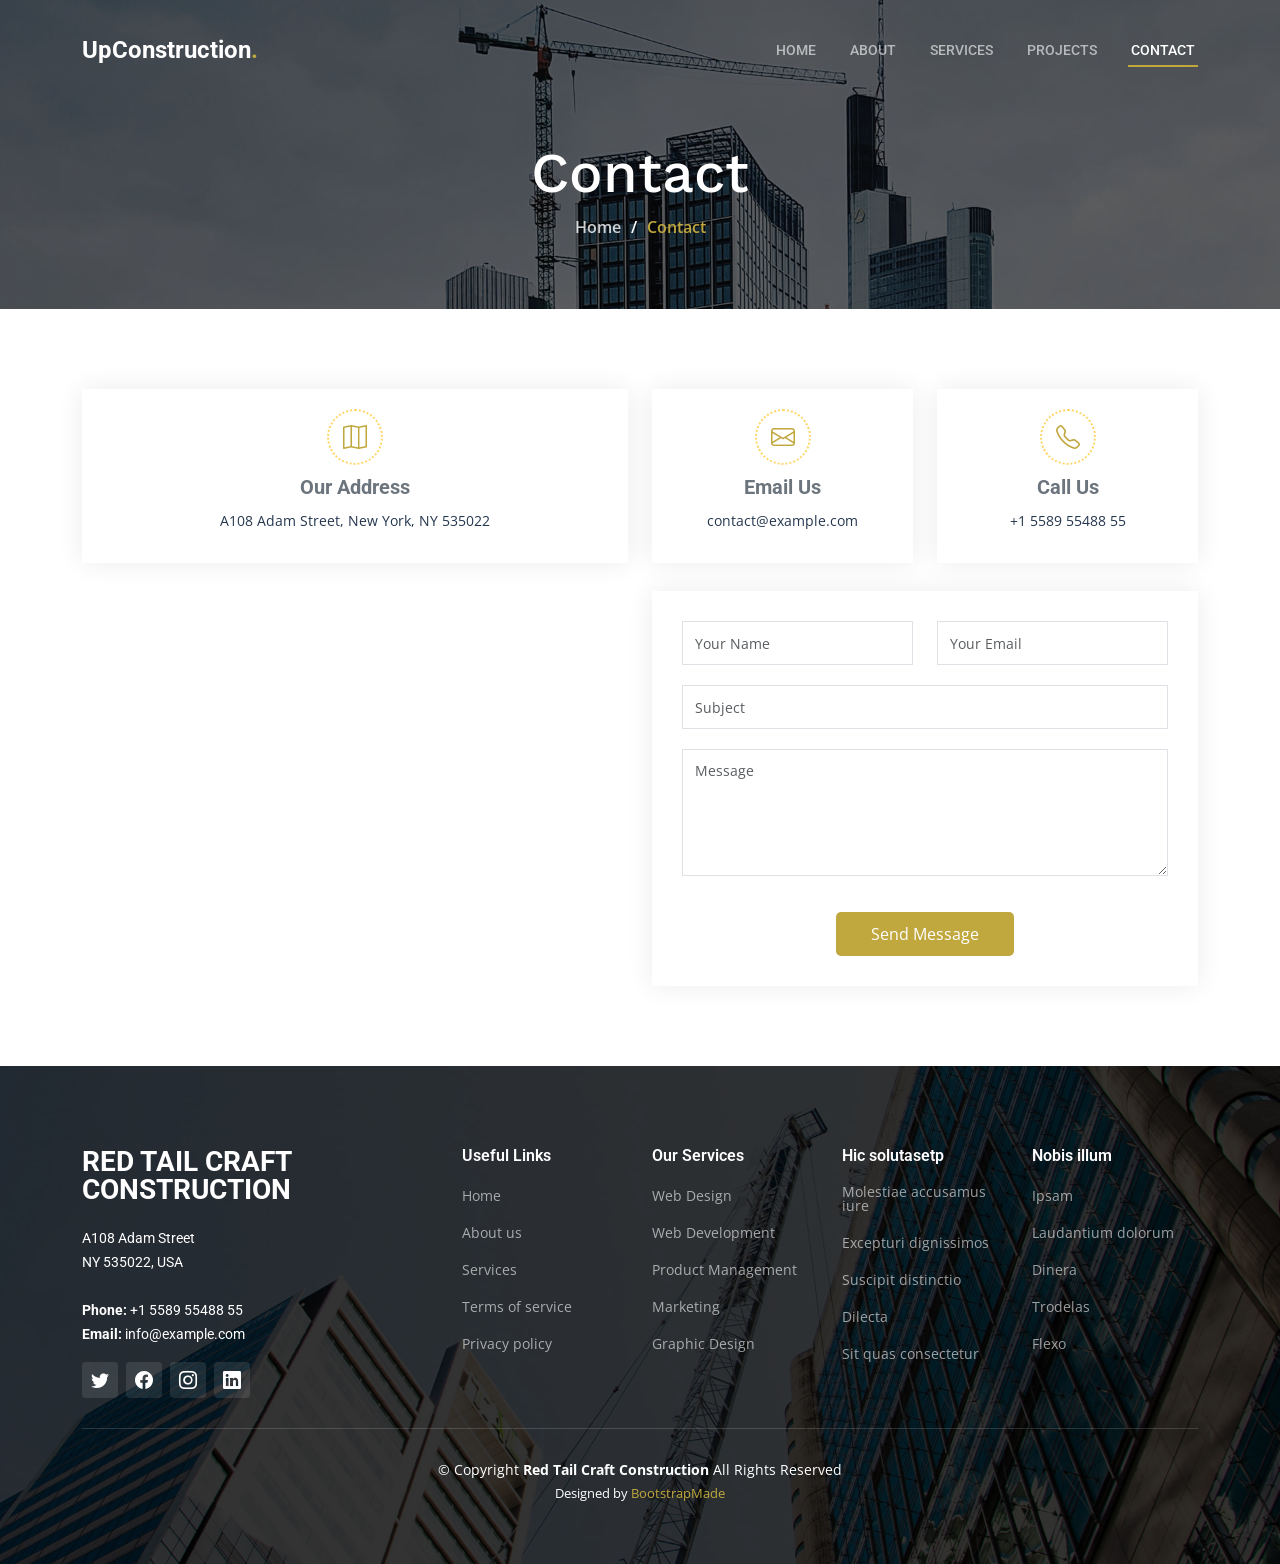
<file: Documents/Projects - Code/Red-Tail-Craft/html/contact.html>
<!DOCTYPE html>
<html lang="en">

<head>
  <meta charset="utf-8">
  <meta content="width=device-width, initial-scale=1.0" name="viewport">

  <title>Red Tail Craft Construction - Contact</title>
  <meta content="" name="description">
  <meta content="" name="keywords">

  <!-- Favicons -->
  <link href="assets/img/favicon.png" rel="icon">
  <link href="assets/img/apple-touch-icon.png" rel="apple-touch-icon">

  <!-- Google Fonts -->
  <link rel="preconnect" href="https://fonts.googleapis.com">
  <link rel="preconnect" href="https://fonts.gstatic.com" crossorigin>
  <link href="https://fonts.googleapis.com/css2?family=Open+Sans:ital,wght@0,300;0,400;0,500;0,600;0,700;1,300;1,400;1,600;1,700&family=Roboto:ital,wght@0,300;0,400;0,500;0,600;0,700;1,300;1,400;1,500;1,600;1,700&family=Work+Sans:ital,wght@0,300;0,400;0,500;0,600;0,700;1,300;1,400;1,500;1,600;1,700&display=swap" rel="stylesheet">

  <!-- Vendor CSS Files -->
  <link href="assets/vendor/bootstrap/css/bootstrap.min.css" rel="stylesheet">
  <link href="assets/vendor/bootstrap-icons/bootstrap-icons.css" rel="stylesheet">
  <link href="assets/vendor/fontawesome-free/css/all.min.css" rel="stylesheet">
  <link href="assets/vendor/aos/aos.css" rel="stylesheet">
  <link href="assets/vendor/glightbox/css/glightbox.min.css" rel="stylesheet">
  <link href="assets/vendor/swiper/swiper-bundle.min.css" rel="stylesheet">

  <!-- Template Main CSS File -->
  <link href="assets/css/main.css" rel="stylesheet">

  <!-- =======================================================
  * Template Name: UpConstruction
  * Updated: Sep 18 2023 with Bootstrap v5.3.2
  * Template URL: https://bootstrapmade.com/upconstruction-bootstrap-construction-website-template/
  * Author: BootstrapMade.com
  * License: https://bootstrapmade.com/license/
  ======================================================== -->
</head>

<body>

  <!-- ======= Header ======= -->
  <header id="header" class="header d-flex align-items-center">
    <div class="container-fluid container-xl d-flex align-items-center justify-content-between">

      <a href="index.html" class="logo d-flex align-items-center">
        <!-- Uncomment the line below if you also wish to use an image logo -->
        <!-- <img src="assets/img/logo.png" alt=""> -->
        <h1>UpConstruction<span>.</span></h1>
      </a>

      <i class="mobile-nav-toggle mobile-nav-show bi bi-list"></i>
      <i class="mobile-nav-toggle mobile-nav-hide d-none bi bi-x"></i>
      <nav id="navbar" class="navbar">
        <ul>
          <li><a href="index.html">Home</a></li>
          <li><a href="about.html">About</a></li>
          <li><a href="services.html">Services</a></li>
          <li><a href="projects.html">Projects</a></li>
          <li><a href="contact.html" class="active">Contact</a></li>
        </ul>
      </nav><!-- .navbar -->

    </div>
  </header><!-- End Header -->

  <main id="main">

    <!-- ======= Breadcrumbs ======= -->
    <div class="breadcrumbs d-flex align-items-center" style="background-image: url('assets/img/breadcrumbs-bg.jpg');">
      <div class="container position-relative d-flex flex-column align-items-center" data-aos="fade">

        <h2>Contact</h2>
        <ol>
          <li><a href="index.html">Home</a></li>
          <li>Contact</li>
        </ol>

      </div>
    </div><!-- End Breadcrumbs -->

    <!-- ======= Contact Section ======= -->
    <section id="contact" class="contact">
      <div class="container" data-aos="fade-up" data-aos-delay="100">

        <div class="row gy-4">
          <div class="col-lg-6">
            <div class="info-item  d-flex flex-column justify-content-center align-items-center">
              <i class="bi bi-map"></i>
              <h3>Our Address</h3>
              <p>A108 Adam Street, New York, NY 535022</p>
            </div>
          </div><!-- End Info Item -->

          <div class="col-lg-3 col-md-6">
            <div class="info-item d-flex flex-column justify-content-center align-items-center">
              <i class="bi bi-envelope"></i>
              <h3>Email Us</h3>
              <p>contact@example.com</p>
            </div>
          </div><!-- End Info Item -->

          <div class="col-lg-3 col-md-6">
            <div class="info-item  d-flex flex-column justify-content-center align-items-center">
              <i class="bi bi-telephone"></i>
              <h3>Call Us</h3>
              <p>+1 5589 55488 55</p>
            </div>
          </div><!-- End Info Item -->

        </div>

        <div class="row gy-4 mt-1">

          <div class="col-lg-6 ">
            <iframe src="https://www.google.com/maps/embed?pb=!1m14!1m8!1m3!1d12097.433213460943!2d-74.0062269!3d40.7101282!3m2!1i1024!2i768!4f13.1!3m3!1m2!1s0x0%3A0xb89d1fe6bc499443!2sDowntown+Conference+Center!5e0!3m2!1smk!2sbg!4v1539943755621" frameborder="0" style="border:0; width: 100%; height: 384px;" allowfullscreen></iframe>
          </div><!-- End Google Maps -->

          <div class="col-lg-6">
            <form action="forms/contact.php" method="post" role="form" class="php-email-form">
              <div class="row gy-4">
                <div class="col-lg-6 form-group">
                  <input type="text" name="name" class="form-control" id="name" placeholder="Your Name" required>
                </div>
                <div class="col-lg-6 form-group">
                  <input type="email" class="form-control" name="email" id="email" placeholder="Your Email" required>
                </div>
              </div>
              <div class="form-group">
                <input type="text" class="form-control" name="subject" id="subject" placeholder="Subject" required>
              </div>
              <div class="form-group">
                <textarea class="form-control" name="message" rows="5" placeholder="Message" required></textarea>
              </div>
              <div class="my-3">
                <div class="loading">Loading</div>
                <div class="error-message"></div>
                <div class="sent-message">Your message has been sent. Thank you!</div>
              </div>
              <div class="text-center"><button type="submit">Send Message</button></div>
            </form>
          </div><!-- End Contact Form -->

        </div>

      </div>
    </section><!-- End Contact Section -->

  </main><!-- End #main -->

  <!-- ======= Footer ======= -->
  <footer id="footer" class="footer">

    <div class="footer-content position-relative">
      <div class="container">
        <div class="row">

          <div class="col-lg-4 col-md-6">
            <div class="footer-info">
              <h3>Red Tail Craft Construction</h3>
              <p>
                A108 Adam Street <br>
                NY 535022, USA<br><br>
                <strong>Phone:</strong> +1 5589 55488 55<br>
                <strong>Email:</strong> info@example.com<br>
              </p>
              <div class="social-links d-flex mt-3">
                <a href="#" class="d-flex align-items-center justify-content-center"><i class="bi bi-twitter"></i></a>
                <a href="#" class="d-flex align-items-center justify-content-center"><i class="bi bi-facebook"></i></a>
                <a href="#" class="d-flex align-items-center justify-content-center"><i class="bi bi-instagram"></i></a>
                <a href="#" class="d-flex align-items-center justify-content-center"><i class="bi bi-linkedin"></i></a>
              </div>
            </div>
          </div><!-- End footer info column-->

          <div class="col-lg-2 col-md-3 footer-links">
            <h4>Useful Links</h4>
            <ul>
              <li><a href="#">Home</a></li>
              <li><a href="#">About us</a></li>
              <li><a href="#">Services</a></li>
              <li><a href="#">Terms of service</a></li>
              <li><a href="#">Privacy policy</a></li>
            </ul>
          </div><!-- End footer links column-->

          <div class="col-lg-2 col-md-3 footer-links">
            <h4>Our Services</h4>
            <ul>
              <li><a href="#">Web Design</a></li>
              <li><a href="#">Web Development</a></li>
              <li><a href="#">Product Management</a></li>
              <li><a href="#">Marketing</a></li>
              <li><a href="#">Graphic Design</a></li>
            </ul>
          </div><!-- End footer links column-->

          <div class="col-lg-2 col-md-3 footer-links">
            <h4>Hic solutasetp</h4>
            <ul>
              <li><a href="#">Molestiae accusamus iure</a></li>
              <li><a href="#">Excepturi dignissimos</a></li>
              <li><a href="#">Suscipit distinctio</a></li>
              <li><a href="#">Dilecta</a></li>
              <li><a href="#">Sit quas consectetur</a></li>
            </ul>
          </div><!-- End footer links column-->

          <div class="col-lg-2 col-md-3 footer-links">
            <h4>Nobis illum</h4>
            <ul>
              <li><a href="#">Ipsam</a></li>
              <li><a href="#">Laudantium dolorum</a></li>
              <li><a href="#">Dinera</a></li>
              <li><a href="#">Trodelas</a></li>
              <li><a href="#">Flexo</a></li>
            </ul>
          </div><!-- End footer links column-->

        </div>
      </div>
    </div>

    <div class="footer-legal text-center position-relative">
      <div class="container">
        <div class="copyright">
          &copy; Copyright <strong><span>Red Tail Craft Construction</span></strong> All Rights Reserved
        </div>
        <div class="credits">
          <!-- All the links in the footer should remain intact. -->
          <!-- You can delete the links only if you purchased the pro version. -->
          <!-- Licensing information: https://bootstrapmade.com/license/ -->
          <!-- Purchase the pro version with working PHP/AJAX contact form: https://bootstrapmade.com/upconstruction-bootstrap-construction-website-template/ -->
          Designed by <a href="https://bootstrapmade.com/">BootstrapMade</a>
        </div>
      </div>
    </div>

  </footer>
  <!-- End Footer -->

  <a href="#" class="scroll-top d-flex align-items-center justify-content-center"><i class="bi bi-arrow-up-short"></i></a>

  <div id="preloader"></div>

  <!-- Vendor JS Files -->
  <script src="assets/vendor/bootstrap/js/bootstrap.bundle.min.js"></script>
  <script src="assets/vendor/aos/aos.js"></script>
  <script src="assets/vendor/glightbox/js/glightbox.min.js"></script>
  <script src="assets/vendor/isotope-layout/isotope.pkgd.min.js"></script>
  <script src="assets/vendor/swiper/swiper-bundle.min.js"></script>
  <script src="assets/vendor/purecounter/purecounter_vanilla.js"></script>
  <script src="assets/vendor/php-email-form/validate.js"></script>

  <!-- Template Main JS File -->
  <script src="assets/js/main.js"></script>

</body>

</html>
</file>
<file: Documents/Projects - Code/Red-Tail-Craft/html/assets/css/main.css>
/**
* Template Name: UpConstruction
* Updated: Sep 18 2023 with Bootstrap v5.3.2
* Template URL: https://bootstrapmade.com/upconstruction-bootstrap-construction-website-template/
* Author: BootstrapMade.com
* License: https://bootstrapmade.com/license/
*/

/*--------------------------------------------------------------
# Set main reusable colors and fonts using CSS variables
# Learn more about CSS variables at https://developer.mozilla.org/en-US/docs/Web/CSS/Using_CSS_custom_properties
--------------------------------------------------------------*/
/* Fonts */
:root {
  --font-default: "Open Sans", system-ui, -apple-system, "Segoe UI", Roboto, "Helvetica Neue", Arial, "Noto Sans", "Liberation Sans", sans-serif, "Apple Color Emoji", "Segoe UI Emoji", "Segoe UI Symbol", "Noto Color Emoji";
  --font-primary: "Roboto", sans-serif;
  --font-secondary: "Work Sans", sans-serif;
}

/* Colors */
:root {
  --color-default: #25374f;
  --color-primary: #c0a83e;
  --color-secondary: #52565e;
}

/* Smooth scroll behavior */
:root {
  scroll-behavior: smooth;
}

/*--------------------------------------------------------------
# General
--------------------------------------------------------------*/
body {
  font-family: var(--font-default);
  color: var(--color-default);
  overflow-x: hidden;
}

a {
  color: var(--color-primary);
  text-decoration: none;
}

a:hover {
  color: #ffc732;
  text-decoration: none;
}

h1,
h2,
h3,
h4,
h5,
h6 {
  font-family: var(--font-primary);
}

/*--------------------------------------------------------------
# Sections & Section Header
--------------------------------------------------------------*/
section {
  padding: 80px 0;
  overflow: hidden;
}

.section-bg {
  background-color: #f5f6f7;
}

.section-header {
  text-align: center;
  padding-bottom: 70px;
}

.section-header h2 {
  font-size: 32px;
  font-weight: 700;
  position: relative;
  color: #2e3135;
}

.section-header h2:before,
.section-header h2:after {
  content: "";
  width: 50px;
  height: 2px;
  background: var(--color-primary);
  display: inline-block;
}

.section-header h2:before {
  margin: 0 15px 10px 0;
}

.section-header h2:after {
  margin: 0 0 10px 15px;
}

.section-header p {
  margin: 0 auto 0 auto;
}

@media (min-width: 1199px) {
  .section-header p {
    max-width: 60%;
  }
}

/*--------------------------------------------------------------
# Breadcrumbs
--------------------------------------------------------------*/
.breadcrumbs {
  padding: 140px 0 60px 0;
  min-height: 30vh;
  position: relative;
  background-size: cover;
  background-position: center;
  background-repeat: no-repeat;
}

.breadcrumbs:before {
  content: "";
  background-color: rgba(0, 0, 0, 0.6);
  position: absolute;
  inset: 0;
}

.breadcrumbs h2 {
  font-size: 56px;
  font-weight: 500;
  color: #fff;
  font-family: var(--font-secondary);
}

.breadcrumbs ol {
  display: flex;
  flex-wrap: wrap;
  list-style: none;
  padding: 0 0 10px 0;
  margin: 0;
  font-size: 16px;
  font-weight: 600;
  color: var(--color-primary);
}

.breadcrumbs ol a {
  color: rgba(255, 255, 255, 0.8);
  transition: 0.3s;
}

.breadcrumbs ol a:hover {
  text-decoration: underline;
}

.breadcrumbs ol li+li {
  padding-left: 10px;
}

.breadcrumbs ol li+li::before {
  display: inline-block;
  padding-right: 10px;
  color: #fff;
  content: "/";
}

/*--------------------------------------------------------------
# Scroll top button
--------------------------------------------------------------*/
.scroll-top {
  position: fixed;
  visibility: hidden;
  opacity: 0;
  right: 15px;
  bottom: 15px;
  z-index: 99999;
  background: var(--color-primary);
  width: 40px;
  height: 40px;
  border-radius: 4px;
  transition: all 0.4s;
}

.scroll-top i {
  font-size: 24px;
  color: var(--color-secondary);
  line-height: 0;
}

.scroll-top:hover {
  background: #ffc732;
  color: #fff;
}

.scroll-top.active {
  visibility: visible;
  opacity: 1;
}

/*--------------------------------------------------------------
# Preloader
--------------------------------------------------------------*/
#preloader {
  position: fixed;
  inset: 0;
  z-index: 999999;
  overflow: hidden;
  background: #fff;
  transition: all 0.6s ease-out;
}

#preloader:before {
  content: "";
  position: fixed;
  top: calc(50% - 30px);
  left: calc(50% - 30px);
  border: 6px solid #fff;
  border-color: var(--color-primary) transparent var(--color-primary) transparent;
  border-radius: 50%;
  width: 60px;
  height: 60px;
  animation: animate-preloader 1.5s linear infinite;
}

@keyframes animate-preloader {
  0% {
    transform: rotate(0deg);
  }

  100% {
    transform: rotate(360deg);
  }
}

/*--------------------------------------------------------------
# Disable aos animation delay on mobile devices
--------------------------------------------------------------*/
@media screen and (max-width: 768px) {
  [data-aos-delay] {
    transition-delay: 0 !important;
  }
}

/*--------------------------------------------------------------
# Header
--------------------------------------------------------------*/
.header {
  z-index: 997;
  position: absolute;
  padding: 30px 0;
  top: 0;
  left: 0;
  right: 0;
}

.header .logo img {
  max-height: 40px;
  margin-right: 6px;
}

.header .logo h1 {
  font-size: 24px;
  font-weight: 700;
  color: #fff;
  margin-bottom: 0;
  font-family: var(--font-primary);
}

.header .logo h1 span {
  color: var(--color-primary);
}

/*--------------------------------------------------------------
# Desktop Navigation
--------------------------------------------------------------*/
@media (min-width: 1280px) {
  .navbar {
    padding: 0;
  }

  .navbar ul {
    margin: 0;
    padding: 0;
    display: flex;
    list-style: none;
    align-items: center;
  }

  .navbar li {
    position: relative;
  }

  .navbar>ul>li {
    white-space: nowrap;
    padding: 10px 0 10px 28px;
  }

  .navbar a,
  .navbar a:focus {
    display: flex;
    align-items: center;
    justify-content: space-between;
    padding: 0 3px;
    font-family: var(--font-primary);
    font-size: 14px;
    font-weight: 500;
    color: rgba(255, 255, 255, 0.6);
    text-transform: uppercase;
    white-space: nowrap;
    transition: 0.3s;
    position: relative;
  }

  .navbar a i,
  .navbar a:focus i {
    font-size: 12px;
    line-height: 0;
    margin-left: 5px;
  }

  .navbar>ul>li>a:before {
    content: "";
    position: absolute;
    width: 100%;
    height: 2px;
    bottom: -6px;
    left: 0;
    background-color: var(--color-primary);
    visibility: hidden;
    width: 0px;
    transition: all 0.3s ease-in-out 0s;
  }

  .navbar a:hover:before,
  .navbar li:hover>a:before,
  .navbar .active:before {
    visibility: visible;
    width: 100%;
  }

  .navbar a:hover,
  .navbar .active,
  .navbar .active:focus,
  .navbar li:hover>a {
    color: #fff;
  }

  .navbar .dropdown ul {
    display: block;
    position: absolute;
    left: 28px;
    top: calc(100% + 30px);
    margin: 0;
    padding: 10px 0;
    z-index: 99;
    opacity: 0;
    visibility: hidden;
    background: #fff;
    box-shadow: 0px 0px 30px rgba(127, 137, 161, 0.25);
    transition: 0.3s;
  }

  .navbar .dropdown ul li {
    min-width: 200px;
  }

  .navbar .dropdown ul a {
    padding: 10px 20px;
    font-size: 15px;
    text-transform: none;
    color: var(--color-default);
    font-weight: 400;
  }

  .navbar .dropdown ul a i {
    font-size: 12px;
  }

  .navbar .dropdown ul a:hover,
  .navbar .dropdown ul .active:hover,
  .navbar .dropdown ul li:hover>a {
    color: var(--color-primary);
  }

  .navbar .dropdown:hover>ul {
    opacity: 1;
    top: 100%;
    visibility: visible;
  }

  .navbar .dropdown .dropdown ul {
    top: 0;
    left: calc(100% - 30px);
    visibility: hidden;
  }

  .navbar .dropdown .dropdown:hover>ul {
    opacity: 1;
    top: 0;
    left: 100%;
    visibility: visible;
  }
}

@media (min-width: 1280px) and (max-width: 1366px) {
  .navbar .dropdown .dropdown ul {
    left: -90%;
  }

  .navbar .dropdown .dropdown:hover>ul {
    left: -100%;
  }
}

@media (min-width: 1280px) {

  .mobile-nav-show,
  .mobile-nav-hide {
    display: none;
  }
}

/*--------------------------------------------------------------
# Mobile Navigation
--------------------------------------------------------------*/
@media (max-width: 1279px) {
  .navbar {
    position: fixed;
    top: 0;
    right: -100%;
    width: 100%;
    max-width: 400px;
    bottom: 0;
    transition: 0.3s;
    z-index: 9997;
  }

  .navbar ul {
    position: absolute;
    inset: 0;
    padding: 50px 0 10px 0;
    margin: 0;
    background: rgba(0, 0, 0, 0.8);
    overflow-y: auto;
    transition: 0.3s;
    z-index: 9998;
  }

  .navbar a,
  .navbar a:focus {
    display: flex;
    align-items: center;
    justify-content: space-between;
    padding: 10px 20px;
    font-family: var(--font-primary);
    font-size: 15px;
    font-weight: 500;
    color: rgba(255, 255, 255, 0.7);
    white-space: nowrap;
    text-transform: uppercase;
    transition: 0.3s;
  }

  .navbar a i,
  .navbar a:focus i {
    font-size: 12px;
    line-height: 0;
    margin-left: 5px;
  }

  .navbar a:hover,
  .navbar .active,
  .navbar .active:focus,
  .navbar li:hover>a {
    color: #fff;
  }

  .navbar .dropdown ul,
  .navbar .dropdown .dropdown ul {
    position: static;
    display: none;
    padding: 10px 0;
    margin: 10px 20px;
    transition: all 0.5s ease-in-out;
    border: 1px solid #222428;
  }

  .navbar .dropdown>.dropdown-active,
  .navbar .dropdown .dropdown>.dropdown-active {
    display: block;
  }

  .mobile-nav-show {
    position: relative;
    color: #fff;
    font-size: 28px;
    cursor: pointer;
    line-height: 0;
    transition: 0.5s;
    z-index: 9999;
    padding-right: 10px;
  }

  .mobile-nav-hide {
    color: #fff;
    font-size: 32px;
    cursor: pointer;
    line-height: 0;
    transition: 0.5s;
    position: fixed;
    right: 20px;
    top: 20px;
    z-index: 9999;
  }

  .mobile-nav-active {
    overflow: hidden;
  }

  .mobile-nav-active .navbar {
    right: 0;
  }

  .mobile-nav-active .navbar:before {
    content: "";
    position: fixed;
    inset: 0;
    background: rgba(0, 0, 0, 0.6);
    z-index: 9996;
  }
}

/*--------------------------------------------------------------
# Get Started Section
--------------------------------------------------------------*/
.get-started .content {
  padding: 30px 0;
}

.get-started .content h3 {
  font-size: 36px;
  color: var(--color-secondary);
  font-weight: 600;
  margin-bottom: 25px;
  padding-bottom: 25px;
  position: relative;
}

.get-started .content h3:after {
  content: "";
  position: absolute;
  display: block;
  width: 60px;
  height: 4px;
  background: var(--color-primary);
  left: 0;
  bottom: 0;
}

.get-started .content p {
  font-size: 14px;
}

.get-started .php-email-form {
  background: #fff;
  padding: 30px;
  height: 100%;
}

@media (max-width: 575px) {
  .get-started .php-email-form {
    padding: 20px;
  }
}

.get-started .php-email-form h3 {
  font-size: 14px;
  font-weight: 700;
  text-transform: uppercase;
  letter-spacing: 1px;
}

.get-started .php-email-form p {
  font-size: 14px;
  margin-bottom: 20px;
}

.get-started .php-email-form .error-message {
  display: none;
  color: #fff;
  background: #df1529;
  text-align: left;
  padding: 15px;
  margin-bottom: 24px;
  font-weight: 600;
}

.get-started .php-email-form .sent-message {
  display: none;
  color: #fff;
  background: #059652;
  text-align: center;
  padding: 15px;
  margin-bottom: 24px;
  font-weight: 600;
}

.get-started .php-email-form .loading {
  display: none;
  background: #fff;
  text-align: center;
  padding: 15px;
  margin-bottom: 24px;
}

.get-started .php-email-form .loading:before {
  content: "";
  display: inline-block;
  border-radius: 50%;
  width: 24px;
  height: 24px;
  margin: 0 10px -6px 0;
  border: 3px solid #059652;
  border-top-color: #fff;
  animation: animate-loading 1s linear infinite;
}

.get-started .php-email-form input,
.get-started .php-email-form textarea {
  border-radius: 0;
  box-shadow: none;
  font-size: 14px;
  border-radius: 0;
}

.get-started .php-email-form input:focus,
.get-started .php-email-form textarea:focus {
  border-color: var(--color-primary);
}

.get-started .php-email-form input {
  padding: 12px 15px;
}

.get-started .php-email-form textarea {
  padding: 12px 15px;
}

.get-started .php-email-form button[type=submit] {
  background: var(--color-primary);
  border: 0;
  padding: 10px 30px;
  color: #fff;
  transition: 0.4s;
  border-radius: 4px;
}

.get-started .php-email-form button[type=submit]:hover {
  background: rgba(254, 185, 0, 0.8);
}

@keyframes animate-loading {
  0% {
    transform: rotate(0deg);
  }

  100% {
    transform: rotate(360deg);
  }
}

/*--------------------------------------------------------------
# Constructions Section
--------------------------------------------------------------*/
.constructions .card-item {
  border: 1px solid rgba(82, 86, 94, 0.2);
  background: #fff;
  position: relative;
  border-radius: 0;
}

.constructions .card-item .card-bg {
  min-height: 300px;
  background-size: cover;
  background-position: center;
  background-repeat: no-repeat;
}

.constructions .card-item .card-body {
  padding: 30px;
}

.constructions .card-item h4 {
  font-weight: 700;
  font-size: 20px;
  margin-bottom: 15px;
  color: var(--color-secondary);
}

.constructions .card-item p {
  color: var(--color-secondary);
  margin: 0;
}

/*--------------------------------------------------------------
# Services Section
--------------------------------------------------------------*/
.services .service-item {
  padding: 40px;
  background: #fff;
  height: 100%;
}

.services .service-item .icon {
  width: 48px;
  height: 48px;
  position: relative;
  margin-bottom: 50px;
}

.services .service-item .icon i {
  color: var(--color-secondary);
  font-size: 40px;
  transition: ease-in-out 0.3s;
  z-index: 2;
  position: relative;
  line-height: 1.8;
}

.services .service-item .icon:before {
  position: absolute;
  content: "";
  height: 100%;
  width: 100%;
  background: #f0f1f2;
  border-radius: 50px;
  z-index: 1;
  top: 10px;
  right: -15px;
  transition: 0.3s;
}

.services .service-item h3 {
  color: var(--color-default);
  font-weight: 700;
  margin: 0 0 20px 0;
  padding-bottom: 8px;
  font-size: 22px;
  position: relative;
  display: inline-block;
  border-bottom: 4px solid #ebebed;
  transition: 0.3s;
}

.services .service-item p {
  line-height: 24px;
  font-size: 14px;
  margin-bottom: 0;
}

.services .service-item .readmore {
  margin-top: 15px;
  display: inline-block;
  color: var(--color-primary);
}

.services .service-item:hover .icon:before {
  background: var(--color-primary);
}

.services .service-item:hover h3 {
  border-color: var(--color-primary);
}

/*--------------------------------------------------------------
# Features Section
--------------------------------------------------------------*/
.features .nav-tabs {
  border: 0;
}

.features .nav-link {
  padding: 15px 0;
  transition: 0.3s;
  color: var(--color-secondary);
  border-radius: 0;
  display: flex;
  align-items: center;
  justify-content: center;
  cursor: pointer;
  height: 100%;
  border: 0;
  border-bottom: 4px solid #e2e4e6;
}

.features .nav-link i {
  padding-right: 15px;
  font-size: 48px;
}

.features .nav-link h4 {
  font-size: 18px;
  font-weight: 600;
  margin: 0;
}

@media (max-width: 575px) {
  .features .nav-link h4 {
    font-size: 16px;
  }
}

.features .nav-link:hover {
  color: var(--color-primary);
}

.features .nav-link.active {
  color: var(--color-primary);
  background-color: transparent;
  border-color: var(--color-primary);
}

.features .tab-content {
  margin-top: 30px;
}

.features .tab-pane h3 {
  font-weight: 700;
  font-size: 32px;
  position: relative;
  margin-bottom: 20px;
  padding-bottom: 20px;
}

.features .tab-pane h3:after {
  content: "";
  position: absolute;
  display: block;
  width: 60px;
  height: 3px;
  background: var(--color-primary);
  left: 0;
  bottom: 0;
}

.features .tab-pane ul {
  list-style: none;
  padding: 0;
}

.features .tab-pane ul li {
  padding-top: 10px;
}

.features .tab-pane ul i {
  font-size: 20px;
  padding-right: 4px;
  color: var(--color-primary);
}

.features .tab-pane p:last-child {
  margin-bottom: 0;
}

/*--------------------------------------------------------------
# Our Projects Section
--------------------------------------------------------------*/
.projects .portfolio-flters {
  padding: 0;
  margin: 0 auto 20px auto;
  list-style: none;
  text-align: center;
}

.projects .portfolio-flters li {
  cursor: pointer;
  display: inline-block;
  padding: 0;
  font-size: 18px;
  font-weight: 500;
  margin: 0 10px;
  line-height: 1;
  margin-bottom: 5px;
  transition: all 0.3s ease-in-out;
}

.projects .portfolio-flters li:hover,
.projects .portfolio-flters li.filter-active {
  color: var(--color-primary);
}

.projects .portfolio-flters li:first-child {
  margin-left: 0;
}

.projects .portfolio-flters li:last-child {
  margin-right: 0;
}

@media (max-width: 575px) {
  .projects .portfolio-flters li {
    font-size: 14px;
    margin: 0 5px;
  }
}

.projects .portfolio-content {
  position: relative;
  overflow: hidden;
}

.projects .portfolio-content img {
  transition: 0.3s;
}

.projects .portfolio-content .portfolio-info {
  opacity: 0;
  position: absolute;
  inset: 0;
  z-index: 3;
  transition: all ease-in-out 0.3s;
  background: rgba(0, 0, 0, 0.6);
  padding: 15px;
}

.projects .portfolio-content .portfolio-info h4 {
  font-size: 14px;
  padding: 5px 10px;
  font-weight: 400;
  color: #fff;
  display: inline-block;
  background-color: var(--color-primary);
}

.projects .portfolio-content .portfolio-info p {
  position: absolute;
  bottom: 10px;
  text-align: center;
  display: inline-block;
  left: 0;
  right: 0;
  font-size: 16px;
  font-weight: 600;
  color: rgba(255, 255, 255, 0.8);
}

.projects .portfolio-content .portfolio-info .preview-link,
.projects .portfolio-content .portfolio-info .details-link {
  position: absolute;
  left: calc(50% - 40px);
  font-size: 26px;
  top: calc(50% - 14px);
  color: #fff;
  transition: 0.3s;
  line-height: 1.2;
}

.projects .portfolio-content .portfolio-info .preview-link:hover,
.projects .portfolio-content .portfolio-info .details-link:hover {
  color: var(--color-primary);
}

.projects .portfolio-content .portfolio-info .details-link {
  left: 50%;
  font-size: 34px;
  line-height: 0;
}

.projects .portfolio-content:hover .portfolio-info {
  opacity: 1;
}

.projects .portfolio-content:hover img {
  transform: scale(1.1);
}

/*--------------------------------------------------------------
# Testimonials Section
--------------------------------------------------------------*/
.testimonials .testimonial-wrap {
  padding-left: 50px;
}

.testimonials .testimonials-carousel,
.testimonials .testimonials-slider {
  overflow: hidden;
}

.testimonials .testimonial-item {
  box-sizing: content-box;
  padding: 30px 30px 30px 60px;
  margin: 0 15px 30px 0;
  min-height: 200px;
  box-shadow: 0px 2px 20px rgba(82, 86, 94, 0.1);
  position: relative;
  background: #fff;
}

.testimonials .testimonial-item .testimonial-img {
  width: 90px;
  border-radius: 10px;
  border: 6px solid #fff;
  position: absolute;
  left: -45px;
}

.testimonials .testimonial-item h3 {
  font-size: 18px;
  font-weight: bold;
  margin: 10px 0 5px 0;
  color: #000;
}

.testimonials .testimonial-item h4 {
  font-size: 14px;
  color: #999;
  margin: 0;
}

.testimonials .testimonial-item .stars {
  margin: 10px 0;
}

.testimonials .testimonial-item .stars i {
  color: #ffc107;
  margin: 0 1px;
}

.testimonials .testimonial-item .quote-icon-left,
.testimonials .testimonial-item .quote-icon-right {
  color: #ffd565;
  font-size: 26px;
  line-height: 0;
}

.testimonials .testimonial-item .quote-icon-left {
  display: inline-block;
  left: -5px;
  position: relative;
}

.testimonials .testimonial-item .quote-icon-right {
  display: inline-block;
  right: -5px;
  position: relative;
  top: 10px;
  transform: scale(-1, -1);
}

.testimonials .testimonial-item p {
  font-style: italic;
  margin: 15px auto 15px auto;
}

.testimonials .swiper-pagination {
  margin-top: 20px;
  position: relative;
}

.testimonials .swiper-pagination .swiper-pagination-bullet {
  width: 12px;
  height: 12px;
  background-color: #d5d7da;
  opacity: 1;
}

.testimonials .swiper-pagination .swiper-pagination-bullet-active {
  background-color: var(--color-primary);
}

@media (max-width: 767px) {
  .testimonials .testimonial-wrap {
    padding-left: 0;
  }

  .testimonials .testimonials-carousel,
  .testimonials .testimonials-slider {
    overflow: hidden;
  }

  .testimonials .testimonial-item {
    padding: 30px;
    margin: 15px;
  }

  .testimonials .testimonial-item .testimonial-img {
    position: static;
    left: auto;
  }
}

/*--------------------------------------------------------------
# Alt Services Section
--------------------------------------------------------------*/
.alt-services .img-bg {
  background-size: cover;
  background-position: center center;
  min-height: 400px;
}

.alt-services h3 {
  font-size: 28px;
  font-weight: 700;
  color: var(--color-secondary);
  margin-bottom: 20px;
  padding-bottom: 20px;
  position: relative;
}

.alt-services h3:after {
  content: "";
  position: absolute;
  display: block;
  width: 50px;
  height: 3px;
  background: var(--color-primary);
  left: 0;
  bottom: 0;
}

.alt-services .icon-box {
  margin-top: 50px;
}

.alt-services .icon-box i {
  display: flex;
  align-items: center;
  justify-content: center;
  color: var(--color-primary);
  margin-right: 25px;
  font-size: 28px;
  width: 56px;
  height: 56px;
  border-radius: 4px;
  line-height: 0;
  box-shadow: 0px 2px 30px rgba(0, 0, 0, 0.08);
  background-color: #fff;
  transition: 0.3s;
}

.alt-services .icon-box:hover i {
  background-color: var(--color-primary);
  color: #fff;
}

.alt-services .icon-box h4 {
  font-weight: 700;
  margin-bottom: 10px;
  font-size: 18px;
}

.alt-services .icon-box h4 a {
  color: #000;
  transition: 0.3s;
}

.alt-services .icon-box h4 a:hover {
  color: var(--color-primary);
}

.alt-services .icon-box p {
  line-height: 24px;
  font-size: 14px;
  margin-bottom: 0;
}

/*--------------------------------------------------------------
# About Section
--------------------------------------------------------------*/
.about h2 {
  font-size: 48px;
  font-weight: 700;
  font-family: var(--font-secondary);
  margin: 30px 0;
}

@media (min-width: 991px) {
  .about h2 {
    max-width: 65%;
    margin: 0 0 80px 0;
  }
}

.about .our-story {
  padding: 40px;
  background-color: #f5f6f7;
}

@media (min-width: 991px) {
  .about .our-story {
    padding-right: 35%;
  }
}

.about .our-story h4 {
  text-transform: uppercase;
  font-size: 18px;
  color: #838893;
}

.about .our-story h3 {
  font-size: 36px;
  font-weight: 700;
  margin-bottom: 20px;
  color: var(--color-secondary);
}

.about .our-story p:last-child {
  margin-bottom: 0;
}

.about ul {
  list-style: none;
  padding: 0;
  font-size: 15px;
}

.about ul li {
  padding: 5px 0;
  display: flex;
  align-items: center;
}

.about ul i {
  font-size: 20px;
  margin-right: 4px;
  color: var(--color-primary);
}

.about .watch-video i {
  font-size: 32px;
  transition: 0.3s;
  color: var(--color-primary);
}

.about .watch-video a {
  font-weight: 600;
  color: var(--color-secondary);
  margin-left: 8px;
  transition: 0.3s;
}

.about .watch-video:hover a {
  color: var(--color-primary);
}

.about .about-img {
  min-height: 600px;
  background-size: cover;
  background-position: center;
}

@media (min-width: 992px) {
  .about .about-img {
    position: absolute;
    top: 0;
    right: 0;
  }
}

/*--------------------------------------------------------------
# Stats Counter Section
--------------------------------------------------------------*/
.stats-counter .stats-item {
  background: #fff;
  box-shadow: 0px 0 30px rgba(82, 86, 94, 0.05);
  padding: 30px;
}

.stats-counter .stats-item i {
  font-size: 42px;
  line-height: 0;
  margin-right: 20px;
  color: var(--color-primary);
}

.stats-counter .stats-item span {
  font-size: 36px;
  display: block;
  font-weight: 600;
  color: var(--color-secondary);
}

.stats-counter .stats-item p {
  padding: 0;
  margin: 0;
  font-family: var(--font-primary);
  font-size: 14px;
}

/*--------------------------------------------------------------
# Our Team Section
--------------------------------------------------------------*/
.team .member {
  position: relative;
}

.team .member .member-img {
  margin: 0 80px;
  border-radius: 50%;
  overflow: hidden;
  position: relative;
}

@media (max-width: 1024px) {
  .team .member .member-img {
    margin: 0 60px;
  }
}

.team .member .member-img img {
  position: relative;
  z-index: 1;
}

.team .member .member-img .social {
  position: absolute;
  inset: 0;
  background-color: rgba(0, 0, 0, 0.6);
  display: flex;
  justify-content: center;
  align-items: center;
  z-index: 2;
  padding-bottom: 20px;
  transition: 0.3s;
  visibility: hidden;
  opacity: 0;
}

.team .member .member-img .social a {
  transition: 0.3s;
  color: #fff;
  font-size: 20px;
  margin: 0 8px;
}

.team .member .member-img .social a:hover {
  color: var(--color-primary);
}

.team .member .member-info {
  margin-top: 30px;
}

.team .member .member-info h4 {
  font-weight: 700;
  margin-bottom: 6px;
  font-size: 18px;
  color: var(--color-secondary);
}

.team .member .member-info span {
  font-style: italic;
  display: block;
  font-size: 15px;
  color: #838893;
  margin-bottom: 10px;
}

.team .member .member-info p {
  margin-bottom: 0;
  font-size: 14px;
}

.team .member:hover .member-img .social {
  padding-bottom: 0;
  visibility: visible;
  opacity: 1;
}

/*--------------------------------------------------------------
# Servie Cards Section
--------------------------------------------------------------*/
.services-cards h3 {
  font-size: 20px;
  font-weight: 700;
  color: var(--color-secondary);
}

.services-cards p {
  font-size: 15px;
}

.services-cards ul li {
  display: flex;
  align-items: center;
  font-size: 14px;
  padding-top: 10px;
}

.services-cards ul li i {
  font-size: 16px;
  color: var(--color-primary);
  margin-right: 6px;
}

/*--------------------------------------------------------------
# Projet Details Section
--------------------------------------------------------------*/
.project-details .portfolio-details-slider img {
  width: 100%;
}

.project-details .portfolio-details-slider .swiper-pagination .swiper-pagination-bullet {
  width: 12px;
  height: 12px;
  background-color: rgba(255, 255, 255, 0.7);
  opacity: 1;
}

.project-details .portfolio-details-slider .swiper-pagination .swiper-pagination-bullet-active {
  background-color: var(--color-primary);
}

.project-details .swiper-button-prev,
.project-details .swiper-button-next {
  width: 48px;
  height: 48px;
}

.project-details .swiper-button-prev:after,
.project-details .swiper-button-next:after {
  color: rgba(255, 255, 255, 0.8);
  background-color: rgba(0, 0, 0, 0.2);
  font-size: 24px;
  border-radius: 50%;
  width: 48px;
  height: 48px;
  display: flex;
  align-items: center;
  justify-content: center;
  transition: 0.3s;
}

.project-details .swiper-button-prev:hover:after,
.project-details .swiper-button-next:hover:after {
  background-color: rgba(0, 0, 0, 0.6);
}

@media (max-width: 575px) {

  .project-details .swiper-button-prev,
  .project-details .swiper-button-next {
    display: none;
  }
}

.project-details .portfolio-info h3 {
  font-size: 22px;
  font-weight: 700;
  margin-bottom: 20px;
  padding-bottom: 20px;
  position: relative;
}

.project-details .portfolio-info h3:after {
  content: "";
  position: absolute;
  display: block;
  width: 50px;
  height: 3px;
  background: var(--color-primary);
  left: 0;
  bottom: 0;
}

.project-details .portfolio-info ul {
  list-style: none;
  padding: 0;
  font-size: 15px;
}

.project-details .portfolio-info ul li {
  display: flex;
  flex-direction: column;
  padding-bottom: 15px;
}

.project-details .portfolio-info ul strong {
  text-transform: uppercase;
  font-weight: 400;
  color: #838893;
  font-size: 14px;
}

.project-details .portfolio-info .btn-visit {
  padding: 8px 40px;
  background: var(--color-primary);
  color: #fff;
  border-radius: 50px;
  transition: 0.3s;
}

.project-details .portfolio-info .btn-visit:hover {
  background: #ffc019;
}

.project-details .portfolio-description h2 {
  font-size: 26px;
  font-weight: 700;
  margin-bottom: 20px;
  color: var(--color-secondary);
}

.project-details .portfolio-description p {
  padding: 0;
}

.project-details .portfolio-description .testimonial-item {
  padding: 30px 30px 0 30px;
  position: relative;
  background: #f5f6f7;
  height: 100%;
  margin-bottom: 50px;
}

.project-details .portfolio-description .testimonial-item .testimonial-img {
  width: 90px;
  border-radius: 50px;
  border: 6px solid #fff;
  float: left;
  margin: 0 10px 0 0;
}

.project-details .portfolio-description .testimonial-item h3 {
  font-size: 18px;
  font-weight: bold;
  margin: 15px 0 5px 0;
  padding-top: 20px;
}

.project-details .portfolio-description .testimonial-item h4 {
  font-size: 14px;
  color: #6c757d;
  margin: 0;
}

.project-details .portfolio-description .testimonial-item .quote-icon-left,
.project-details .portfolio-description .testimonial-item .quote-icon-right {
  color: #ffd565;
  font-size: 26px;
  line-height: 0;
}

.project-details .portfolio-description .testimonial-item .quote-icon-left {
  display: inline-block;
  left: -5px;
  position: relative;
}

.project-details .portfolio-description .testimonial-item .quote-icon-right {
  display: inline-block;
  right: -5px;
  position: relative;
  top: 10px;
  transform: scale(-1, -1);
}

.project-details .portfolio-description .testimonial-item p {
  font-style: italic;
  margin: 0 0 15px 0 0 0;
  padding: 0;
}

/*--------------------------------------------------------------
# Service Details Section
--------------------------------------------------------------*/
.service-details .services-list {
  padding: 10px 30px;
  border: 1px solid #d5d7da;
  margin-bottom: 20px;
}

.service-details .services-list a {
  display: block;
  line-height: 1;
  padding: 8px 0 8px 15px;
  border-left: 3px solid #d9e3e8;
  margin: 20px 0;
  color: var(--color-secondary);
  transition: 0.3s;
}

.service-details .services-list a.active {
  font-weight: 700;
  border-color: var(--color-primary);
}

.service-details .services-list a:hover {
  border-color: var(--color-primary);
}

.service-details .services-img {
  margin-bottom: 20px;
}

.service-details h3 {
  font-size: 28px;
  font-weight: 700;
}

.service-details h4 {
  font-size: 20px;
  font-weight: 700;
}

.service-details p {
  font-size: 15px;
}

.service-details ul {
  list-style: none;
  padding: 0;
  font-size: 15px;
}

.service-details ul li {
  padding: 5px 0;
  display: flex;
  align-items: center;
}

.service-details ul i {
  font-size: 20px;
  margin-right: 8px;
  color: var(--color-primary);
}

/*--------------------------------------------------------------
# Contact Section
--------------------------------------------------------------*/
.contact .info-item {
  box-shadow: 0 0 25px rgba(0, 0, 0, 0.08);
  padding: 20px 0 30px 0;
}

.contact .info-item i {
  display: flex;
  align-items: center;
  justify-content: center;
  width: 56px;
  height: 56px;
  font-size: 24px;
  line-height: 0;
  color: var(--color-primary);
  border-radius: 50%;
  border: 2px dotted #ffd565;
}

.contact .info-item h3 {
  font-size: 20px;
  color: #6c757d;
  font-weight: 700;
  margin: 10px 0;
}

.contact .info-item p {
  padding: 0;
  line-height: 24px;
  font-size: 14px;
  margin-bottom: 0;
}

.contact .php-email-form {
  width: 100%;
  background: #fff;
  box-shadow: 0 0 25px rgba(0, 0, 0, 0.08);
  padding: 30px;
}

.contact .php-email-form .form-group {
  padding-bottom: 20px;
}

.contact .php-email-form .error-message {
  display: none;
  color: #fff;
  background: #df1529;
  text-align: left;
  padding: 15px;
  font-weight: 600;
}

.contact .php-email-form .error-message br+br {
  margin-top: 25px;
}

.contact .php-email-form .sent-message {
  display: none;
  color: #fff;
  background: #059652;
  text-align: center;
  padding: 15px;
  font-weight: 600;
}

.contact .php-email-form .loading {
  display: none;
  background: #fff;
  text-align: center;
  padding: 15px;
}

.contact .php-email-form .loading:before {
  content: "";
  display: inline-block;
  border-radius: 50%;
  width: 24px;
  height: 24px;
  margin: 0 10px -6px 0;
  border: 3px solid #059652;
  border-top-color: #fff;
  animation: animate-loading 1s linear infinite;
}

.contact .php-email-form input,
.contact .php-email-form textarea {
  border-radius: 0;
  box-shadow: none;
  font-size: 14px;
}

.contact .php-email-form input:focus,
.contact .php-email-form textarea:focus {
  border-color: var(--color-primary);
}

.contact .php-email-form input {
  height: 44px;
}

.contact .php-email-form textarea {
  padding: 10px 12px;
}

.contact .php-email-form button[type=submit] {
  background: var(--color-primary);
  border: 0;
  padding: 10px 35px;
  color: #fff;
  transition: 0.4s;
  border-radius: 5px;
}

.contact .php-email-form button[type=submit]:hover {
  background: rgba(254, 185, 0, 0.8);
}

@keyframes animate-loading {
  0% {
    transform: rotate(0deg);
  }

  100% {
    transform: rotate(360deg);
  }
}

/*--------------------------------------------------------------
# Recent Blog Posts Section
--------------------------------------------------------------*/
.recent-blog-posts .post-item {
  box-shadow: 0px 2px 20px rgba(0, 0, 0, 0.06);
  transition: 0.3s;
}

.recent-blog-posts .post-item .post-img img {
  transition: 0.5s;
}

.recent-blog-posts .post-item .post-date {
  position: absolute;
  right: 0;
  bottom: 0;
  background-color: var(--color-primary);
  color: #fff;
  text-transform: uppercase;
  font-size: 13px;
  padding: 6px 12px;
  font-weight: 500;
}

.recent-blog-posts .post-item .post-content {
  padding: 30px;
}

.recent-blog-posts .post-item .post-title {
  font-size: 24px;
  color: var(--color-secondary);
  font-weight: 700;
  transition: 0.3s;
  margin-bottom: 15px;
}

.recent-blog-posts .post-item .meta i {
  font-size: 16px;
  color: var(--color-primary);
}

.recent-blog-posts .post-item .meta span {
  font-size: 15px;
  color: #838893;
}

.recent-blog-posts .post-item hr {
  color: #888;
  margin: 20px 0;
}

.recent-blog-posts .post-item .readmore {
  display: flex;
  align-items: center;
  font-weight: 600;
  line-height: 1;
  transition: 0.3s;
  color: #838893;
}

.recent-blog-posts .post-item .readmore i {
  line-height: 0;
  margin-left: 6px;
  font-size: 16px;
}

.recent-blog-posts .post-item:hover .post-title,
.recent-blog-posts .post-item:hover .readmore {
  color: var(--color-primary);
}

.recent-blog-posts .post-item:hover .post-img img {
  transform: scale(1.1);
}

/*--------------------------------------------------------------
# Hero Section
--------------------------------------------------------------*/
.hero {
  overflow-x: hidden;
  padding: 0;
}

.hero .carousel {
  width: 100%;
  min-height: 100vh;
  padding: 80px 0;
  margin: 0;
  position: relative;
}

.hero .carousel-item {
  position: absolute;
  inset: 0;
  background-size: cover;
  background-position: center;
  background-repeat: no-repeat;
  overflow: hidden;
  z-index: 1;
  transition-duration: 0.4s;
}

.hero .carousel-item::before {
  content: "";
  background-color: rgba(0, 0, 0, 0.7);
  position: absolute;
  inset: 0;
}

.hero .info {
  position: absolute;
  inset: 0;
  z-index: 2;
}

@media (max-width: 768px) {
  .hero .info {
    padding: 0 50px;
  }
}

.hero .info h2 {
  color: #fff;
  margin-bottom: 30px;
  padding-bottom: 30px;
  font-size: 56px;
  font-weight: 700;
  position: relative;
}

.hero .info h2:after {
  content: "";
  position: absolute;
  display: block;
  width: 80px;
  height: 4px;
  background: var(--color-primary);
  left: 0;
  right: 0;
  bottom: 0;
  margin: auto;
}

@media (max-width: 768px) {
  .hero .info h2 {
    font-size: 36px;
  }
}

.hero .info p {
  color: rgba(255, 255, 255, 0.8);
  font-size: 18px;
}

.hero .info .btn-get-started {
  font-family: var(--font-primary);
  font-weight: 500;
  font-size: 16px;
  letter-spacing: 1px;
  display: inline-block;
  padding: 12px 40px;
  border-radius: 50px;
  transition: 0.5s;
  margin: 10px;
  color: #fff;
  border: 2px solid var(--color-primary);
}

.hero .info .btn-get-started:hover {
  background: var(--color-primary);
}

.hero .carousel-control-prev {
  justify-content: start;
}

@media (min-width: 640px) {
  .hero .carousel-control-prev {
    padding-left: 15px;
  }
}

.hero .carousel-control-next {
  justify-content: end;
}

@media (min-width: 640px) {
  .hero .carousel-control-next {
    padding-right: 15px;
  }
}

.hero .carousel-control-next-icon,
.hero .carousel-control-prev-icon {
  background: none;
  font-size: 26px;
  line-height: 0;
  background: rgba(255, 255, 255, 0.2);
  color: rgba(255, 255, 255, 0.6);
  border-radius: 50px;
  width: 54px;
  height: 54px;
  display: flex;
  align-items: center;
  justify-content: center;
}

.hero .carousel-control-prev,
.hero .carousel-control-next {
  z-index: 3;
  transition: 0.3s;
}

.hero .carousel-control-prev:focus,
.hero .carousel-control-next:focus {
  opacity: 0.5;
}

.hero .carousel-control-prev:hover,
.hero .carousel-control-next:hover {
  opacity: 0.9;
}

/*--------------------------------------------------------------
# Blog
--------------------------------------------------------------*/
.blog .blog-pagination {
  margin-top: 30px;
  color: #838893;
}

.blog .blog-pagination ul {
  display: flex;
  padding: 0;
  margin: 0;
  list-style: none;
}

.blog .blog-pagination li {
  margin: 0 5px;
  transition: 0.3s;
}

.blog .blog-pagination li a {
  color: var(--color-secondary);
  padding: 7px 16px;
  display: flex;
  align-items: center;
  justify-content: center;
}

.blog .blog-pagination li.active,
.blog .blog-pagination li:hover {
  background: var(--color-primary);
  color: #fff;
}

.blog .blog-pagination li.active a,
.blog .blog-pagination li:hover a {
  color: var(--color-white);
}

/*--------------------------------------------------------------
# Blog Posts List
--------------------------------------------------------------*/
.blog .posts-list .post-item {
  box-shadow: 0px 2px 20px rgba(0, 0, 0, 0.06);
  transition: 0.3s;
}

.blog .posts-list .post-img img {
  transition: 0.5s;
}

.blog .posts-list .post-date {
  position: absolute;
  right: 0;
  bottom: 0;
  background-color: var(--color-primary);
  color: #fff;
  text-transform: uppercase;
  font-size: 13px;
  padding: 6px 12px;
  font-weight: 500;
}

.blog .posts-list .post-content {
  padding: 30px;
}

.blog .posts-list .post-title {
  font-size: 24px;
  color: var(--color-secondary);
  font-weight: 700;
  transition: 0.3s;
  margin-bottom: 15px;
}

.blog .posts-list .meta i {
  font-size: 16px;
  color: var(--color-primary);
}

.blog .posts-list .meta span {
  font-size: 15px;
  color: #838893;
}

.blog .posts-list p {
  margin-top: 20px;
}

.blog .posts-list hr {
  color: #888;
  margin-bottom: 20px;
}

.blog .posts-list .readmore {
  display: flex;
  align-items: center;
  font-weight: 600;
  line-height: 1;
  transition: 0.3s;
  color: #838893;
}

.blog .posts-list .readmore i {
  line-height: 0;
  margin-left: 6px;
  font-size: 16px;
}

.blog .posts-list .post-item:hover .post-title,
.blog .posts-list .post-item:hover .readmore {
  color: var(--color-primary);
}

.blog .posts-list .post-item:hover .post-img img {
  transform: scale(1.1);
}

/*--------------------------------------------------------------
# Blog Details
--------------------------------------------------------------*/
.blog .blog-details {
  box-shadow: 0 4px 16px rgba(0, 0, 0, 0.1);
  padding: 30px;
}

.blog .blog-details .post-img {
  margin: -30px -30px 20px -30px;
  overflow: hidden;
}

.blog .blog-details .title {
  font-size: 28px;
  font-weight: 700;
  padding: 0;
  margin: 20px 0 0 0;
  color: var(--color-secondary);
}

.blog .blog-details .content {
  margin-top: 20px;
}

.blog .blog-details .content h3 {
  font-size: 22px;
  margin-top: 30px;
  font-weight: bold;
}

.blog .blog-details .content blockquote {
  overflow: hidden;
  background-color: rgba(82, 86, 94, 0.06);
  padding: 60px;
  position: relative;
  text-align: center;
  margin: 20px 0;
}

.blog .blog-details .content blockquote p {
  color: var(--color-default);
  line-height: 1.6;
  margin-bottom: 0;
  font-style: italic;
  font-weight: 500;
  font-size: 22px;
}

.blog .blog-details .content blockquote:after {
  content: "";
  position: absolute;
  left: 0;
  top: 0;
  bottom: 0;
  width: 3px;
  background-color: var(--color-primary);
  margin-top: 20px;
  margin-bottom: 20px;
}

.blog .blog-details .meta-top {
  margin-top: 20px;
  color: #6c757d;
}

.blog .blog-details .meta-top ul {
  display: flex;
  flex-wrap: wrap;
  list-style: none;
  align-items: center;
  padding: 0;
  margin: 0;
}

.blog .blog-details .meta-top ul li+li {
  padding-left: 20px;
}

.blog .blog-details .meta-top i {
  font-size: 16px;
  margin-right: 8px;
  line-height: 0;
  color: var(--color-primary);
}

.blog .blog-details .meta-top a {
  color: #6c757d;
  font-size: 14px;
  display: inline-block;
  line-height: 1;
  transition: 0.3s;
}

.blog .blog-details .meta-top a:hover {
  color: var(--color-primary);
}

.blog .blog-details .meta-bottom {
  padding-top: 10px;
  border-top: 1px solid rgba(82, 86, 94, 0.15);
}

.blog .blog-details .meta-bottom i {
  color: #838893;
  display: inline;
}

.blog .blog-details .meta-bottom a {
  color: rgba(82, 86, 94, 0.8);
  transition: 0.3s;
}

.blog .blog-details .meta-bottom a:hover {
  color: var(--color-primary);
}

.blog .blog-details .meta-bottom .cats {
  list-style: none;
  display: inline;
  padding: 0 20px 0 0;
  font-size: 14px;
}

.blog .blog-details .meta-bottom .cats li {
  display: inline-block;
}

.blog .blog-details .meta-bottom .tags {
  list-style: none;
  display: inline;
  padding: 0;
  font-size: 14px;
}

.blog .blog-details .meta-bottom .tags li {
  display: inline-block;
}

.blog .blog-details .meta-bottom .tags li+li::before {
  padding-right: 6px;
  color: var(--color-default);
  content: ",";
}

.blog .blog-details .meta-bottom .share {
  font-size: 16px;
}

.blog .blog-details .meta-bottom .share i {
  padding-left: 5px;
}

.blog .post-author {
  padding: 20px;
  margin-top: 30px;
  box-shadow: 0 4px 16px rgba(0, 0, 0, 0.1);
}

.blog .post-author img {
  max-width: 120px;
  margin-right: 20px;
}

.blog .post-author h4 {
  font-weight: 600;
  font-size: 22px;
  margin-bottom: 0px;
  padding: 0;
  color: var(--color-secondary);
}

.blog .post-author .social-links {
  margin: 0 10px 10px 0;
}

.blog .post-author .social-links a {
  color: rgba(82, 86, 94, 0.5);
  margin-right: 5px;
}

.blog .post-author p {
  font-style: italic;
  color: rgba(108, 117, 125, 0.8);
  margin-bottom: 0;
}

/*--------------------------------------------------------------
# Blog Sidebar
--------------------------------------------------------------*/
.blog .sidebar {
  padding: 30px;
  box-shadow: 0 4px 16px rgba(0, 0, 0, 0.1);
}

.blog .sidebar .sidebar-title {
  font-size: 20px;
  font-weight: 700;
  padding: 0;
  margin: 0;
  color: var(--color-secondary);
}

.blog .sidebar .sidebar-item+.sidebar-item {
  margin-top: 40px;
}

.blog .sidebar .search-form form {
  background: #fff;
  border: 1px solid rgba(82, 86, 94, 0.3);
  padding: 3px 10px;
  position: relative;
}

.blog .sidebar .search-form form input[type=text] {
  border: 0;
  padding: 4px;
  border-radius: 4px;
  width: calc(100% - 40px);
}

.blog .sidebar .search-form form input[type=text]:focus {
  outline: none;
}

.blog .sidebar .search-form form button {
  position: absolute;
  top: 0;
  right: 0;
  bottom: 0;
  border: 0;
  background: none;
  font-size: 16px;
  padding: 0 15px;
  margin: -1px;
  background: var(--color-primary);
  color: var(--color-secondary);
  transition: 0.3s;
  border-radius: 0 4px 4px 0;
  line-height: 0;
}

.blog .sidebar .search-form form button i {
  line-height: 0;
}

.blog .sidebar .search-form form button:hover {
  background: rgba(254, 185, 0, 0.8);
}

.blog .sidebar .categories ul {
  list-style: none;
  padding: 0;
}

.blog .sidebar .categories ul li+li {
  padding-top: 10px;
}

.blog .sidebar .categories ul a {
  color: var(--color-secondary);
  transition: 0.3s;
}

.blog .sidebar .categories ul a:hover {
  color: var(--color-default);
}

.blog .sidebar .categories ul a span {
  padding-left: 5px;
  color: rgba(54, 77, 89, 0.4);
  font-size: 14px;
}

.blog .sidebar .recent-posts .post-item {
  display: flex;
}

.blog .sidebar .recent-posts .post-item+.post-item {
  margin-top: 15px;
}

.blog .sidebar .recent-posts img {
  max-width: 80px;
  margin-right: 15px;
}

.blog .sidebar .recent-posts h4 {
  font-size: 15px;
  font-weight: bold;
}

.blog .sidebar .recent-posts h4 a {
  color: var(--color-secondary);
  transition: 0.3s;
}

.blog .sidebar .recent-posts h4 a:hover {
  color: var(--color-primary);
}

.blog .sidebar .recent-posts time {
  display: block;
  font-style: italic;
  font-size: 14px;
  color: rgba(54, 77, 89, 0.4);
}

.blog .sidebar .tags {
  margin-bottom: -10px;
}

.blog .sidebar .tags ul {
  list-style: none;
  padding: 0;
}

.blog .sidebar .tags ul li {
  display: inline-block;
}

.blog .sidebar .tags ul a {
  color: #838893;
  font-size: 14px;
  padding: 6px 14px;
  margin: 0 6px 8px 0;
  border: 1px solid rgba(131, 136, 147, 0.4);
  display: inline-block;
  transition: 0.3s;
}

.blog .sidebar .tags ul a:hover {
  color: var(--color-secondary);
  border: 1px solid var(--color-primary);
  background: var(--color-primary);
}

.blog .sidebar .tags ul a span {
  padding-left: 5px;
  color: rgba(131, 136, 147, 0.8);
  font-size: 14px;
}

/*--------------------------------------------------------------
# Blog Comments
--------------------------------------------------------------*/
.blog .comments {
  margin-top: 30px;
}

.blog .comments .comments-count {
  font-weight: bold;
}

.blog .comments .comment {
  margin-top: 30px;
  position: relative;
}

.blog .comments .comment .comment-img {
  margin-right: 14px;
}

.blog .comments .comment .comment-img img {
  width: 60px;
}

.blog .comments .comment h5 {
  font-size: 16px;
  margin-bottom: 2px;
}

.blog .comments .comment h5 a {
  font-weight: bold;
  color: var(--color-default);
  transition: 0.3s;
}

.blog .comments .comment h5 a:hover {
  color: var(--color-primary);
}

.blog .comments .comment h5 .reply {
  padding-left: 10px;
  color: var(--color-secondary);
}

.blog .comments .comment h5 .reply i {
  font-size: 20px;
}

.blog .comments .comment time {
  display: block;
  font-size: 14px;
  color: rgba(82, 86, 94, 0.8);
  margin-bottom: 5px;
}

.blog .comments .comment.comment-reply {
  padding-left: 40px;
}

.blog .comments .reply-form {
  margin-top: 30px;
  padding: 30px;
  box-shadow: 0 4px 16px rgba(0, 0, 0, 0.1);
}

.blog .comments .reply-form h4 {
  font-weight: bold;
  font-size: 22px;
}

.blog .comments .reply-form p {
  font-size: 14px;
}

.blog .comments .reply-form input {
  border-radius: 4px;
  padding: 10px 10px;
  font-size: 14px;
}

.blog .comments .reply-form input:focus {
  box-shadow: none;
  border-color: rgba(254, 185, 0, 0.8);
}

.blog .comments .reply-form textarea {
  border-radius: 4px;
  padding: 10px 10px;
  font-size: 14px;
}

.blog .comments .reply-form textarea:focus {
  box-shadow: none;
  border-color: rgba(254, 185, 0, 0.8);
}

.blog .comments .reply-form .form-group {
  margin-bottom: 25px;
}

.blog .comments .reply-form .btn-primary {
  border-radius: 4px;
  padding: 10px 20px;
  border: 0;
  background-color: var(--color-secondary);
}

.blog .comments .reply-form .btn-primary:hover {
  color: var(--color-secondary);
  background-color: var(--color-primary);
}

/*--------------------------------------------------------------
# Footer
--------------------------------------------------------------*/
.footer {
  color: #fff;
  background: url("../img/footer-bg.jpg") top center no-repeat;
  background-size: cover;
  font-size: 14px;
  padding: 80px 0 60px 0;
  position: relative;
}

.footer:before {
  content: "";
  background: rgba(0, 0, 0, 0.8);
  position: absolute;
  inset: 0;
}

.footer .footer-content .footer-info {
  margin-bottom: 30px;
}

.footer .footer-content .footer-info h3 {
  font-size: 28px;
  margin: 0 0 20px 0;
  padding: 2px 0 2px 0;
  line-height: 1;
  font-weight: 700;
  text-transform: uppercase;
}

.footer .footer-content .footer-info h3 span {
  color: var(--color-primary);
}

.footer .footer-content .footer-info p {
  font-size: 14px;
  line-height: 24px;
  margin-bottom: 0;
  font-family: var(--font-primary);
  color: #fff;
}

.footer .footer-content .social-links a {
  font-size: 18px;
  display: inline-block;
  background: rgba(255, 255, 255, 0.1);
  color: #fff;
  line-height: 1;
  margin-right: 8px;
  border-radius: 4px;
  width: 36px;
  height: 36px;
  transition: 0.3s;
}

.footer .footer-content .social-links a:hover {
  background: var(--color-primary);
  text-decoration: none;
}

.footer .footer-content h4 {
  font-size: 16px;
  font-weight: 600;
  color: #fff;
  position: relative;
  padding-bottom: 12px;
}

.footer .footer-content .footer-links {
  margin-bottom: 30px;
}

.footer .footer-content .footer-links ul {
  list-style: none;
  padding: 0;
  margin: 0;
}

.footer .footer-content .footer-links ul li {
  padding: 8px 0;
}

.footer .footer-content .footer-links ul li:first-child {
  padding-top: 0;
}

.footer .footer-content .footer-links ul a {
  color: rgba(255, 255, 255, 0.6);
  transition: 0.3s;
  display: inline-block;
  line-height: 1;
}

.footer .footer-content .footer-links ul a:hover {
  color: #fff;
}

.footer .footer-legal .copyright {
  padding-top: 30px;
  border-top: 1px solid rgba(255, 255, 255, 0.15);
}

.footer .footer-legal .credits {
  padding-top: 4px;
  font-size: 13px;
  color: #fff;
}

.footer .footer-legal .credits a {
  color: var(--color-primary);
}
</file>
